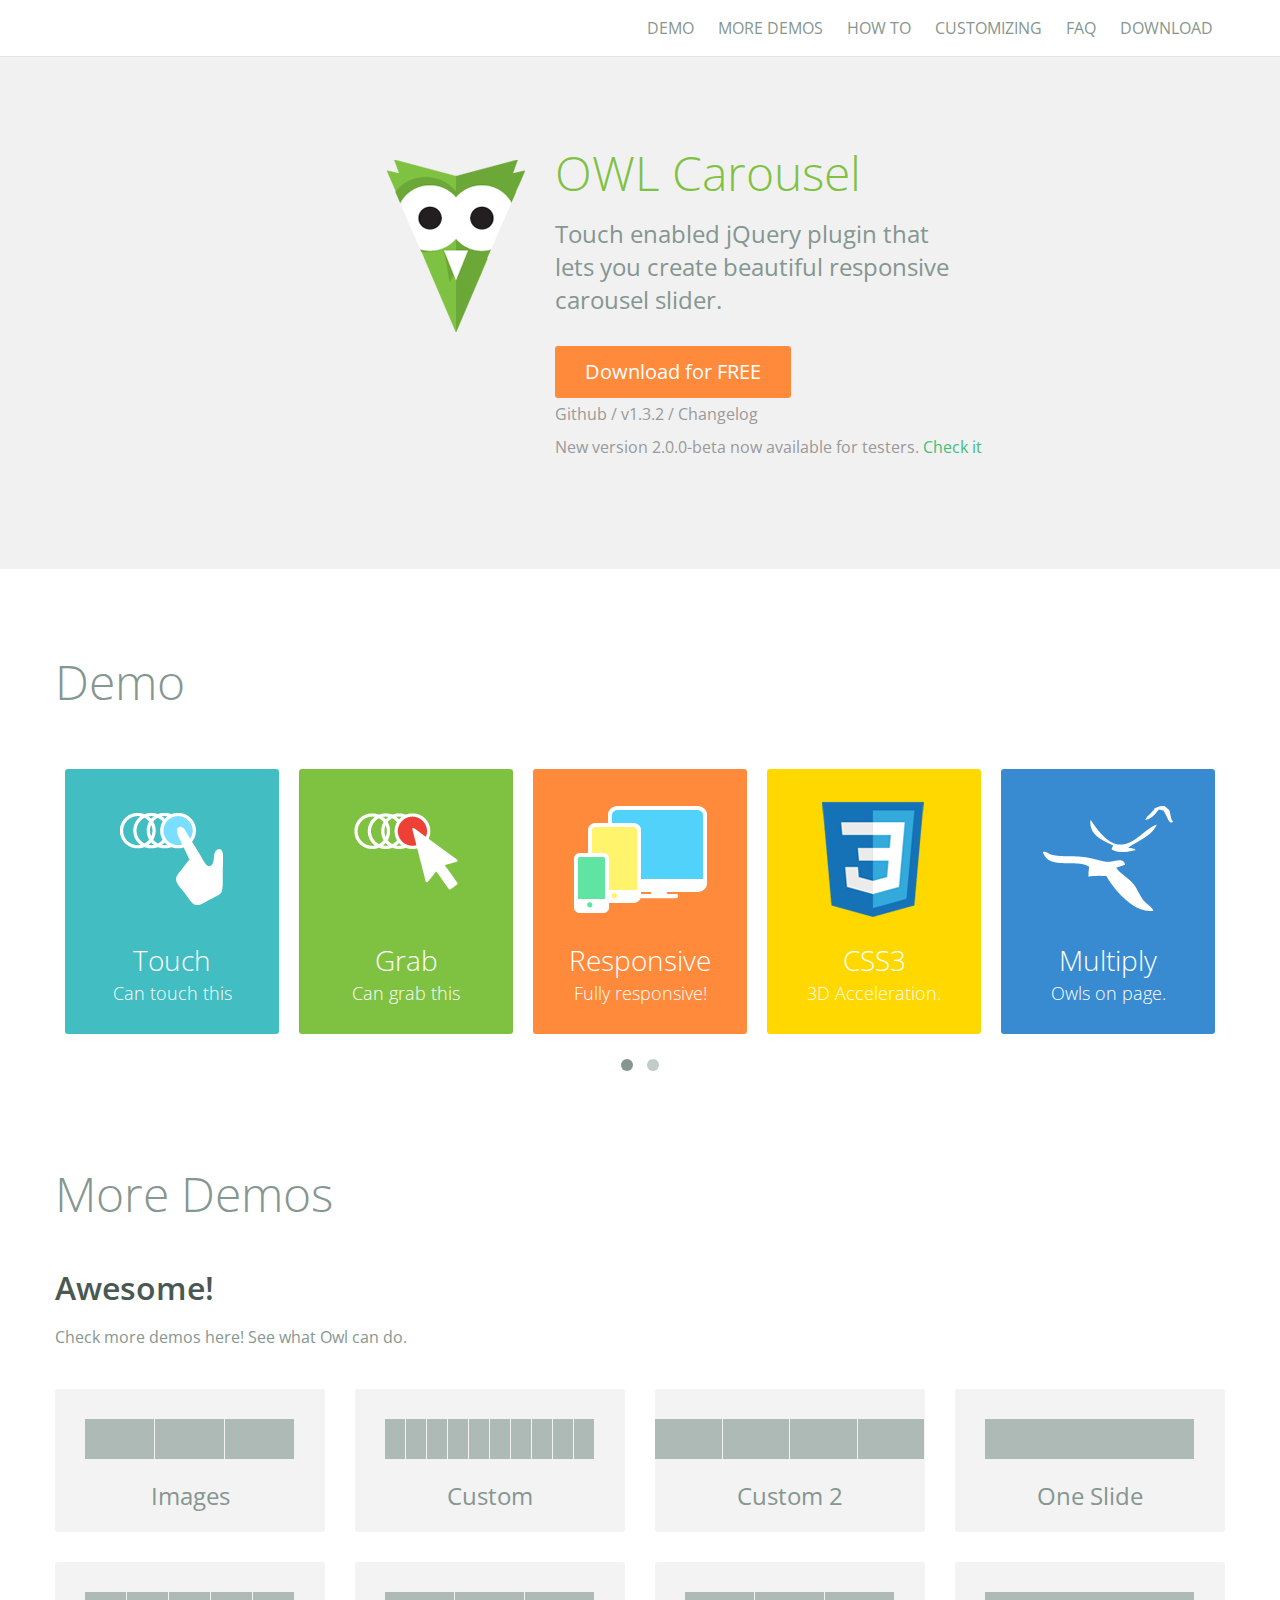
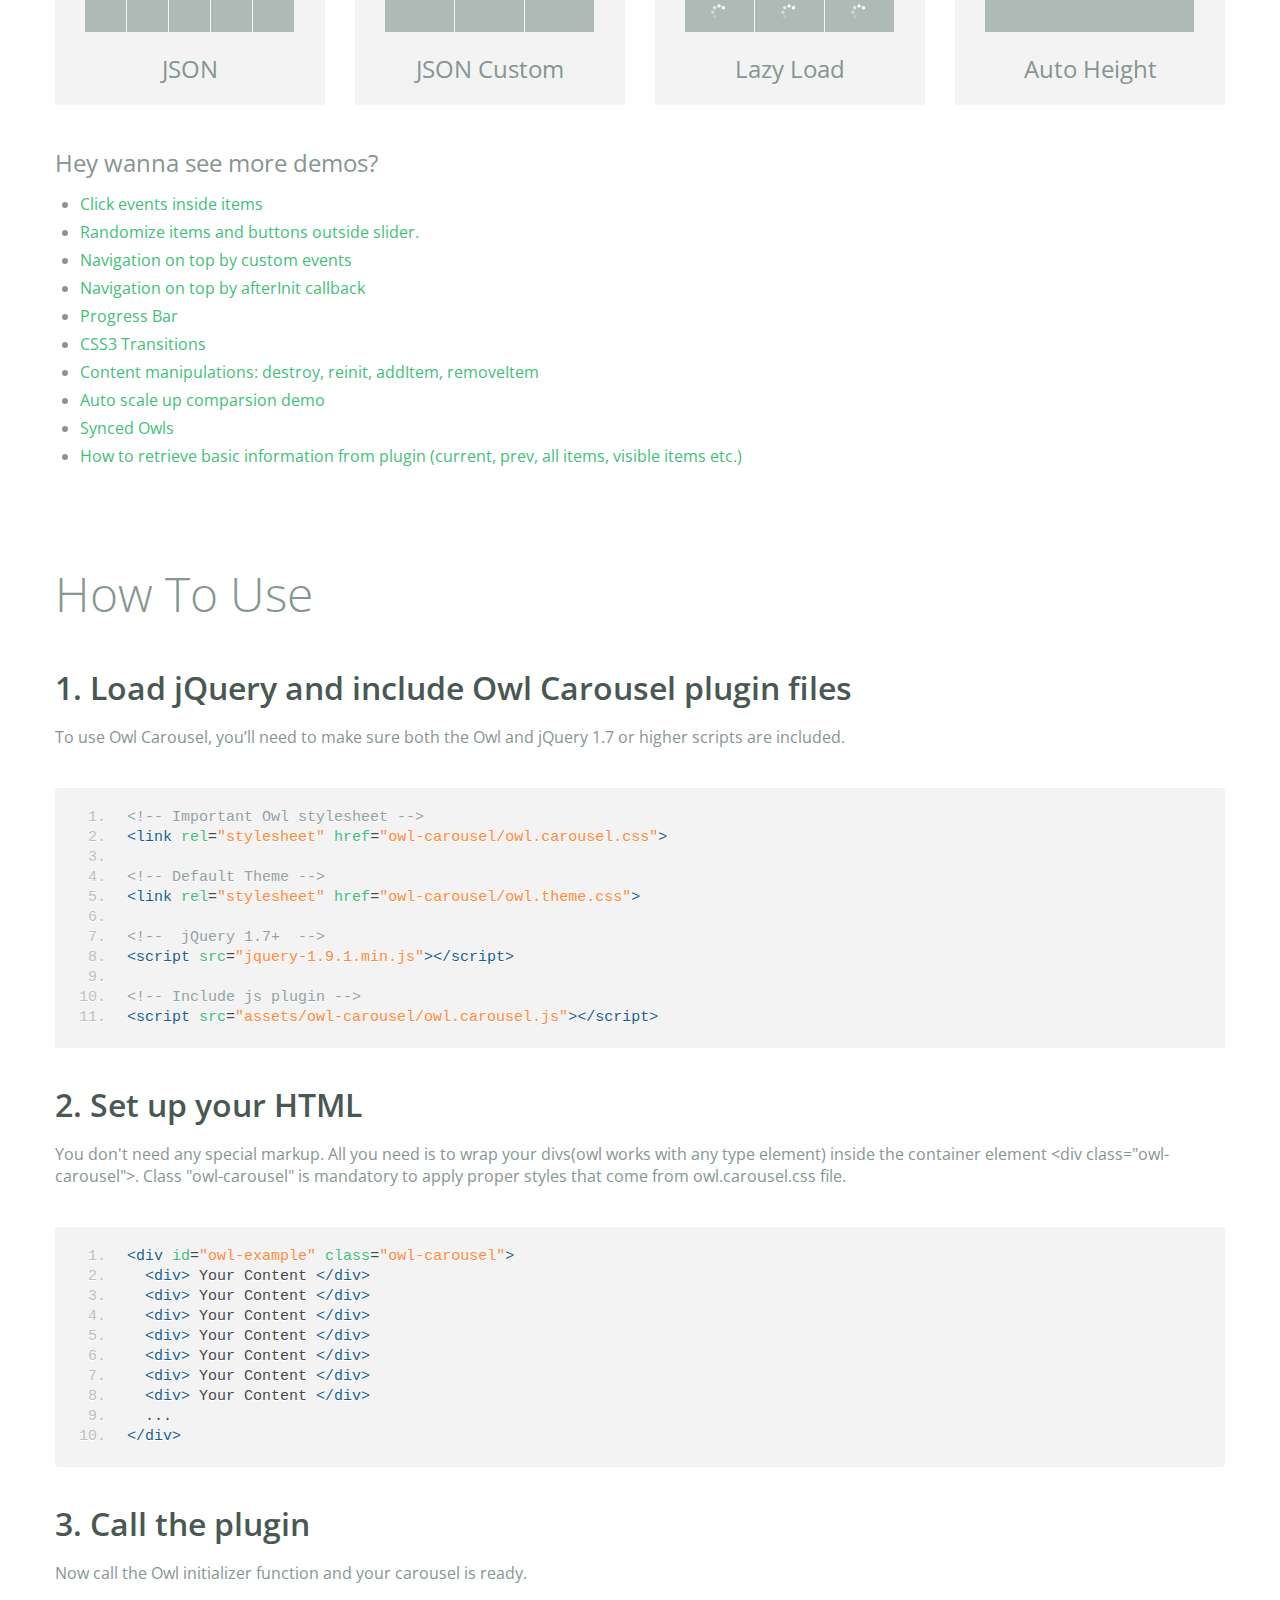
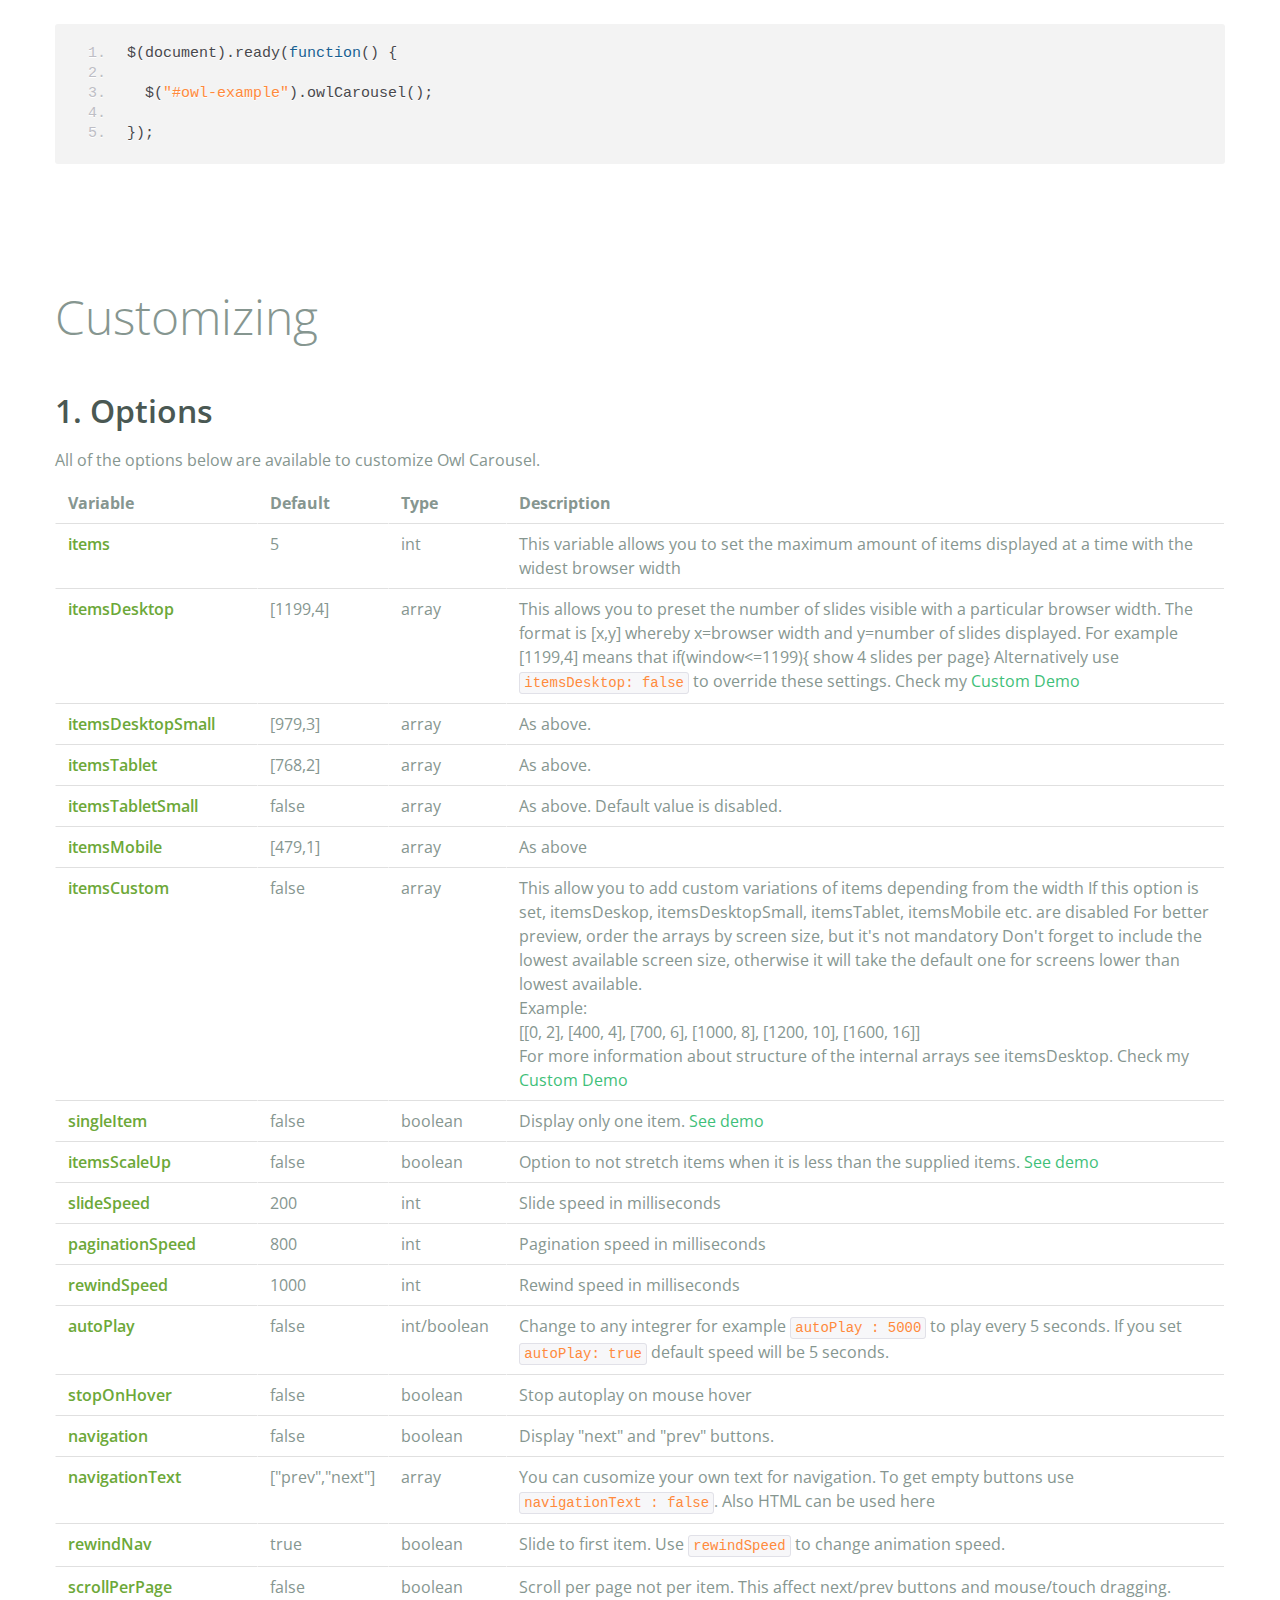
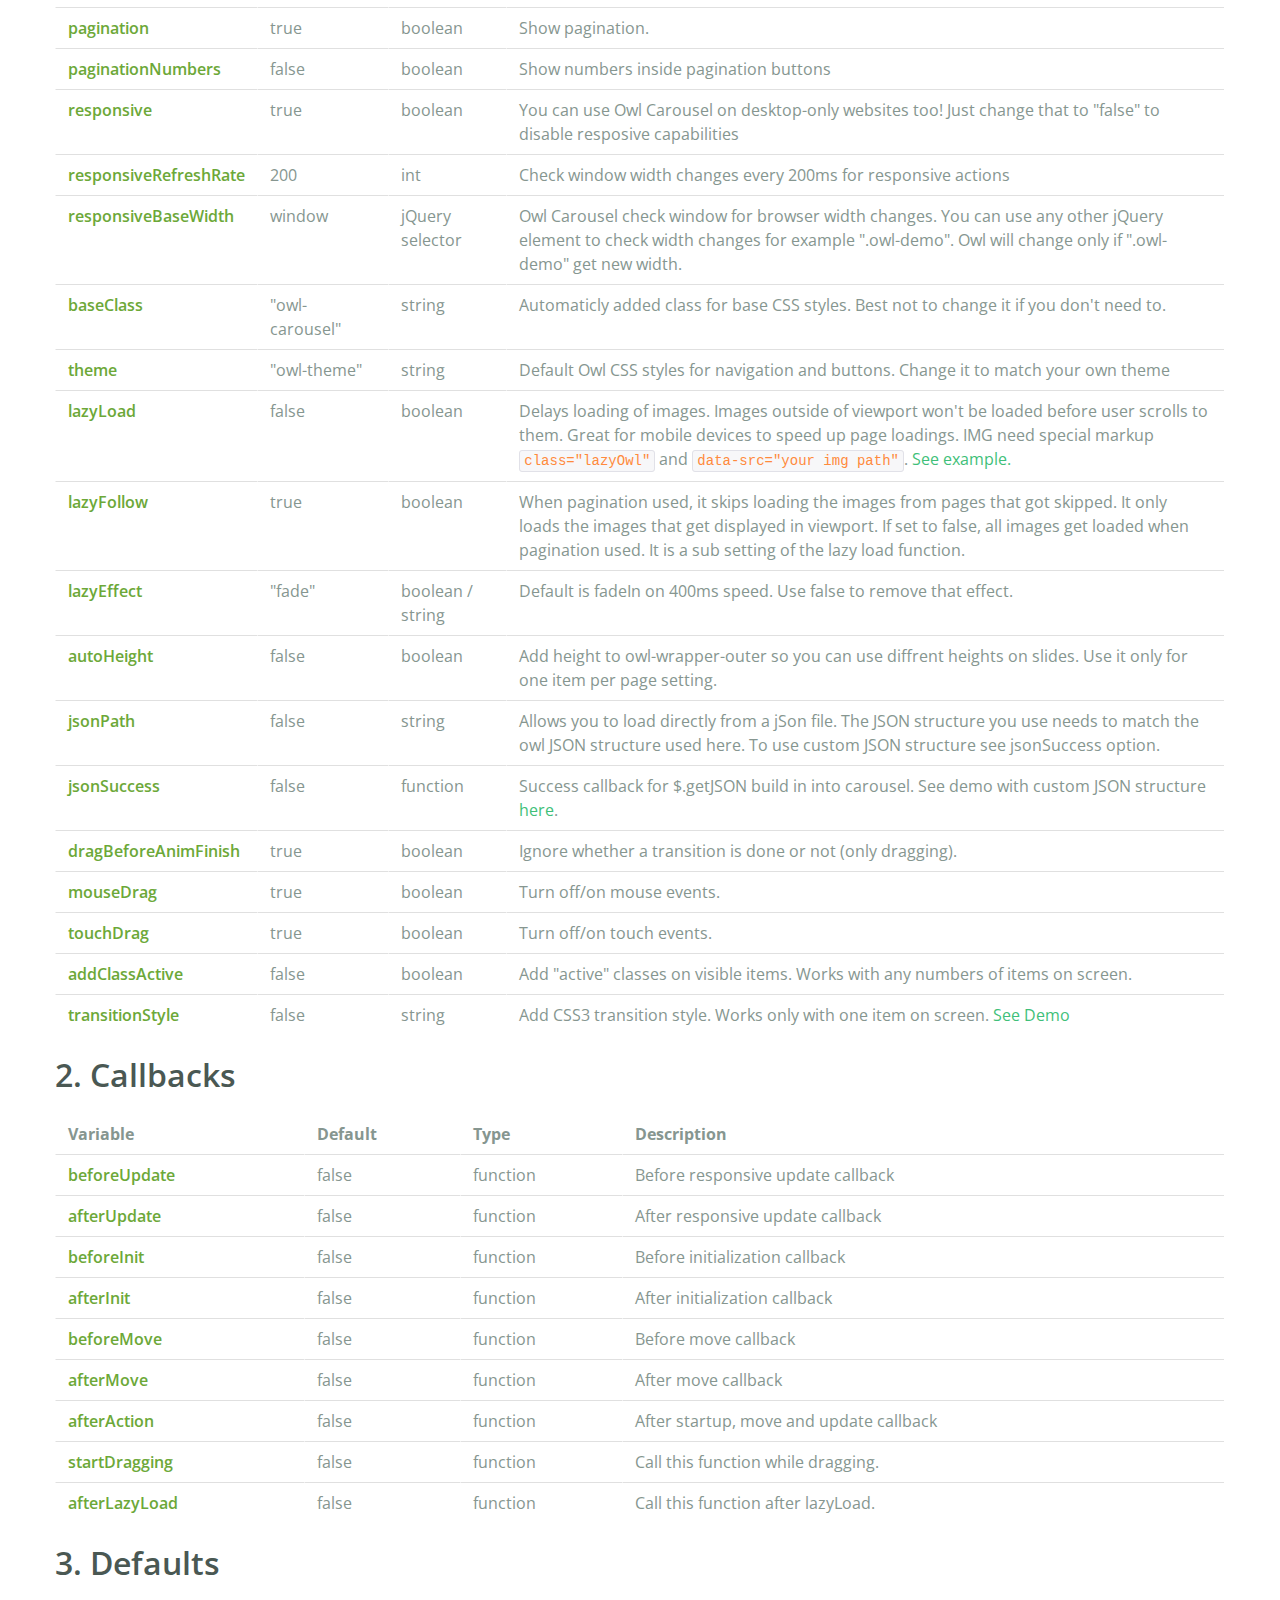
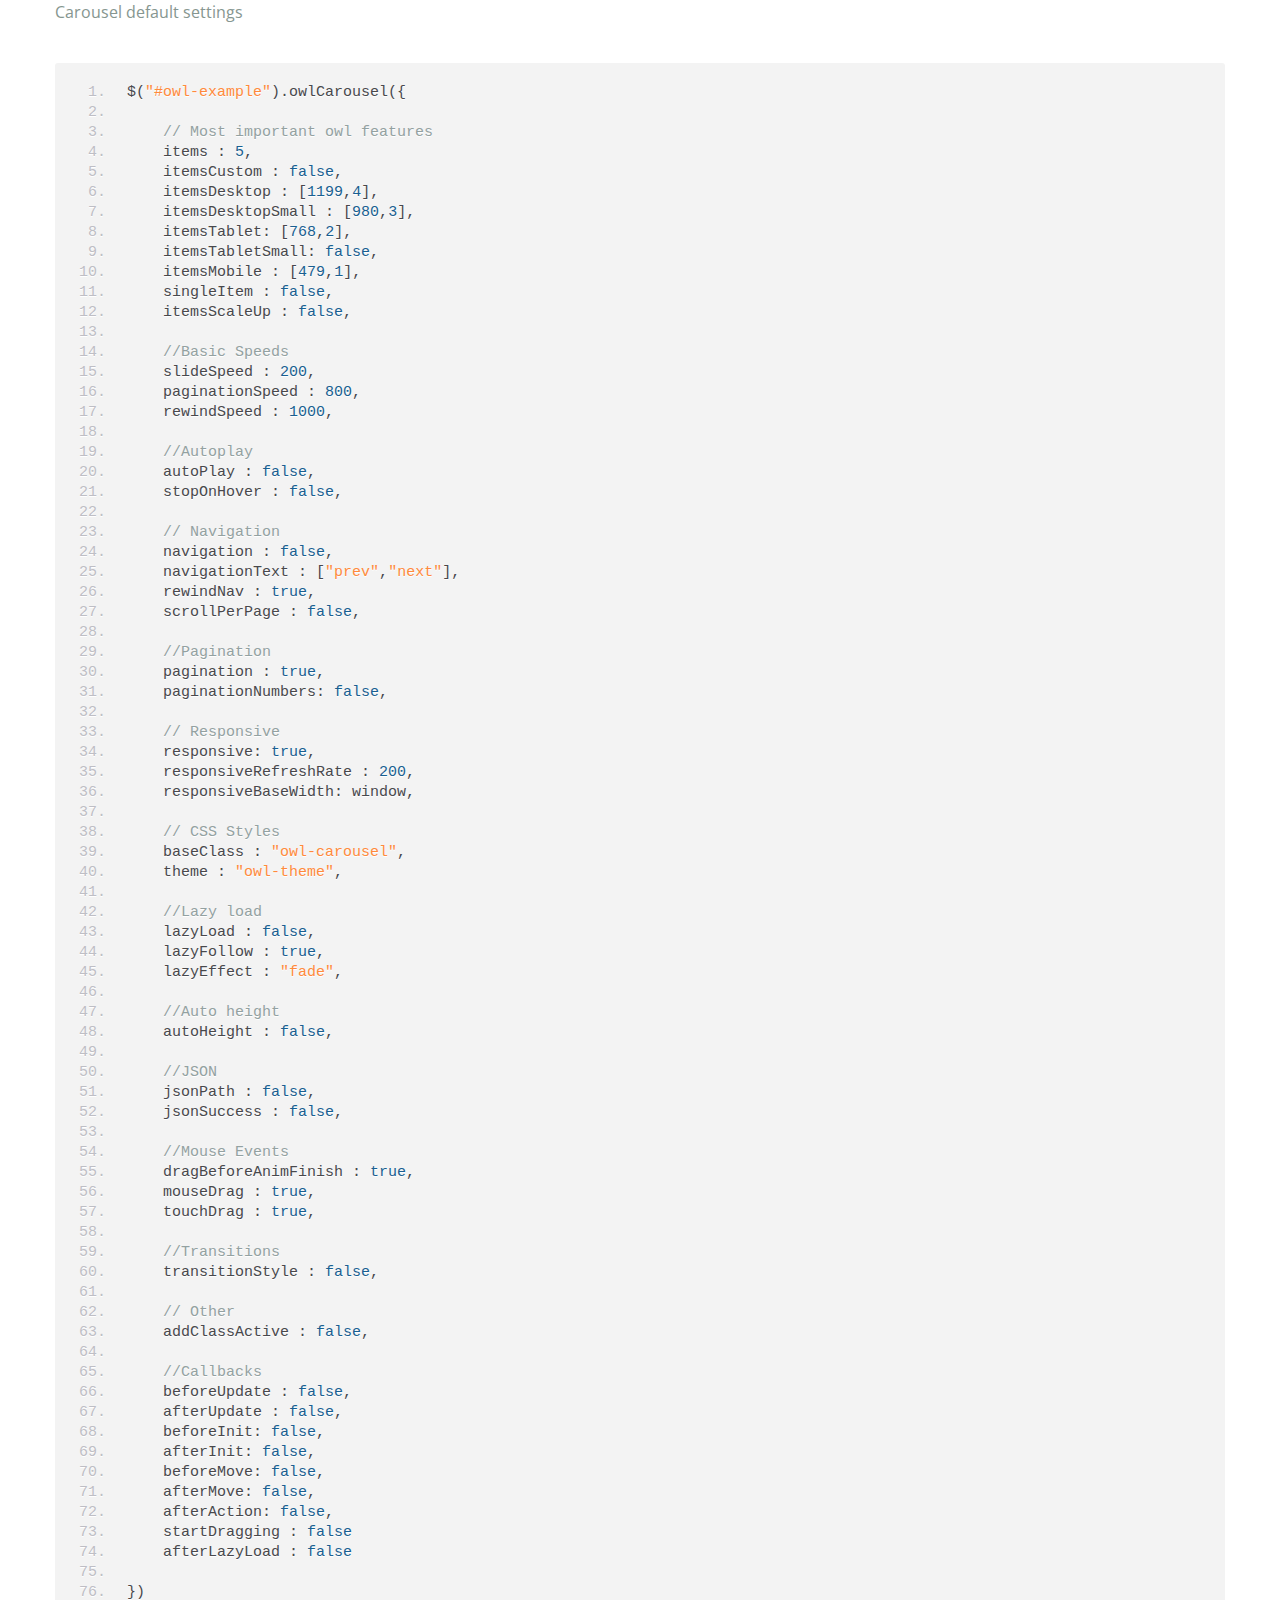
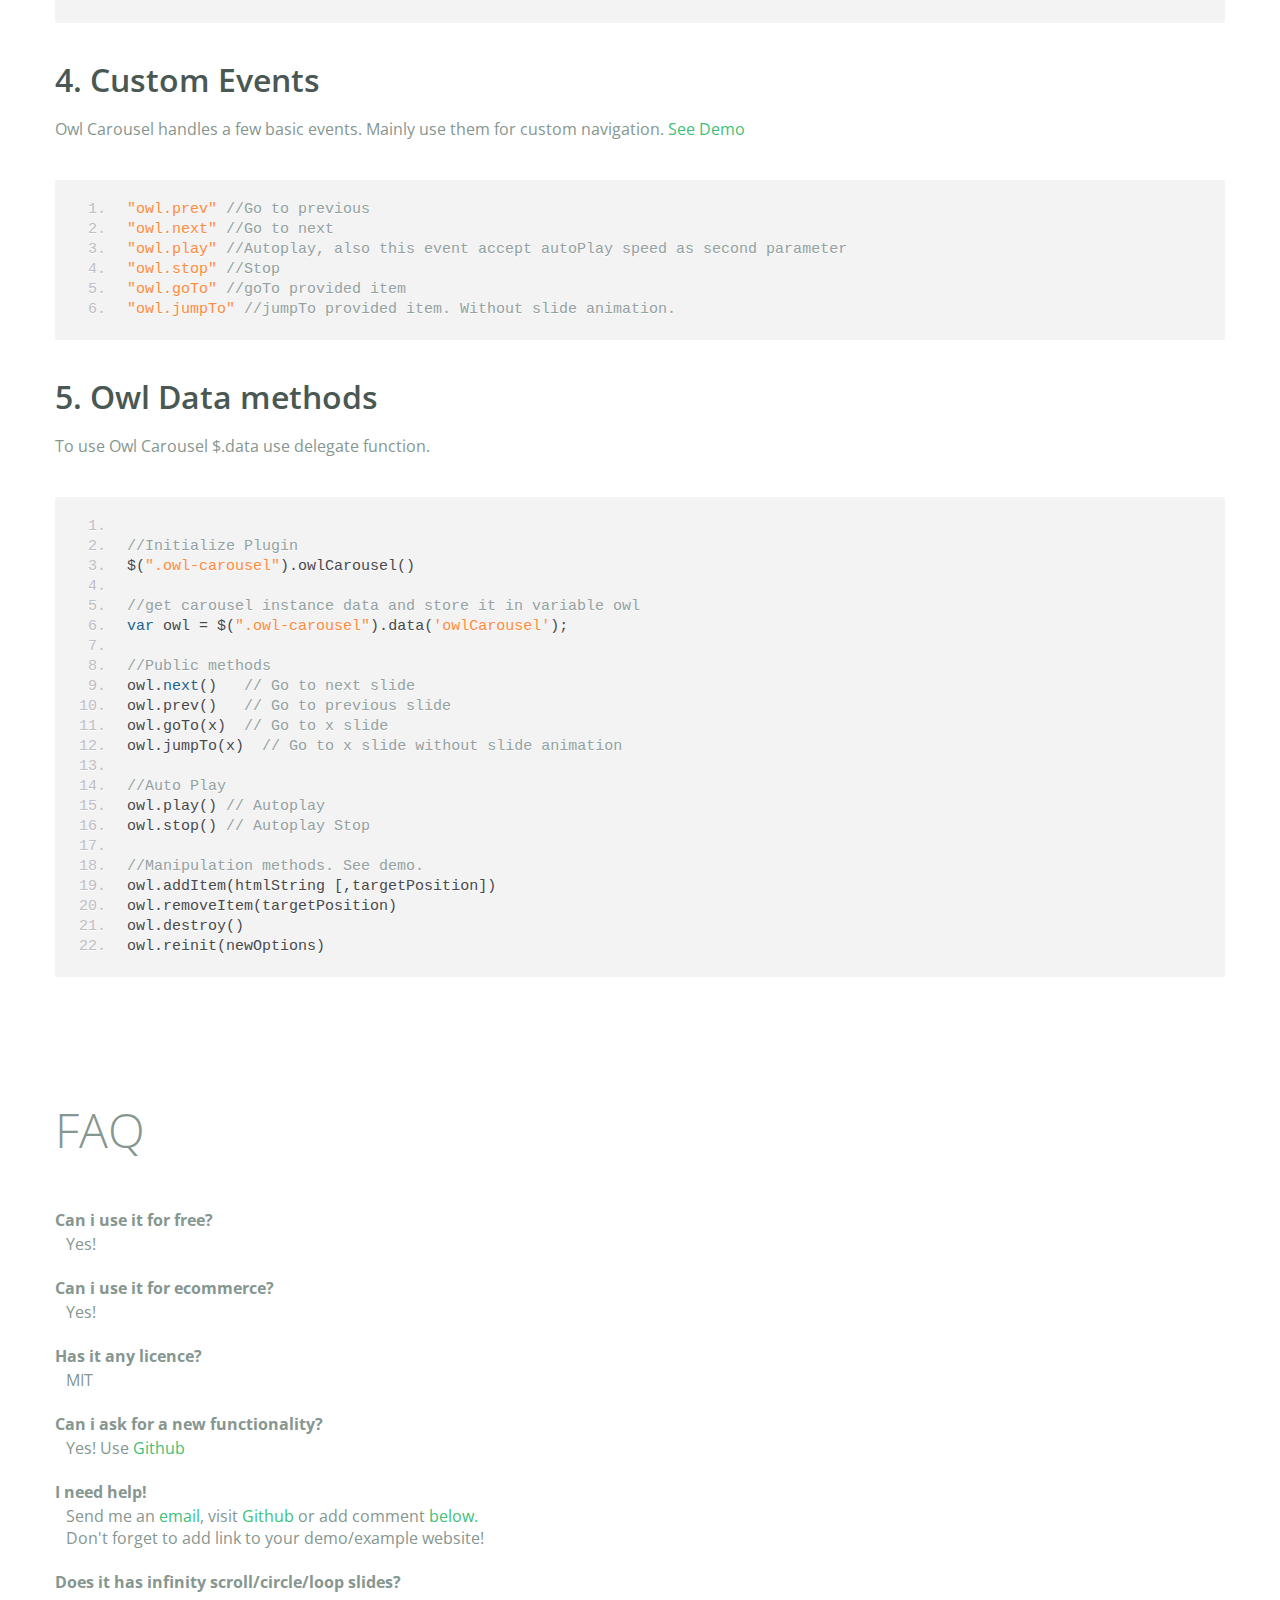
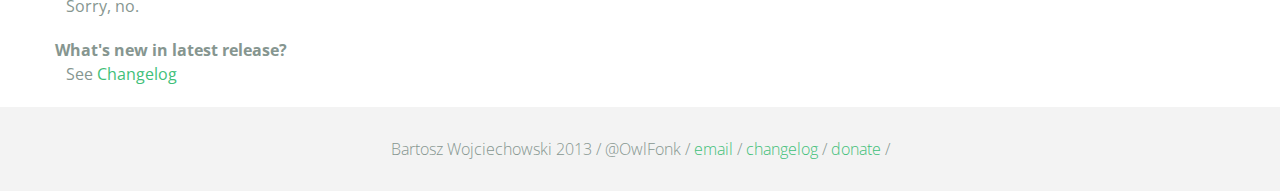
<file: owl.carousel/index.html>
<!DOCTYPE html>
<html lang="en">
  <head>
    <meta charset="utf-8">
    <title>Owl Carousel</title>
    <meta name="viewport" content="width=device-width, initial-scale=1.0">
    <meta name="description" content="jQuery Responsive Carousel - Owl Carusel">
    <meta name="author" content="Bartosz Wojciechowski">
    <meta name="keywords" content="HTML,CSS,JSON,JavaScript, jQuery, Responsive, Design, Owl, Carousel, Free">

    <link href='http://fonts.googleapis.com/css?family=Open+Sans:400italic,400,300,600,700' rel='stylesheet' type='text/css'>
    <link href="assets/css/bootstrapTheme.css" rel="stylesheet">
    <link href="assets/css/custom.css" rel="stylesheet">

    <!-- Owl Carousel Assets -->
    <link href="owl-carousel/owl.carousel.css" rel="stylesheet">
    <link href="owl-carousel/owl.theme.css" rel="stylesheet">

    <!-- Prettify -->
    <link href="assets/js/google-code-prettify/prettify.css" rel="stylesheet">

    <!-- Le fav and touch icons -->
    <link rel="apple-touch-icon-precomposed" sizes="144x144" href="assets/ico/apple-touch-icon-144-precomposed.png">
    <link rel="apple-touch-icon-precomposed" sizes="114x114" href="assets/ico/apple-touch-icon-114-precomposed.png">
      <link rel="apple-touch-icon-precomposed" sizes="72x72" href="assets/ico/apple-touch-icon-72-precomposed.png">
                    <link rel="apple-touch-icon-precomposed" href="assets/ico/apple-touch-icon-57-precomposed.png">
                                   <link rel="shortcut icon" href="assets/ico/favicon.png">
  </head>
  <body>
      <div id="top-nav" class="navbar navbar-fixed-top">
        <div class="navbar-inner">
          <div class="container">
            <button type="button" class="btn btn-navbar" data-toggle="collapse" data-target=".nav-collapse">
            <span class="icon-bar"></span>
            <span class="icon-bar"></span>
            <span class="icon-bar"></span>
          </button>
            <div class="nav-collapse collapse">
            <ul class="nav pull-right">
              <li><a href="#demo">Demo</a></li>
              <li><a href="#more-demos">More Demos</a></li>
              <li><a href="#how-to">How To</a></li>
              <li><a href="#customizing">Customizing</a></li>
              <li><a href="#faq">FAQ</a></li>
              <li><a href="owl.carousel.zip" class="download" data-spy="affix" data-offset-top="450">Download</a></li>
            </ul>
            </div>
          </div>
        </div>
      </div>

      <div id="header">
        <div class="container">
          <div class="row">
            <div class="span5">
                <img class="logo" src="assets/img/owl-logo.png" alt="Owl Logo">
              </div>
            <div class="span7">
              <h1>OWL Carousel </h1>
              <h3>Touch enabled jQuery plugin that lets you create beautiful responsive carousel slider.</h3>
              <a class="btn btn-success btn-large" href="owl.carousel.zip">Download for FREE</a>
              <p class="muted"><a class="muted" href="https://github.com/OwlFonk/OwlCarousel">Github</a> / v1.3.2 / <a class="muted" href="changelog.html">Changelog</a></p> 
              <p class="muted">New version 2.0.0-beta now available for testers. <a href="http://www.owlgraphic.com/owlcarousel2/">Check it</a></p>
            </div>
          </div>
        </div>
      </div>

      <div id="demo">
        <div class="container">
          <div class="row">
            <div class="span12">
              <h1>Demo</h1>
            </div>
          </div>

          <div class="row">
            <div class="span12">

              <div id="owl-example" class="owl-carousel">

                <div class="item darkCyan">
                  <img src="assets/img/demo-slides/touch.png" alt="Touch">
                    <h3>Touch</h3>
                    <h4>Can touch this</h4>
                </div>
                <div class="item forestGreen">
                  <img src="assets/img/demo-slides/grab.png" alt="Grab">
                    <h3>Grab</h3>
                    <h4>Can grab this</h4>
                </div>
                <div class="item orange">
                  <img src="assets/img/demo-slides/responsive.png" alt="Responsive">
                    <h3>Responsive</h3>
                    <h4>Fully responsive!</h4>
                </div>

                <div class="item yellow">
                  <img src="assets/img/demo-slides/css3.png" alt="CSS3">
                    <h3>CSS3</h3>
                    <h4>3D Acceleration.</h4>
                </div>

                <div class="item dodgerBlue">
                  <img src="assets/img/demo-slides/multi.png" alt="Multi">
                    <h3>Multiply</h3>
                    <h4>Owls on page.</h4>
                </div>

                <div class="item skyBlue">
                  <img src="assets/img/demo-slides/modern.png" alt="Modern Browsers">
                    <h3>Modern</h3>
                    <h4>Browsers Compatibility</h4>
                </div>

                <div class="item zombieGreen">
                  <img src="assets/img/demo-slides/zombie.png" alt="Zombie Browsers - old ones">
                    <h3>Zombie</h3>
                    <h4>Browsers Compatibility</h4>
                </div>

                <div class="item violet">
                  <img src="assets/img/demo-slides/controls.png" alt="Take Control">
                    <h3>Take Control</h3>
                    <h4>The way you like</h4>
                </div>

                <div class="item yellowLight">
                  <img src="assets/img/demo-slides/feather.png" alt="Light">
                    <h3>Light</h3>
                    <h4>As a feather</h4>
                </div>

                <div class="item steelGray">
                  <img src="assets/img/demo-slides/tons.png" alt="Tons of Opotions">
                    <h3>Tons</h3>
                    <h4>of options</h4>
                </div>

              </div>


            </div>
          </div>

        </div>
      </div>

    <div id="more-demos">
      <div class="container">

        <div class="row">
          <div class="span12">
            <h1>More Demos</h1>
            <h2>Awesome!</h2>
            <p>Check more demos here! See what Owl can do.</p>
          </div>
        </div>

        <div class="row demos-row">
          <div class="span3">
            <a href="demos/images.html" class="demo-box">
              <div class="demo-wrapper demo-images clearfix">
                <div class="demo-slide"><div class="bg"></div></div>
                <div class="demo-slide"><div class="bg"></div></div>
                <div class="demo-slide"><div class="bg"></div></div>
              </div>
              <h3>Images</h3>
            </a>
          </div>

          <div class="span3">
            <a href="demos/custom.html" class="demo-box">
              <div class="demo-wrapper demo-custom clearfix">
                <div class="demo-slide"><div class="bg"></div></div>
                <div class="demo-slide"><div class="bg"></div></div>
                <div class="demo-slide"><div class="bg"></div></div>
                <div class="demo-slide"><div class="bg"></div></div>
                <div class="demo-slide"><div class="bg"></div></div>
                <div class="demo-slide"><div class="bg"></div></div>
                <div class="demo-slide"><div class="bg"></div></div>
                <div class="demo-slide"><div class="bg"></div></div>
                <div class="demo-slide"><div class="bg"></div></div>
                <div class="demo-slide"><div class="bg"></div></div>
              </div>
              <h3>Custom</h3>
            </a>
          </div>

          <div class="span3">
            <a href="demos/itemsCustom.html" class="demo-box">
              <div class="demo-wrapper demo-full clearfix">
                <div class="demo-slide"><div class="bg"></div></div>
                <div class="demo-slide"><div class="bg"></div></div>
                <div class="demo-slide"><div class="bg"></div></div>
                <div class="demo-slide"><div class="bg"></div></div>
              </div>
              <h3>Custom 2</h3>
            </a>
          </div>

          <div class="span3">
            <a href="demos/one.html" class="demo-box">
              <div class="demo-wrapper demo-one clearfix">
                <div class="demo-slide"><div class="bg"></div></div>
              </div>
              <h3>One Slide</h3>
            </a>
          </div>

        </div>
        <div class="row demos-row">
          <div class="span3">
            <a href="demos/json.html" class="demo-box">
              <div class="demo-wrapper demo-Json clearfix">
                <div class="demo-slide"><div class="bg"></div></div>
                <div class="demo-slide"><div class="bg"></div></div>
                <div class="demo-slide"><div class="bg"></div></div>
                <div class="demo-slide"><div class="bg"></div></div>
                <div class="demo-slide"><div class="bg"></div></div>
              </div>
              <h3>JSON</h3>
            </a>
          </div>

          <div class="span3">
            <a href="demos/customJson.html" class="demo-box">
              <div class="demo-wrapper demo-Json-custom clearfix">
                <div class="demo-slide"><div class="bg"></div></div>
                <div class="demo-slide"><div class="bg"></div></div>
                <div class="demo-slide"><div class="bg"></div></div>
              </div>
              <h3>JSON Custom</h3>
            </a>
          </div>

          <div class="span3">
            <a href="demos/lazyLoad.html" class="demo-box">
              <div class="demo-wrapper demo-lazy clearfix">
                <div class="demo-slide"><div class="bg"></div></div>
                <div class="demo-slide"><div class="bg"></div></div>
                <div class="demo-slide"><div class="bg"></div></div>
              </div>
              <h3>Lazy Load</h3>
            </a>
          </div>

          <div class="span3">
            <a href="demos/autoHeight.html" class="demo-box">
              <div class="demo-wrapper demo-height clearfix">
                <div class="demo-slide"><div class="bg"></div></div>
              </div>
              <h3>Auto Height</h3>
            </a>
          </div>

          
        </div>

        <div class="row">
          <div class="span12">
            <h3>Hey wanna see more demos?</h3>
            <ul>
              <li>
                <a href="demos/click.html">Click events inside items</a>
              </li>
              <li>
                <a href="demos/randomOrder.html">Randomize items and buttons outside slider.</a>
              </li>
              <li>
                <a href="demos/navOnTop.html">Navigation on top by custom events</a>
              </li>
              <li>
                <a href="demos/navOnTop2.html">Navigation on top by afterInit callback</a>
              </li>
              <li>
                <a href="demos/progressBar.html">Progress Bar</a>
              </li>
              <li>
                <a href="demos/transitions.html">CSS3 Transitions</a>
              </li>
              <li>
                <a href="demos/manipulations.html">Content manipulations: destroy, reinit, addItem, removeItem</a>
              </li>
              <li>
                <a href="demos/scaleup.html">Auto scale up comparsion demo</a>
              </li>
              <li>
                <a href="demos/sync.html">Synced Owls</a>
              </li>
              <li>
                <a href="demos/owlStatus.html">How to retrieve basic information from plugin (current, prev, all items, visible items etc.)</a>
              </li>
            </ul>
            
          </div>
        </div>


      </div>
    </div>

    <div id="how-to">
      <div class="container">
        <div class="row">
          <div class="span12">
            <h1>How To Use</h1>
            <h2>1. Load jQuery and include Owl Carousel plugin files</h2>
            <p>To use Owl Carousel, you’ll need to make sure both the Owl and jQuery 1.7 or higher scripts are included.</p>
<pre class="pre-show prettyprint linenums">
&lt;!-- Important Owl stylesheet --&gt;
&lt;link rel="stylesheet" href="owl-carousel/owl.carousel.css"&gt;

&lt;!-- Default Theme --&gt;
&lt;link rel="stylesheet" href="owl-carousel/owl.theme.css"&gt;

&lt;!--  jQuery 1.7+  --&gt;
&lt;script src="jquery-1.9.1.min.js"&gt;&lt;/script&gt;

&lt;!-- Include js plugin --&gt;
&lt;script src="assets/owl-carousel/owl.carousel.js"&gt;&lt;/script&gt;
</pre>
          <h2>2. Set up your HTML</h2>
          <p>You don't need any special markup. All you need is to wrap your divs(owl works with any type element) inside the container element &lt;div class="owl-carousel"&gt;. Class "owl-carousel" is mandatory to apply proper styles that come from owl.carousel.css file.</p>
<pre class="pre-show prettyprint linenums">
&lt;div id="owl-example" class="owl-carousel"&gt;
  &lt;div&gt; Your Content &lt;/div&gt;
  &lt;div&gt; Your Content &lt;/div&gt;
  &lt;div&gt; Your Content &lt;/div&gt;
  &lt;div&gt; Your Content &lt;/div&gt;
  &lt;div&gt; Your Content &lt;/div&gt;
  &lt;div&gt; Your Content &lt;/div&gt;
  &lt;div&gt; Your Content &lt;/div&gt;
  ...
&lt;/div>
</pre>    
          <h2>3. Call the plugin</h2>
          <p>Now call the Owl initializer function and your carousel is ready.</p>
<pre class="pre-show prettyprint linenums">
$(document).ready(function() {

  $("#owl-example").owlCarousel();

});
</pre>  
          </div>
        </div>
      </div>
    </div>


    <div id="customizing">
      <div class="container">
        <div class="row">
          <div class="span12">
            <h1>Customizing</h1>
            <h2>1. Options</h2>
            <p>All of the options below are available to customize Owl Carousel.</p> 
            <table class="table hp-table table-bordered table-striped">
              <thead>
                <tr>
                  <th>Variable</th>
                  <th>Default</th>
                  <th>Type</th>
                  <th>Description</th>
                </tr>
              </thead>
              <tbody>
                <tr>
                  <td><span class="text-emp">items</span></td>
                  <td>5</td>
                  <td>int</td>
                  <td>This variable allows you to set the maximum amount of items displayed at a time with the widest browser width</td>
                </tr>
                 <tr>
                  <td><span class="text-emp">itemsDesktop</span></td>
                  <td>[1199,4]</td>
                  <td>array</td>
                  <td>This allows you to preset the number of slides visible with a particular browser width. The format is [x,y] whereby x=browser width and y=number of slides displayed. For example [1199,4] means that if(window&lt;=1199){ show 4 slides per page}
                    Alternatively use <code>itemsDesktop: false</code> to override these settings. Check my <a href="demos/custom.html">Custom Demo</a></td>
                </tr>
                <tr>
                  <td><span class="text-emp">itemsDesktopSmall</span></td>
                  <td>[979,3]</td>
                  <td>array</td>
                  <td>As above.</td>
                </tr>
                <tr>
                  <td><span class="text-emp">itemsTablet</span></td>
                  <td>[768,2]</td>
                  <td>array</td>
                  <td>As above.</td>
                </tr>
                <tr>
                  <td><span class="text-emp">itemsTabletSmall</span></td>
                  <td>false</td>
                  <td>array</td>
                  <td>As above. Default value is disabled.</td>
                </tr>
                <tr>
                  <td><span class="text-emp">itemsMobile</span></td>
                  <td>[479,1]</td>
                  <td>array</td>
                  <td>As above</td>
                </tr>
                <tr>
                  <td><span class="text-emp">itemsCustom</span></td>
                  <td>false</td>
                  <td>array</td>
                  <td>
                    This allow you to add custom variations of items depending from the width
                    If this option is set, itemsDeskop, itemsDesktopSmall, itemsTablet, itemsMobile etc. are disabled
                    For better preview, order the arrays by screen size, but it's not mandatory
                    Don't forget to include the lowest available screen size, otherwise it will take the default one for screens lower than lowest available.
                    <br />Example:<br /> [[0, 2], [400, 4], [700, 6], [1000, 8], [1200, 10], [1600, 16]]<br />
                    For more information about structure of the internal arrays see itemsDesktop. Check my <a href="demos/custom.html">Custom Demo</a></td>
                </tr>
                <tr>
                  <td><span class="text-emp">singleItem</span></td>
                  <td>false</td>
                  <td>boolean</td>
                  <td>Display only one item. <a href="demos/one.html">See demo</a></td>
                </tr>
                <tr>
                  <td><span class="text-emp">itemsScaleUp</span></td>
                  <td>false</td>
                  <td>boolean</td>
                  <td>Option to not stretch items when it is less than the supplied items. <a href="demos/scaleup.html">See demo</a></td>
                </tr>
                <tr>
                  <td><span class="text-emp">slideSpeed</span></td>
                  <td>200</td>
                  <td>int</td>
                  <td>Slide speed in milliseconds</td>
                </tr>
                <tr>
                  <td><span class="text-emp">paginationSpeed</span></td>
                  <td>800</td>
                  <td>int</td>
                  <td>Pagination speed in milliseconds</td>
                </tr>
                <tr>
                  <td><span class="text-emp">rewindSpeed</span></td>
                  <td>1000</td>
                  <td>int</td>
                  <td>Rewind speed in milliseconds</td>
                </tr>
                <tr>
                  <td><span class="text-emp">autoPlay</span></td>
                  <td>false</td>
                  <td>int/boolean</td>
                  <td>Change to any integrer for example <code>autoPlay : 5000</code> to play every 5 seconds. If you set <code>autoPlay: true</code> default speed will be 5 seconds.</td>
                </tr>
                <tr>
                <tr>
                  <td><span class="text-emp">stopOnHover</span></td>
                  <td>false</td>
                  <td>boolean</td>
                  <td>Stop autoplay on mouse hover</td>
                </tr>
                <tr>
                <tr>
                  <td><span class="text-emp">navigation</span></td>
                  <td>false</td>
                  <td>boolean</td>
                  <td>Display "next" and "prev" buttons.</td>
                </tr>
                <tr>
                  <td><span class="text-emp">navigationText</span></td>
                  <td>["prev","next"]</td>
                  <td>array</td>
                  <td>You can cusomize your own text for navigation. To get empty buttons use <code>navigationText : false</code>. Also HTML can be used here</td>
                </tr>
                <tr>
                  <td><span class="text-emp">rewindNav</span></td>
                  <td>true</td>
                  <td>boolean</td>
                  <td>Slide to first item. Use <code>rewindSpeed</code> to change animation speed. </td>
                </tr>
                <tr>
                  <td><span class="text-emp">scrollPerPage</span></td>
                  <td>false</td>
                  <td>boolean</td>
                  <td>Scroll per page not per item. This affect next/prev buttons and mouse/touch dragging.</td>
                </tr>
                <tr>
                  <td><span class="text-emp">pagination</span></td>
                  <td>true</td>
                  <td>boolean</td>
                  <td>Show pagination.</td>
                </tr>
                <tr>
                  <td><span class="text-emp">paginationNumbers</span></td>
                  <td>false</td>
                  <td>boolean</td>
                  <td>Show numbers inside pagination buttons</td>
                </tr>
                <tr>
                  <td><span class="text-emp">responsive</span></td>
                  <td>true</td>
                  <td>boolean</td>
                  <td>You can use Owl Carousel on desktop-only websites too! Just change that to "false" to disable resposive capabilities</td>
                </tr>
                <tr>
                  <td><span class="text-emp">responsiveRefreshRate</span></td>
                  <td>200</td>
                  <td>int</td>
                  <td>Check window width changes every 200ms for responsive actions</td>
                </tr>
                <tr>
                  <td><span class="text-emp">responsiveBaseWidth</span></td>
                  <td>window</td>
                  <td>jQuery selector</td>
                  <td>Owl Carousel check window for browser width changes. You can use any other jQuery element to check width changes for example ".owl-demo". Owl will change only if ".owl-demo" get new width.</td>
                </tr>
                <tr>
                  <td><span class="text-emp">baseClass</span></td>
                  <td>"owl-carousel"</td>
                  <td>string</td>
                  <td>Automaticly added class for base CSS styles. Best not to change it if you don't need to.</td>
                </tr>
                <tr>
                  <td><span class="text-emp">theme</span></td>
                  <td>"owl-theme"</td>
                  <td>string</td>
                  <td>Default Owl CSS styles for navigation and buttons. Change it to match your own theme</td>
                </tr>
                <tr>
                  <td><span class="text-emp">lazyLoad</span></td>
                  <td>false</td>
                  <td>boolean</td>
                  <td>Delays loading of images. Images outside of viewport won't be loaded before user scrolls to them. Great for mobile devices to speed up page loadings. IMG need special markup <code>class="lazyOwl"</code> and <code>data-src="your img path"</code>. <a href="demos/lazyLoad.html">See example.</a></td>
                </tr>
                <tr>
                  <td><span class="text-emp">lazyFollow</span></td>
                  <td>true</td>
                  <td>boolean</td>
                  <td>When pagination used, it skips loading the images from pages that got skipped. It only loads the images that get displayed in viewport. If set to false, all images get loaded when pagination used. It is a sub setting of the lazy load function.</td>
                </tr>
                <tr>
                  <td><span class="text-emp">lazyEffect</span></td>
                  <td>"fade"</td>
                  <td>boolean / string</td>
                  <td>Default is fadeIn on 400ms speed. Use false to remove that effect.</td>
                </tr>
                <tr>
                  <td><span class="text-emp">autoHeight</span></td>
                  <td>false</td>
                  <td>boolean</td>
                  <td>Add height to owl-wrapper-outer so you can use diffrent heights on slides. Use it only for one item per page setting.</td>
                </tr>
                <tr>
                  <td><span class="text-emp">jsonPath</span></td>
                  <td>false</td>
                  <td>string</td>
                  <td>Allows you to load directly from a jSon file. The JSON structure you use needs to match the owl JSON structure used here. To use custom JSON structure see jsonSuccess option.</td>
                </tr>
                <tr>
                  <td><span class="text-emp">jsonSuccess</span></td>
                  <td>false</td>
                  <td>function</td>
                  <td>Success callback for $.getJSON build in into carousel. See demo with custom JSON structure <a href="demos/customJson.html">here</a>. </td>
                </tr>
                <tr>
                  <td><span class="text-emp">dragBeforeAnimFinish</span></td>
                  <td>true</td>
                  <td>boolean</td>
                  <td>Ignore whether a transition is done or not (only dragging).</td>
                </tr>
                <tr>
                  <td><span class="text-emp">mouseDrag</span></td>
                  <td>true</td>
                  <td>boolean</td>
                  <td>Turn off/on mouse events.</td>
                </tr>
                <tr>
                  <td><span class="text-emp">touchDrag</span></td>
                  <td>true</td>
                  <td>boolean</td>
                  <td>Turn off/on touch events.</td>
                </tr>
                <tr>
                  <td><span class="text-emp">addClassActive</span></td>
                  <td>false</td>
                  <td>boolean</td>
                  <td>Add "active" classes on visible items. Works with any numbers of items on screen.</td>
                </tr>
                <tr>
                  <td><span class="text-emp">transitionStyle</span></td>
                  <td>false</td>
                  <td>string</td>
                  <td>Add CSS3 transition style. Works only with one item on screen. <a href="demos/transitions.html">See Demo</a></td>
                </tr>
              </tbody>
            </table>
            <h2>2. Callbacks</h2>
            <table class="table hp-table table-bordered table-striped">
              <thead>
                <tr>
                  <th>Variable</th>
                  <th>Default</th>
                  <th>Type</th>
                  <th>Description</th>
                </tr>
              </thead>
              <tbody>
                <tr>
                  <td><span class="text-emp">beforeUpdate</span></td>
                  <td>false</td>
                  <td>function</td>
                  <td>Before responsive update callback</td>
                </tr>
                <tr>
                  <td><span class="text-emp">afterUpdate</span></td>
                  <td>false</td>
                  <td>function</td>
                  <td>After responsive update callback</td>
                </tr>
                <tr>
                  <td><span class="text-emp">beforeInit</span></td>
                  <td>false</td>
                  <td>function</td>
                  <td>Before initialization callback</td>
                </tr>
                <tr>
                  <td><span class="text-emp">afterInit</span></td>
                  <td>false</td>
                  <td>function</td>
                  <td>After initialization callback</td>
                </tr>
                <tr>
                  <td><span class="text-emp">beforeMove</span></td>
                  <td>false</td>
                  <td>function</td>
                  <td>Before move callback</td>
                </tr>
                <tr>
                  <td><span class="text-emp">afterMove</span></td>
                  <td>false</td>
                  <td>function</td>
                  <td>After move callback</td>
                </tr>
                <tr>
                  <td><span class="text-emp">afterAction</span></td>
                  <td>false</td>
                  <td>function</td>
                  <td>After startup, move and update callback</td>
                </tr>
                <tr>
                  <td><span class="text-emp">startDragging</span></td>
                  <td>false</td>
                  <td>function</td>
                  <td>Call this function while dragging.</td>
                </tr>
                <tr>
                  <td><span class="text-emp">afterLazyLoad</span></td>
                  <td>false</td>
                  <td>function</td>
                  <td>Call this function after lazyLoad.</td>
                </tr>
              </tbody>
            </table>

              <h2>3. Defaults</h2>
              <p>Carousel default settings</p>
<pre class="pre-show prettyprint linenums">
$("#owl-example").owlCarousel({

    // Most important owl features
    items : 5,
    itemsCustom : false,
    itemsDesktop : [1199,4],
    itemsDesktopSmall : [980,3],
    itemsTablet: [768,2],
    itemsTabletSmall: false,
    itemsMobile : [479,1],
    singleItem : false,
    itemsScaleUp : false,

    //Basic Speeds
    slideSpeed : 200,
    paginationSpeed : 800,
    rewindSpeed : 1000,

    //Autoplay
    autoPlay : false,
    stopOnHover : false,

    // Navigation
    navigation : false,
    navigationText : ["prev","next"],
    rewindNav : true,
    scrollPerPage : false,

    //Pagination
    pagination : true,
    paginationNumbers: false,

    // Responsive 
    responsive: true,
    responsiveRefreshRate : 200,
    responsiveBaseWidth: window,

    // CSS Styles
    baseClass : "owl-carousel",
    theme : "owl-theme",

    //Lazy load
    lazyLoad : false,
    lazyFollow : true,
    lazyEffect : "fade",

    //Auto height
    autoHeight : false,

    //JSON 
    jsonPath : false, 
    jsonSuccess : false,

    //Mouse Events
    dragBeforeAnimFinish : true,
    mouseDrag : true,
    touchDrag : true,

    //Transitions
    transitionStyle : false,

    // Other
    addClassActive : false,

    //Callbacks
    beforeUpdate : false,
    afterUpdate : false,
    beforeInit: false, 
    afterInit: false, 
    beforeMove: false, 
    afterMove: false,
    afterAction: false,
    startDragging : false
    afterLazyLoad : false

})
</pre>
              <h2>4. Custom Events</h2>
              <p>Owl Carousel handles a few basic events. Mainly use them for custom navigation. <a href="demos/custom.html">See Demo</a></p>

<pre class="pre-show prettyprint linenums">
"owl.prev" //Go to previous
"owl.next" //Go to next
"owl.play" //Autoplay, also this event accept autoPlay speed as second parameter
"owl.stop" //Stop
"owl.goTo" //goTo provided item
"owl.jumpTo" //jumpTo provided item. Without slide animation.
</pre>

              <h2>5. Owl Data methods</h2>
              <p>To use Owl Carousel $.data use delegate function.</p>
              
<pre class="pre-show prettyprint linenums">

//Initialize Plugin
$(".owl-carousel").owlCarousel()

//get carousel instance data and store it in variable owl
var owl = $(".owl-carousel").data('owlCarousel');

//Public methods
owl.next()   // Go to next slide
owl.prev()   // Go to previous slide
owl.goTo(x)  // Go to x slide
owl.jumpTo(x)  // Go to x slide without slide animation

//Auto Play
owl.play() // Autoplay
owl.stop() // Autoplay Stop

//Manipulation methods. <a href="demos/manipulations.html">See demo.</a>
owl.addItem(htmlString [,targetPosition])
owl.removeItem(targetPosition)
owl.destroy()
owl.reinit(newOptions)
</pre>
          </div>
        </div>
      </div>
    </div>

    <div id="faq" class="container">
      <div class="row">
        <div class="span12">
          <h1>FAQ</h1>
          <dl>
            <dt>Can i use it for free?</dt>
            <dd>Yes!</dd>
            <dt>Can i use it for ecommerce?</dt>
            <dd>Yes!</dd>
            <dt>Has it any licence?</dt>
            <dd>MIT</dd>
            <dt>Can i ask for a new functionality?</dt>
            <dd>Yes! Use <a href="https://github.com/OwlFonk/OwlCarousel">Github</a></dd>
            <dt>I need help!</dt>
            <dd>Send me an <a href="mailto:owl@owlgraphic.com?subject=Hey Owl! I need help">email</a>, visit <a href="https://github.com/OwlFonk/OwlCarousel">Github</a> or add comment <a href="#disqus">below.</a><br>Don't forget to add link to your demo/example website!</dd>
            <dt>Does it has infinity scroll/circle/loop slides?</dt>
            <dd>Sorry, no.</dd>
            <dt>What's new in latest release?</dt>
            <dd>See <a href="changelog.html">Changelog</a></dd>
          </dl>
        </div>
      </div>
    </div>

    <div class="container disqus">
        <div class="row">
          <div class="span12">
            <h1>Disqus</h1>

    <div id="disqus_thread"></div>
    <noscript>Please enable JavaScript to view the <a href="http://disqus.com/?ref_noscript">comments powered by Disqus.</a></noscript>
    <a href="http://disqus.com" class="dsq-brlink">comments powered by <span class="logo-disqus">Disqus</span></a>
      </div>
    </div>
  </div>

    <div id="footer">
      <div class="container">
        <div class="row">
          <div class="span12">
            <h5>Bartosz Wojciechowski 2013 / @OwlFonk / 
            <a href="mailto:owl@owlgraphic.com?subject=Hey Owl!">email</a> / 
            <a href="changelog.html">changelog</a> /
            <a href="https://www.paypal.com/cgi-bin/webscr?cmd=_s-xclick&hosted_button_id=EFSGXZS7V2U9N">donate</a> / 
            <a href="https://twitter.com/share" class="twitter-share-button" data-url="http://owlgraphic.com/owlcarousel/" data-text="Awesome jQuery Owl Carousel Responsive Plugin" data-via="OwlFonk" data-count="none" data-hashtags="owlcarousel"></a>
            <script>
            var owldomain = window.location.hostname.indexOf("owlgraphic");
            if(owldomain !== -1){
              !function(d,s,id){var js,fjs=d.getElementsByTagName(s)[0],p=/^http:/.test(d.location)?'http':'https';if(!d.getElementById(id)){js=d.createElement(s);js.id=id;js.src=p+'://platform.twitter.com/widgets.js';fjs.parentNode.insertBefore(js,fjs);}}(document, 'script', 'twitter-wjs');
            }
            </script>
            </h5>
          </div>
        </div>
      </div>
    </div>


    <script src="assets/js/jquery-1.9.1.min.js"></script>
    <script src="owl-carousel/owl.carousel.min.js"></script>

    <!-- Frontpage Demo -->
    <script>

    $(document).ready(function($) {
      $("#owl-example").owlCarousel();
    });


    $("body").data("page", "frontpage");

    </script>
    <script src="assets/js/bootstrap-collapse.js"></script>
    <script src="assets/js/bootstrap-transition.js"></script>

    <script src="assets/js/google-code-prettify/prettify.js"></script>
	  <script src="assets/js/application.js"></script>

    <script type="text/javascript">
    jQuery(function($){
      var disqus_loaded = false;
      var top = $("#faq").offset().top; 
      var owldomain = window.location.hostname.indexOf("owlgraphic");
      var comments = window.location.href.indexOf("comment");

      if(owldomain !== -1){
        function check(){
          if ( (!disqus_loaded && $(window).scrollTop() + $(window).height() > top) || (comments !== -1) ){
            $(window).off( "scroll" )
            disqus_loaded = true;
            /* * * CONFIGURATION VARIABLES: EDIT BEFORE PASTING INTO YOUR WEBPAGE * * */
            var disqus_shortname = 'owlcarousel'; // required: replace example with your forum shortname
            var disqus_identifier = 'OWL Carousel';
            //var disqus_url = 'http://owlgraphic.com/owlcarousel/';
            /* * * DON'T EDIT BELOW THIS LINE * * */
            (function() {
                var dsq = document.createElement('script'); dsq.type = 'text/javascript'; dsq.async = true;
                dsq.src = '//' + disqus_shortname + '.disqus.com/embed.js';
                (document.getElementsByTagName('head')[0] || document.getElementsByTagName('body')[0]).appendChild(dsq);
            })();
          }
        }
        $(window).on( "scroll", check )
        check();
      } else {
        $('.disqus').hide();
      }
    });
    </script>

    <script>
    var owldomain = window.location.hostname.indexOf("owlgraphic");
    if(owldomain !== -1){
      (function(i,s,o,g,r,a,m){i['GoogleAnalyticsObject']=r;i[r]=i[r]||function(){
      (i[r].q=i[r].q||[]).push(arguments)},i[r].l=1*new Date();a=s.createElement(o),
      m=s.getElementsByTagName(o)[0];a.async=1;a.src=g;m.parentNode.insertBefore(a,m)
      })(window,document,'script','//www.google-analytics.com/analytics.js','ga');

      ga('create', 'UA-41541058-1', 'owlgraphic.com');
      ga('send', 'pageview');
    }
    </script>

  </body>
</html>
</file>
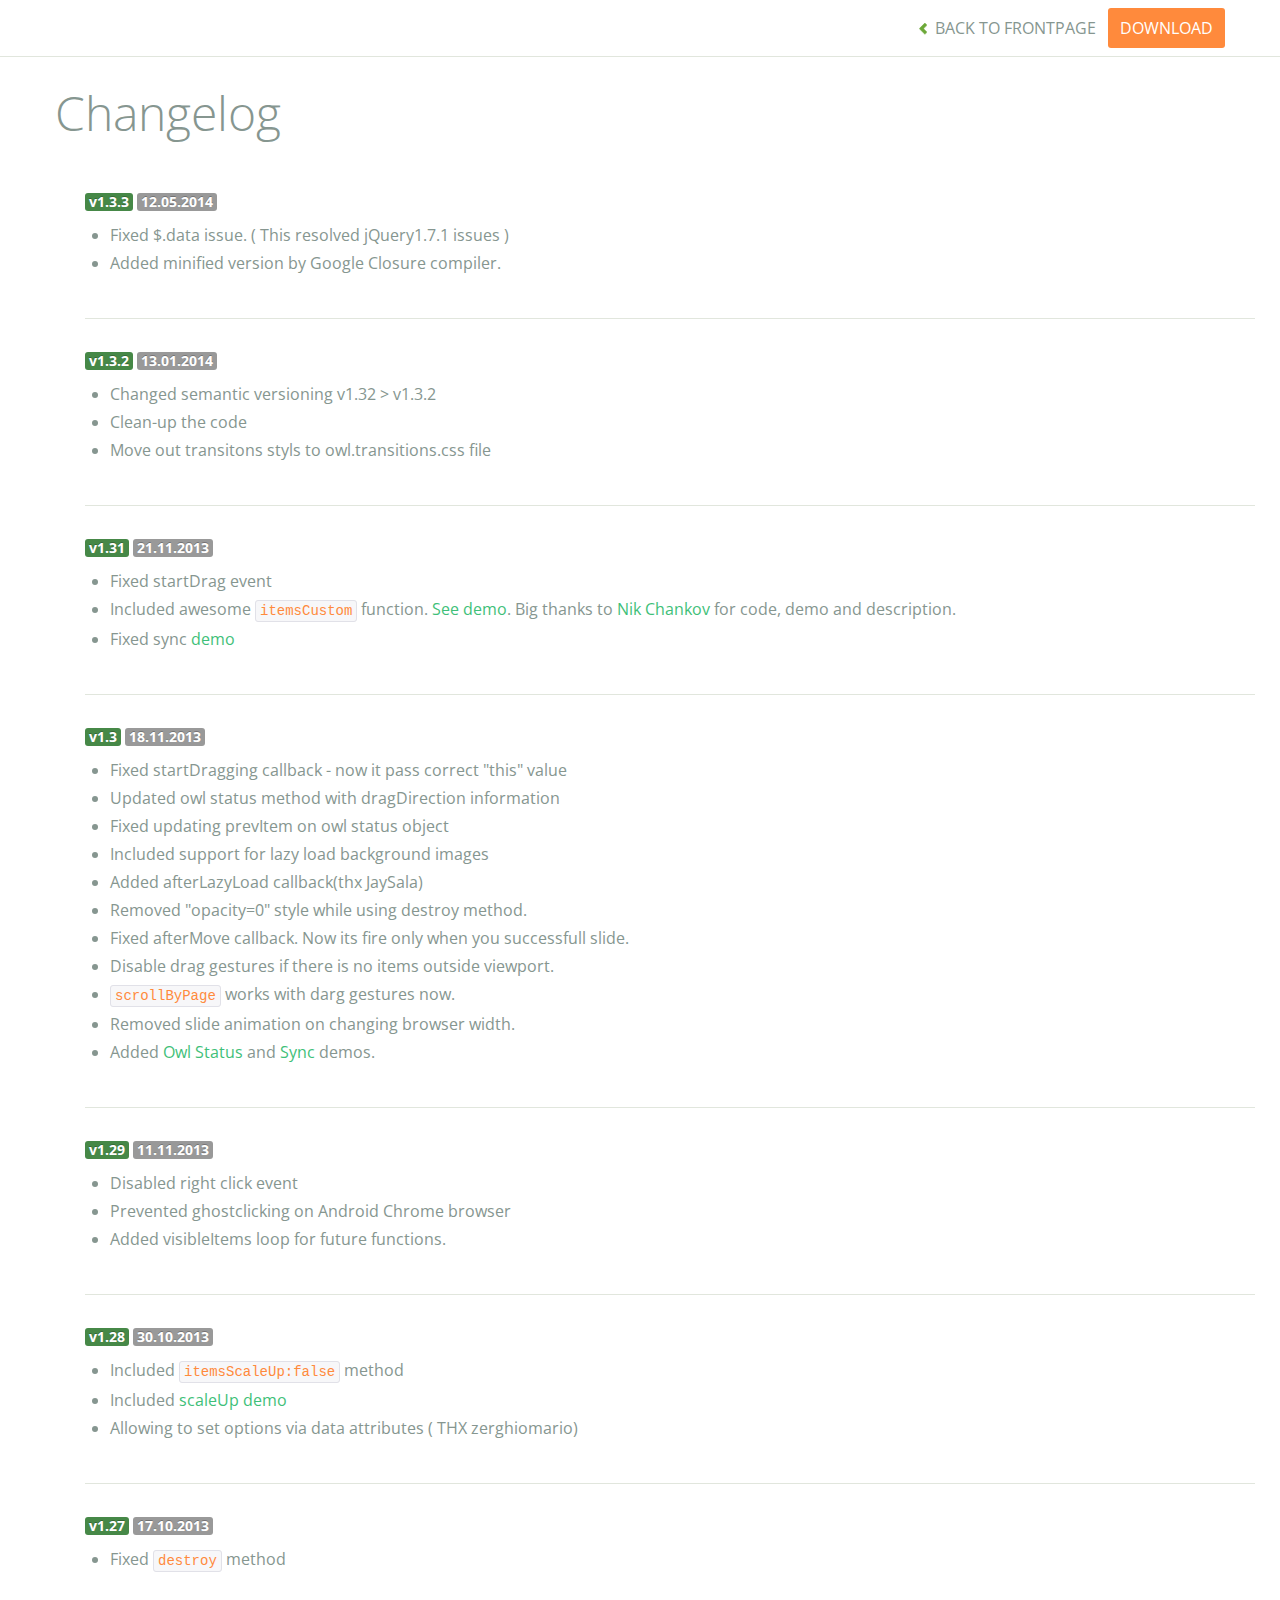
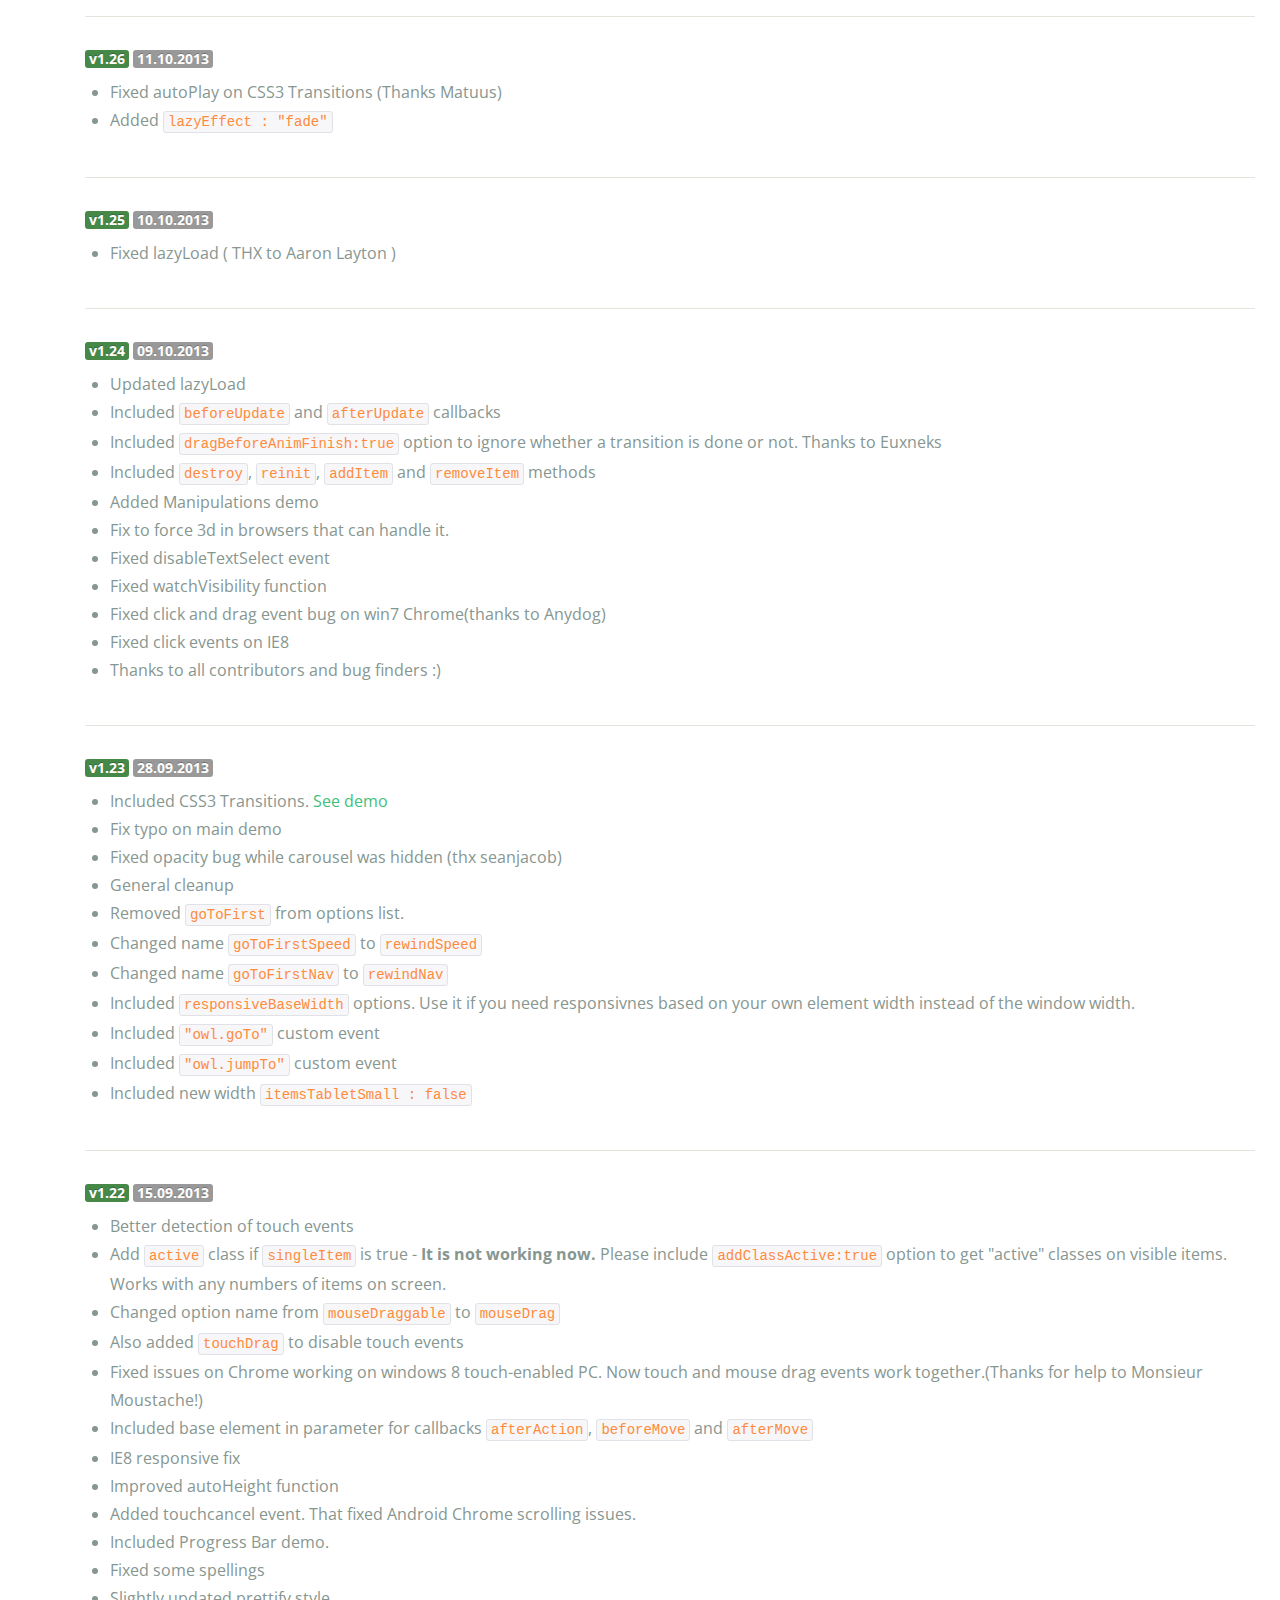
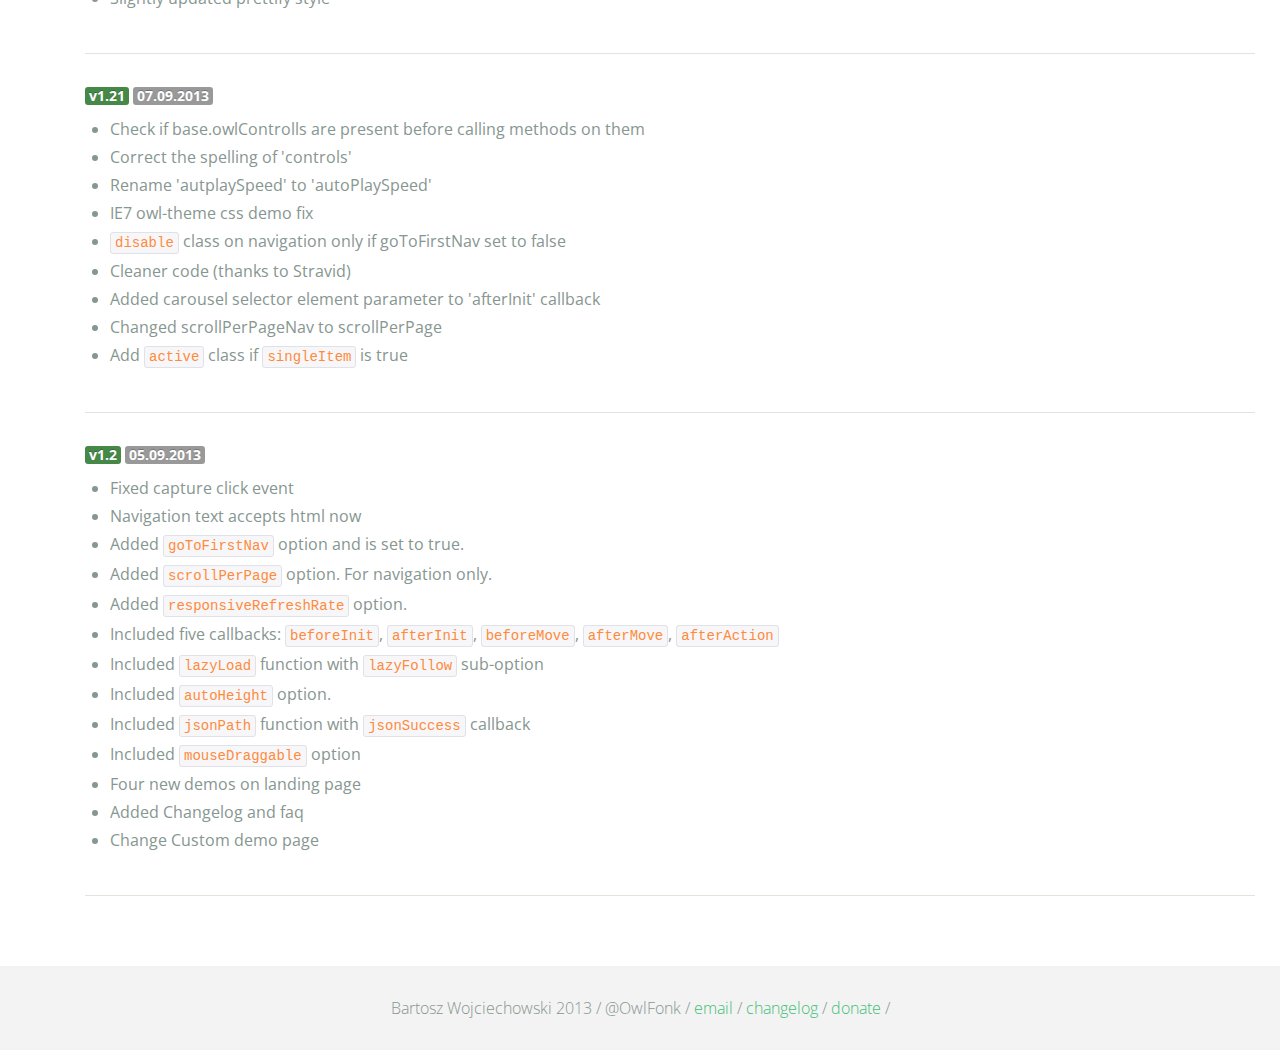
<file: owl.carousel/changelog.html>
<!DOCTYPE html>
<html lang="en">
  <head>
    <meta charset="utf-8">
    <title>Owl Carousel - Changelog</title>
    <meta name="viewport" content="width=device-width, initial-scale=1.0">
    <meta name="description" content="jQuery Responsive Carousel - Owl Carusel">
    <meta name="author" content="Bartosz Wojciechowski">

    <link href='http://fonts.googleapis.com/css?family=Open+Sans:400italic,400,300,600,700' rel='stylesheet' type='text/css'>
    <link href="assets/css/bootstrapTheme.css" rel="stylesheet">
    <link href="assets/css/custom.css" rel="stylesheet">

    <!-- Owl Carousel Assets -->
    <link href="owl-carousel/owl.carousel.css" rel="stylesheet">
    <link href="owl-carousel/owl.theme.css" rel="stylesheet">

    <!-- Prettify -->
    <link href="assets/js/google-code-prettify/prettify.css" rel="stylesheet">
	

    <!-- Le fav and touch icons -->
    <link rel="apple-touch-icon-precomposed" sizes="144x144" href="assets/ico/apple-touch-icon-144-precomposed.png">
    <link rel="apple-touch-icon-precomposed" sizes="114x114" href="assets/ico/apple-touch-icon-114-precomposed.png">
      <link rel="apple-touch-icon-precomposed" sizes="72x72" href="assets/ico/apple-touch-icon-72-precomposed.png">
                    <link rel="apple-touch-icon-precomposed" href="assets/ico/apple-touch-icon-57-precomposed.png">
                                   <link rel="shortcut icon" href="assets/ico/favicon.png">
  </head>
  <body>

      <div id="top-nav" class="navbar navbar-fixed-top">
        <div class="navbar-inner">
          <div class="container">
            <button type="button" class="btn btn-navbar" data-toggle="collapse" data-target=".nav-collapse">
            <span class="icon-bar"></span>
            <span class="icon-bar"></span>
            <span class="icon-bar"></span>
          </button>
            <div class="nav-collapse collapse">
            <ul class="nav pull-right">
              <li><a href="index.html"><i class="icon-chevron-left"></i> Back to Frontpage</a></li>
              <li><a href="owl.carousel.zip" class="download download-on" data-spy="affix" data-offset-top="450">Download</a></li>
            </ul>
            <ul class="nav pull-left">
              
            </ul>
            </div>
          </div>
        </div>
      </div>

    <div id="changelog" class="container">
      <div class="row">
        <div class="span12">
          <h1>Changelog</h1>
          
          <div class="span12 log">
          <span class="label label-success">v1.3.3</span> <span class="label">12.05.2014</span>
            <ul>
              <li>Fixed $.data issue. ( This resolved jQuery1.7.1 issues )</li>
              <li>Added minified version by Google Closure compiler.</li>
            </ul>
          </div>

          <div class="span12 log">
          <span class="label label-success">v1.3.2</span> <span class="label">13.01.2014</span>
            <ul>
              <li>Changed semantic versioning v1.32 > v1.3.2</li>
              <li>Clean-up the code</li>
              <li>Move out transitons styls to owl.transitions.css file</li>             

            </ul>
          </div>

          <div class="span12 log">
          <span class="label label-success">v1.31</span> <span class="label">21.11.2013</span>
            <ul>
              <li>Fixed startDrag event</li>
              <li>Included awesome <code>itemsCustom</code> function. <a href="demos/itemsCustom.html">See demo</a>. Big thanks to <a href="https://github.com/nchankov">Nik Chankov</a> for code, demo and description.</li>
              <li>Fixed sync <a href="demos/sync.html">demo</a></li>
            </ul>
          </div>

          <div class="span12 log">
          <span class="label label-success">v1.3</span> <span class="label">18.11.2013</span>
            <ul>
              <li>Fixed startDragging callback - now it pass correct "this" value</li>
              <li>Updated owl status method with dragDirection information</li>
              <li>Fixed updating prevItem on owl status object</li>
              <li>Included support for lazy load background images</li>
              <li>Added afterLazyLoad callback(thx JaySala)</li>
              <li>Removed "opacity=0" style while using destroy method.</li>
              <li>Fixed afterMove callback. Now its fire only when you successfull slide.</li>
              <li>Disable drag gestures if there is no items outside viewport.</li>
              <li><code>scrollByPage</code> works with darg gestures now. </li>
              <li>Removed slide animation on changing browser width.</li>
              <li>Added <a href="demos/owlStatus.html">Owl Status</a> and <a href="demos/sync.html">Sync</a> demos.</li>
            </ul>
          </div>

          <div class="span12 log">
          <span class="label label-success">v1.29</span> <span class="label">11.11.2013</span>
            <ul>
              <li>Disabled right click event</li>
              <li>Prevented ghostclicking on Android Chrome browser</li>
              <li>Added visibleItems loop for future functions.</li>
            </ul>
          </div>

          <div class="span12 log">
          <span class="label label-success">v1.28</span> <span class="label">30.10.2013</span>
            <ul>
              <li>Included <code>itemsScaleUp:false</code> method</li>
              <li>Included <a href="demos/scaleup.html">scaleUp demo</a></li>
              <li>Allowing to set options via data attributes ( THX zerghiomario)</li>
            </ul>
          </div>

          <div class="span12 log">
          <span class="label label-success">v1.27</span> <span class="label">17.10.2013</span>
            <ul>
              <li>Fixed <code>destroy</code> method</li>
            </ul>
          </div>

          <div class="span12 log">
          <span class="label label-success">v1.26</span> <span class="label">11.10.2013</span>
            <ul>
              <li>Fixed autoPlay on CSS3 Transitions (Thanks Matuus)</li>
              <li>Added <code>lazyEffect : "fade"</code></li>
            </ul>
          </div>

          <div class="span12 log">
          <span class="label label-success">v1.25</span> <span class="label">10.10.2013</span>
            <ul>
              <li>Fixed lazyLoad ( THX to Aaron Layton )</li>
            </ul>
          </div>


          <div class="span12 log">
          <span class="label label-success">v1.24</span> <span class="label">09.10.2013</span>
            <ul>
              <li>Updated lazyLoad</li>
              <li>Included <code>beforeUpdate</code> and <code>afterUpdate</code> callbacks</li>
              <li>Included <code>dragBeforeAnimFinish:true</code> option to ignore whether a transition is done or not. Thanks to Euxneks</li>
              <li>Included <code>destroy</code>, <code>reinit</code>, <code>addItem</code> and <code>removeItem</code> methods</li>
              <li>Added Manipulations demo</li>
              <li>Fix to force 3d in browsers that can handle it.</li>
              <li>Fixed disableTextSelect event</li>
              <li>Fixed watchVisibility function</li>
              <li>Fixed click and drag event bug on win7 Chrome(thanks to Anydog)</li>
              <li>Fixed click events on IE8</li>
              <li>Thanks to all contributors and bug finders :)</li>
            </ul>
          </div>

          <div class="span12 log">
          <span class="label label-success">v1.23</span> <span class="label">28.09.2013</span>
            <ul>
              <li>Included CSS3 Transitions. <a href="demos/transitions.html">See demo</a></li>
              <li>Fix typo on main demo</li>
              <li>Fixed opacity bug while carousel was hidden (thx seanjacob)</li>
              <li>General cleanup</li>
              <li>Removed <code>goToFirst</code> from options list.</li>
              <li>Changed name <code>goToFirstSpeed</code> to <code>rewindSpeed</code></li>
              <li>Changed name <code>goToFirstNav</code> to <code>rewindNav</code></li>
              <li>Included <code>responsiveBaseWidth</code> options. Use it if you need responsivnes based on your own element width instead of the window width.</li>
              <li>Included <code>"owl.goTo"</code> custom event</li>
              <li>Included <code>"owl.jumpTo"</code> custom event</li>
              <li>Included new width <code>itemsTabletSmall : false</code></li>
            </ul>
          </div>

          <div class="span12 log">
          <span class="label label-success">v1.22</span> <span class="label">15.09.2013</span>
            <ul>
              <li>Better detection of touch events</li>
              <li>Add <code>active</code> class if <code>singleItem</code> is true - <b>It is not working now.</b> Please include <code>addClassActive:true</code> option to get "active" classes on visible items. Works with any numbers of items on screen.</li>
              <li>Changed option name from <code>mouseDraggable</code> to <code>mouseDrag</code></li>
              <li>Also added <code>touchDrag</code> to disable touch events</li>
              <li>Fixed issues on Chrome working on windows 8 touch-enabled PC. Now touch and mouse drag events work together.(Thanks for help to Monsieur Moustache!)</li>
              <li>Included base element in parameter for callbacks <code>afterAction</code>, <code>beforeMove</code> and <code>afterMove</code></li>
              <li>IE8 responsive fix</li>
              <li>Improved autoHeight function</li>
              <li>Added touchcancel event. That fixed Android Chrome scrolling issues.</li>
              <li>Included Progress Bar demo.</li>
              <li>Fixed some spellings</li>
              <li>Slightly updated prettify style</li>
            </ul>
          </div>

          <div class="span12 log">
          <span class="label label-success">v1.21</span> <span class="label">07.09.2013</span>
            <ul>
              <li>Check if base.owlControlls are present before calling methods on them</li>
              <li>Correct the spelling of 'controls'</li>
              <li>Rename 'autplaySpeed' to 'autoPlaySpeed'</li>
              <li>IE7 owl-theme css demo fix</li>
              <li><code>disable</code> class on navigation only if goToFirstNav set to false</li>
              <li>Cleaner code (thanks to Stravid)</li>
              <li>Added carousel selector element parameter to 'afterInit' callback</li>
              <li>Changed scrollPerPageNav to scrollPerPage</li>
              <li>Add <code>active</code> class if <code>singleItem</code> is true</li>
            </ul>
          </div>
          <div class="span12 log">
          <span class="label label-success">v1.2</span> <span class="label">05.09.2013</span>
            <ul>
              <li>Fixed capture click event</li>
              <li>Navigation text accepts html now</li>
              <li>Added <code>goToFirstNav</code> option and is set to true.</li>
              <li>Added <code>scrollPerPage</code> option. For navigation only.</li>
              <li>Added <code>responsiveRefreshRate</code> option.</li>
              <li>Included five callbacks: <code>beforeInit</code>, <code>afterInit</code>, <code>beforeMove</code>, <code>afterMove</code>, <code>afterAction</code></li>
              <li>Included <code>lazyLoad</code> function with <code>lazyFollow</code> sub-option</li>
              <li>Included <code>autoHeight</code> option.</li>
              <li>Included <code>jsonPath</code> function with <code>jsonSuccess</code> callback</li>
              <li>Included <code>mouseDraggable</code> option</li>
              <li>Four new demos on landing page</li>
              <li>Added Changelog and faq</li>
              <li>Change Custom demo page</li>
            </ul>
          </div>
        </div>
      </div>
    </div>

    <div id="footer">
      <div class="container">
        <div class="row">
          <div class="span12">
            <h5>Bartosz Wojciechowski 2013 / @OwlFonk / 
            <a href="mailto:owl@owlgraphic.com?subject=Hey Owl!">email</a> / 
            <a href="changelog.html">changelog</a> /
            <a href="https://www.paypal.com/cgi-bin/webscr?cmd=_s-xclick&hosted_button_id=EFSGXZS7V2U9N">donate</a> / 
            </h5>
          </div>
        </div>
      </div>
    </div>


    <script src="assets/js/jquery-1.9.1.min.js"></script> 
    <script src="owl-carousel/owl.carousel.js"></script>

    <!-- Frontpage Demo -->
    <script>
    jQuery(document).ready(function($) {
      $("#owl-example").owlCarousel();
    });

    $("body").data("page", "frontpage");

    </script>
    <script src="assets/js/bootstrap-collapse.js"></script>
    <script src="assets/js/bootstrap-transition.js"></script>

    <script src="assets/js/google-code-prettify/prettify.js"></script>
	  <script src="assets/js/application.js"></script>

    <script>
    var owldomain = window.location.hostname.indexOf("owlgraphic");
    if(owldomain !== -1){
      (function(i,s,o,g,r,a,m){i['GoogleAnalyticsObject']=r;i[r]=i[r]||function(){
      (i[r].q=i[r].q||[]).push(arguments)},i[r].l=1*new Date();a=s.createElement(o),
      m=s.getElementsByTagName(o)[0];a.async=1;a.src=g;m.parentNode.insertBefore(a,m)
      })(window,document,'script','//www.google-analytics.com/analytics.js','ga');

      ga('create', 'UA-41541058-1', 'owlgraphic.com');
      ga('send', 'pageview');
    }

    </script>

  </body>
</html>
</file>
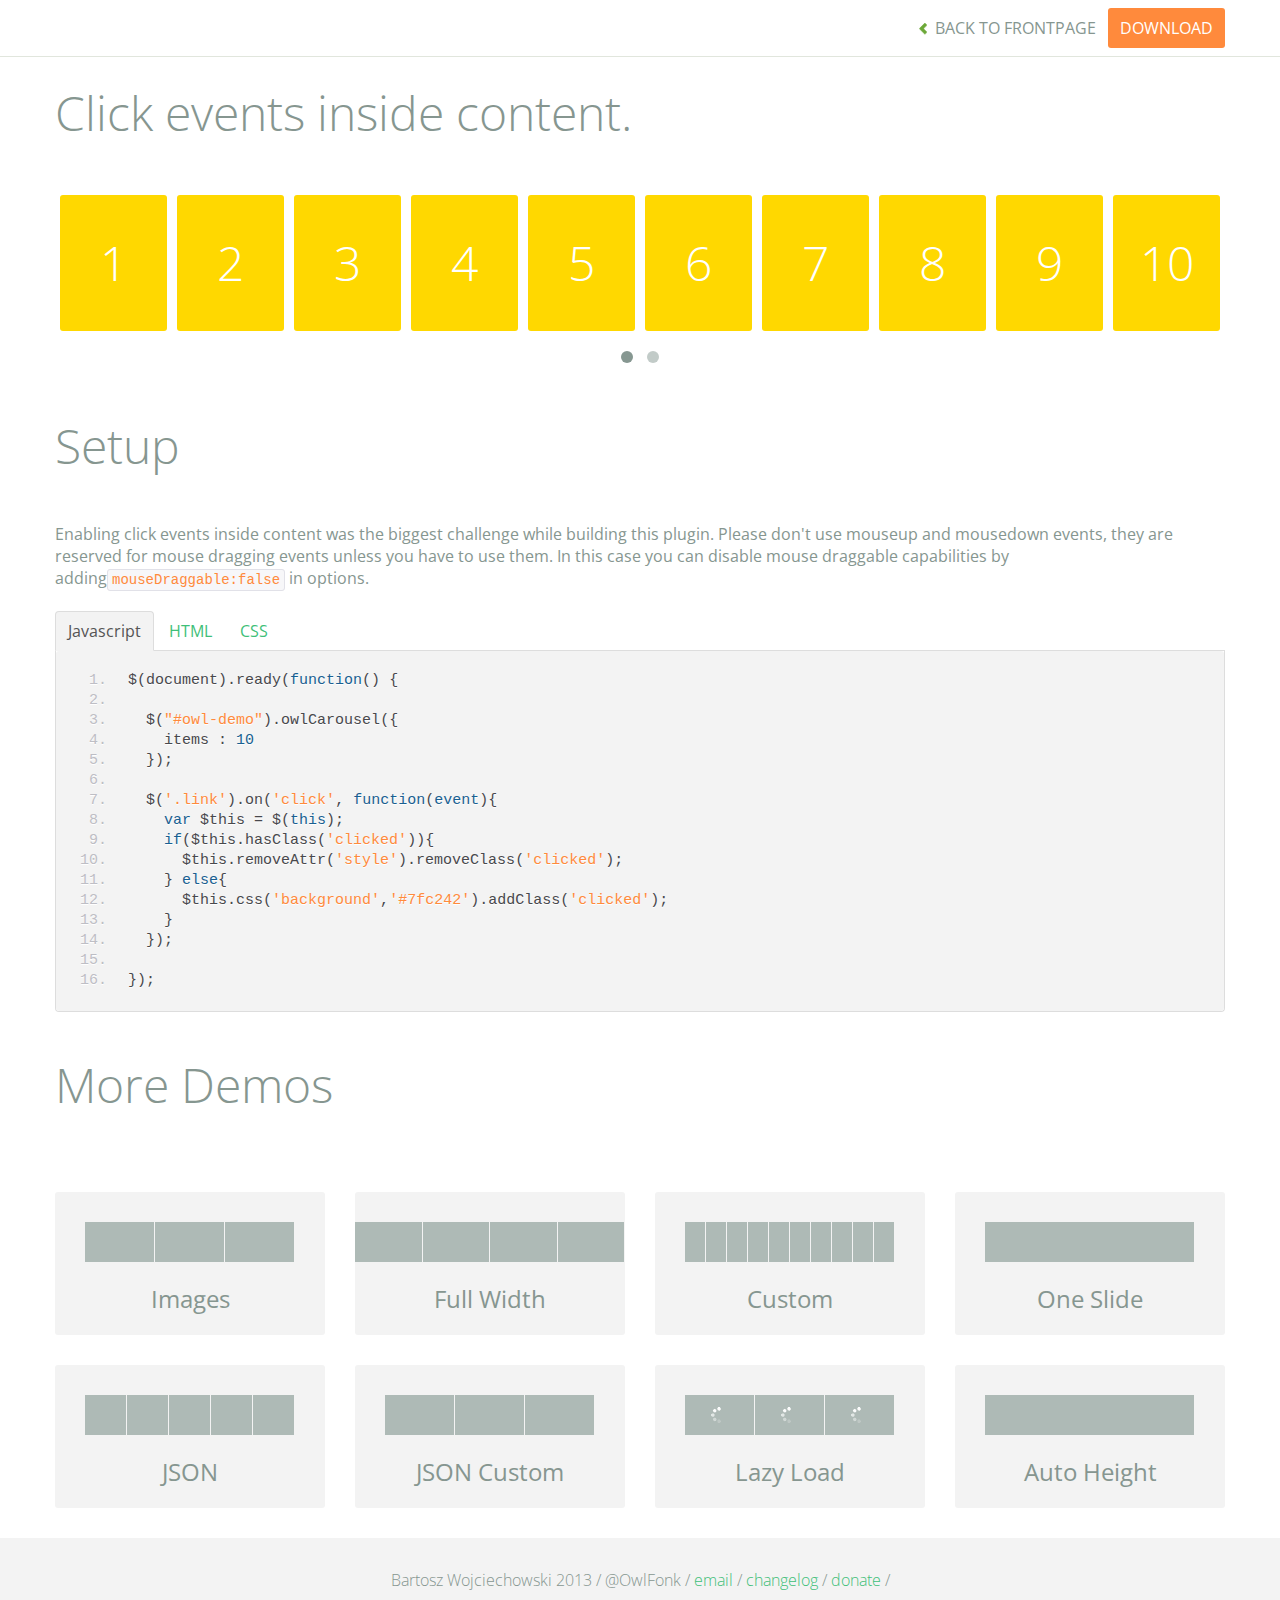
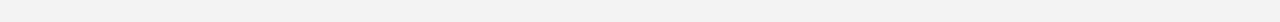
<file: owl.carousel/demos/click.html>
<!DOCTYPE html>
<html lang="en">
  <head>
    <meta charset="utf-8">
    <title>Owl Carousel - Click Event</title>
    <meta name="viewport" content="width=device-width, initial-scale=1.0">
    <meta name="description" content="jQuery Responsive Carousel - Owl Carusel">
    <meta name="author" content="Bartosz Wojciechowski">

    <link href='http://fonts.googleapis.com/css?family=Open+Sans:400italic,400,300,600,700' rel='stylesheet' type='text/css'>
    <link href="../assets/css/bootstrapTheme.css" rel="stylesheet">
    <link href="../assets/css/custom.css" rel="stylesheet">

    <!-- Owl Carousel Assets -->
    <link href="../owl-carousel/owl.carousel.css" rel="stylesheet">
    <link href="../owl-carousel/owl.theme.css" rel="stylesheet">

    <link href="../assets/js/google-code-prettify/prettify.css" rel="stylesheet">

    <!-- Le fav and touch icons -->
    <link rel="apple-touch-icon-precomposed" sizes="144x144" href="../assets/ico/apple-touch-icon-144-precomposed.png">
    <link rel="apple-touch-icon-precomposed" sizes="114x114" href="../assets/ico/apple-touch-icon-114-precomposed.png">
      <link rel="apple-touch-icon-precomposed" sizes="72x72" href="../assets/ico/apple-touch-icon-72-precomposed.png">
                    <link rel="apple-touch-icon-precomposed" href="../assets/ico/apple-touch-icon-57-precomposed.png">
                                   <link rel="shortcut icon" href="../assets/ico/favicon.png">
  </head>
  <body>

      <div id="top-nav" class="navbar navbar-fixed-top">
        <div class="navbar-inner">
          <div class="container">
            <button type="button" class="btn btn-navbar" data-toggle="collapse" data-target=".nav-collapse">
            <span class="icon-bar"></span>
            <span class="icon-bar"></span>
            <span class="icon-bar"></span>
          </button>
            <div class="nav-collapse collapse">
            <ul class="nav pull-right">
              <li><a href="../index.html"><i class="icon-chevron-left"></i> Back to Frontpage</a></li>
              <li><a href="../owl.carousel.zip" class="download download-on" data-spy="affix" data-offset-top="450">Download</a></li>
            </ul>
            <ul class="nav pull-left">
              
            </ul>
            </div>
          </div>
        </div>
      </div>
   
    <div id="title">
      <div class="container">
        <div class="row">
          <div class="span12">
            <h1>Click events inside content.</h1>
          </div>
        </div>
      </div>
    </div>

      <div id="demo">
        <div class="container">
          <div class="row">
            <div class="span12">

              <div id="owl-demo" class="owl-carousel">
                
                <a class="item link"><h1>1</h1></a>
                <a class="item link"><h1>2</h1></a>
                <a class="item link"><h1>3</h1></a>
                <a class="item link"><h1>4</h1></a>
                <a class="item link"><h1>5</h1></a>
                <a class="item link"><h1>6</h1></a>
                <a class="item link"><h1>7</h1></a>
                <a class="item link"><h1>8</h1></a>
                <a class="item link"><h1>9</h1></a>
                <a class="item link"><h1>10</h1></a>
                <a class="item link"><h1>11</h1></a>
                <a class="item link"><h1>12</h1></a>
                <a class="item link"><h1>13</h1></a>
                <a class="item link"><h1>14</h1></a>
                <a class="item link"><h1>15</h1></a>
                <a class="item link"><h1>16</h1></a>

              </div>
            </div>
          </div>
        </div>

    </div>

    <div id="example-info">
      <div class="container">
        <div class="row">
          <div class="span12">
            <h1>Setup</h1>
            <p>Enabling click events inside content was the biggest challenge while building this plugin. Please don't use mouseup and mousedown events, they are reserved for mouse dragging events unless you have to use them. In this case you can disable mouse draggable capabilities by adding<code>mouseDraggable:false</code> in options.
            </p>
            <ul class="nav nav-tabs" id="myTab">
              <li class="active"><a href="#javascript">Javascript</a></li>
              <li><a href="#HTML">HTML</a></li>
              <li><a href="#CSS">CSS</a></li>
            </ul>
             
            <div class="tab-content">

              <div class="tab-pane active" id="javascript">
<pre class="pre-show prettyprint linenums">
$(document).ready(function() {

  $("#owl-demo").owlCarousel({
    items : 10
  });

  $('.link').on('click', function(event){
    var $this = $(this);
    if($this.hasClass('clicked')){
      $this.removeAttr('style').removeClass('clicked');
    } else{
      $this.css('background','#7fc242').addClass('clicked');
    }
  });

})&#59;
</pre>

              </div>

              <div class="tab-pane" id="HTML">
<pre class="pre-show prettyprint linenums">
&lt;div id="owl-demo" class="owl-carousel"&gt;
  &lt;a class="item link"&gt;&lt;h1&gt;1&lt;/h1&gt;&lt;/a&gt;
  &lt;a class="item link"&gt;&lt;h1&gt;2&lt;/h1&gt;&lt;/a&gt;
  &lt;a class="item link"&gt;&lt;h1&gt;3&lt;/h1&gt;&lt;/a&gt;
  &lt;a class="item link"&gt;&lt;h1&gt;4&lt;/h1&gt;&lt;/a&gt;
  &lt;a class="item link"&gt;&lt;h1&gt;5&lt;/h1&gt;&lt;/a&gt;
  &lt;a class="item link"&gt;&lt;h1&gt;6&lt;/h1&gt;&lt;/a&gt;
  &lt;a class="item link"&gt;&lt;h1&gt;7&lt;/h1&gt;&lt;/a&gt;
  &lt;a class="item link"&gt;&lt;h1&gt;8&lt;/h1&gt;&lt;/a&gt;
  &lt;a class="item link"&gt;&lt;h1&gt;9&lt;/h1&gt;&lt;/a&gt;
  &lt;a class="item link"&gt;&lt;h1&gt;10&lt;/h1&gt;&lt;/a&gt;
  &lt;a class="item link"&gt;&lt;h1&gt;11&lt;/h1&gt;&lt;/a&gt;
  &lt;a class="item link"&gt;&lt;h1&gt;12&lt;/h1&gt;&lt;/a&gt;
  &lt;a class="item link"&gt;&lt;h1&gt;13&lt;/h1&gt;&lt;/a&gt;
  &lt;a class="item link"&gt;&lt;h1&gt;14&lt;/h1&gt;&lt;/a&gt;
  &lt;a class="item link"&gt;&lt;h1&gt;15&lt;/h1&gt;&lt;/a&gt;
  &lt;a class="item link"&gt;&lt;h1&gt;16&lt;/h1&gt;&lt;/a&gt;
&lt;/div&gt;
</pre>
              </div>

              <div class="tab-pane" id="CSS">
<pre class="pre-show prettyprint linenums">
#owl-demo .item{
  display: block;
  cursor: pointer;
  background: #ffd800;
  padding: 30px 0px;
  margin: 5px;
  color: #FFF;
  -webkit-border-radius: 3px;
  -moz-border-radius: 3px;
  border-radius: 3px;
  text-align: center;
  -webkit-tap-highlight-color: rgba(255, 255, 255, 0); 
}
#owl-demo .item:hover{
  background: #F2CD00;
}
</pre>
              </div>
            </div><!--End Tab Content-->

          </div>
        </div>
      </div>
    </div>

    <div id="more">
      <div class="container">

        <div class="row">
          <div class="span12">
            <h1>More Demos</h1>
          </div>
        </div>

        <div class="row demos-row">
          <div class="span3">
            <a href="images.html" class="demo-box">
              <div class="demo-wrapper demo-images clearfix">
                <div class="demo-slide"><div class="bg"></div></div>
                <div class="demo-slide"><div class="bg"></div></div>
                <div class="demo-slide"><div class="bg"></div></div>
              </div>
              <h3>Images</h3>
            </a>
          </div>

          <div class="span3">
            <a href="full.html" class="demo-box">
              <div class="demo-wrapper demo-full clearfix">
                <div class="demo-slide"><div class="bg"></div></div>
                <div class="demo-slide"><div class="bg"></div></div>
                <div class="demo-slide"><div class="bg"></div></div>
                <div class="demo-slide"><div class="bg"></div></div>
              </div>
              <h3>Full Width</h3>
            </a>
          </div>

          <div class="span3">
            <a href="custom.html" class="demo-box">
              <div class="demo-wrapper demo-custom clearfix">
                <div class="demo-slide"><div class="bg"></div></div>
                <div class="demo-slide"><div class="bg"></div></div>
                <div class="demo-slide"><div class="bg"></div></div>
                <div class="demo-slide"><div class="bg"></div></div>
                <div class="demo-slide"><div class="bg"></div></div>
                <div class="demo-slide"><div class="bg"></div></div>
                <div class="demo-slide"><div class="bg"></div></div>
                <div class="demo-slide"><div class="bg"></div></div>
                <div class="demo-slide"><div class="bg"></div></div>
                <div class="demo-slide"><div class="bg"></div></div>
              </div>
              <h3>Custom</h3>
            </a>
          </div>

          <div class="span3">
            <a href="one.html" class="demo-box">
              <div class="demo-wrapper demo-one clearfix">
                <div class="demo-slide"><div class="bg"></div></div>
              </div>
              <h3>One Slide</h3>
            </a>
          </div>

        </div>
        <div class="row demos-row">
          <div class="span3">
            <a href="json.html" class="demo-box">
              <div class="demo-wrapper demo-Json clearfix">
                <div class="demo-slide"><div class="bg"></div></div>
                <div class="demo-slide"><div class="bg"></div></div>
                <div class="demo-slide"><div class="bg"></div></div>
                <div class="demo-slide"><div class="bg"></div></div>
                <div class="demo-slide"><div class="bg"></div></div>
              </div>
              <h3>JSON</h3>
            </a>
          </div>

          <div class="span3">
            <a href="customJson.html" class="demo-box">
              <div class="demo-wrapper demo-Json-custom clearfix">
                <div class="demo-slide"><div class="bg"></div></div>
                <div class="demo-slide"><div class="bg"></div></div>
                <div class="demo-slide"><div class="bg"></div></div>
              </div>
              <h3>JSON Custom</h3>
            </a>
          </div>

          <div class="span3">
            <a href="lazyLoad.html" class="demo-box">
              <div class="demo-wrapper demo-lazy clearfix">
                <div class="demo-slide"><div class="bg"></div></div>
                <div class="demo-slide"><div class="bg"></div></div>
                <div class="demo-slide"><div class="bg"></div></div>
              </div>
              <h3>Lazy Load</h3>
            </a>
          </div>

          <div class="span3">
            <a href="autoHeight.html" class="demo-box">
              <div class="demo-wrapper demo-height clearfix">
                <div class="demo-slide"><div class="bg"></div></div>
              </div>
              <h3>Auto Height</h3>
            </a>
          </div>

        </div>
      </div>
    </div>
 
    <div id="footer">
      <div class="container">
        <div class="row">
          <div class="span12">
            <h5>Bartosz Wojciechowski 2013 / @OwlFonk / 
            <a href="mailto:owl@owlgraphic.com?subject=Hey Owl!">email</a> / 
            <a href="../changelog.html">changelog</a> /
            <a href="https://www.paypal.com/cgi-bin/webscr?cmd=_s-xclick&hosted_button_id=EFSGXZS7V2U9N">donate</a> / 
            <a href="https://twitter.com/share" class="twitter-share-button" data-url="http://owlgraphic.com/owlcarousel/" data-text="Awesome jQuery Owl Carousel Responsive Plugin" data-via="OwlFonk" data-count="none" data-hashtags="owlcarousel"></a>
            <script>
            var owldomain = window.location.hostname.indexOf("owlgraphic");
            if(owldomain !== -1){
              !function(d,s,id){var js,fjs=d.getElementsByTagName(s)[0],p=/^http:/.test(d.location)?'http':'https';if(!d.getElementById(id)){js=d.createElement(s);js.id=id;js.src=p+'://platform.twitter.com/widgets.js';fjs.parentNode.insertBefore(js,fjs);}}(document, 'script', 'twitter-wjs');
            }
            </script>
            </h5>
          </div>
        </div>
      </div>
    </div>


    <script src="../assets/js/jquery-1.9.1.min.js"></script> 
    <script src="../owl-carousel/owl.carousel.js"></script>


    <!-- Demo -->

    <style>
    #owl-demo .item{
        display: block;
        cursor: pointer;
        background: #ffd800;
        padding: 30px 0px;
        margin: 5px;
        color: #FFF;
        -webkit-border-radius: 3px;
        -moz-border-radius: 3px;
        border-radius: 3px;
        text-align: center;
        -webkit-tap-highlight-color: rgba(255, 255, 255, 0); 
    }
    #owl-demo .item:hover{
      background: #F2CD00;
    }
    </style>


    <script>
    $(document).ready(function() {

      $("#owl-demo").owlCarousel({
        items : 10
      });

      $('.link').on('click', function(event){
        var $this = $(this);
        if($this.hasClass('clicked')){
          $this.removeAttr('style').removeClass('clicked');
        } else{
          $this.css('background','#7fc242').addClass('clicked');
        }
      });


    });
    </script>


    <script src="../assets/js/bootstrap-collapse.js"></script>
    <script src="../assets/js/bootstrap-transition.js"></script>
    <script src="../assets/js/bootstrap-tab.js"></script>

    <script src="../assets/js/google-code-prettify/prettify.js"></script>
	  <script src="../assets/js/application.js"></script>

  </body>
</html>
</file>
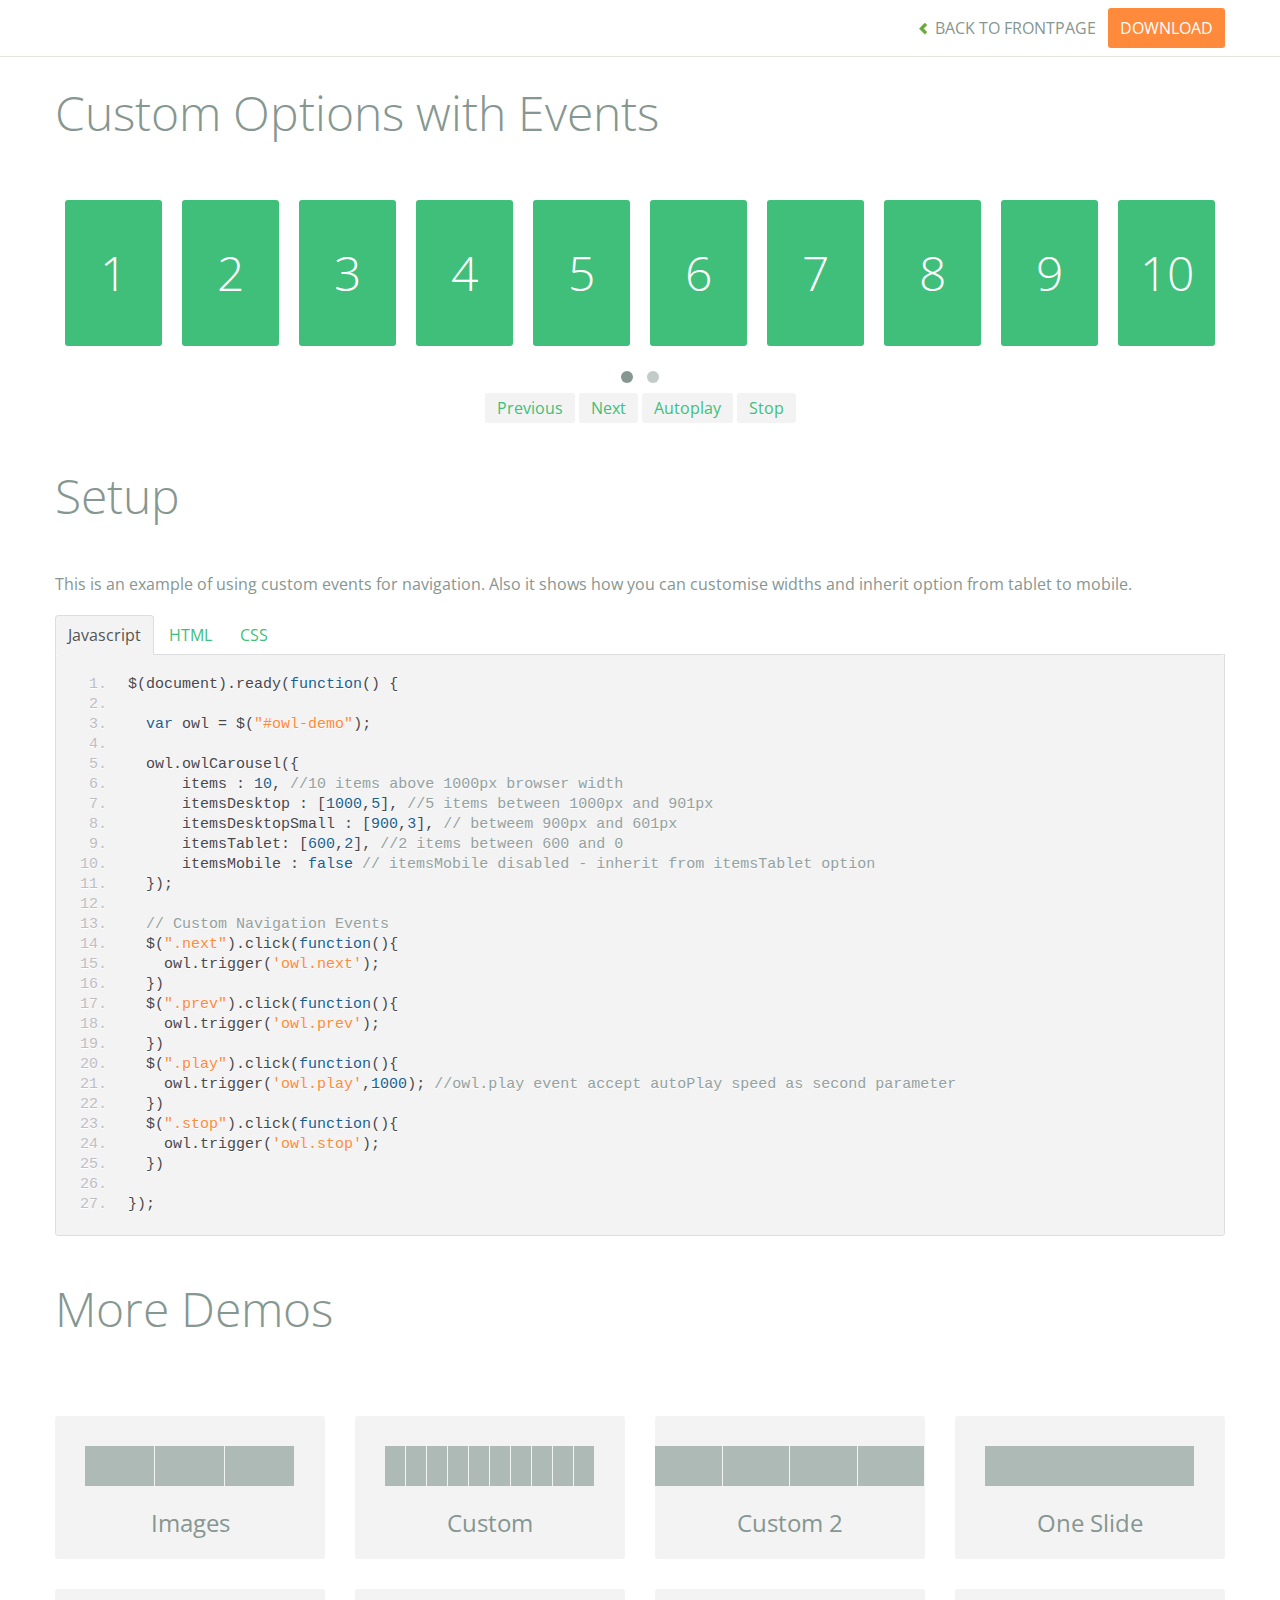
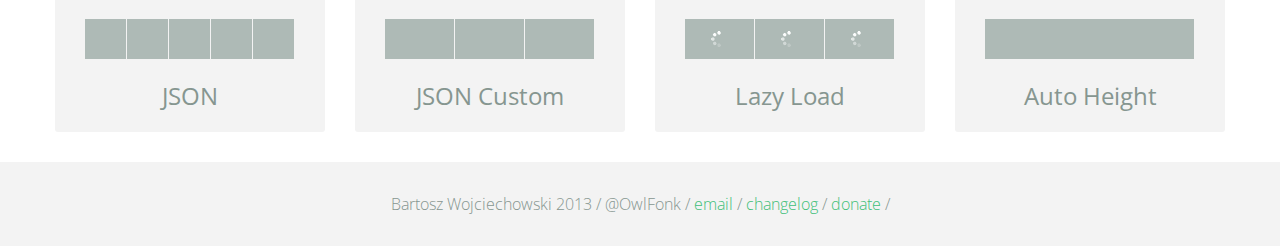
<file: owl.carousel/demos/custom.html>
<!DOCTYPE html>
<html lang="en">
  <head>
    <meta charset="utf-8">
    <title>Owl Carousel - Custom</title>
    <meta name="viewport" content="width=device-width, initial-scale=1.0">
    <meta name="description" content="jQuery Responsive Carousel - Owl Carusel">
    <meta name="author" content="Bartosz Wojciechowski">

    <link href='http://fonts.googleapis.com/css?family=Open+Sans:400italic,400,300,600,700' rel='stylesheet' type='text/css'>
    <link href="../assets/css/bootstrapTheme.css" rel="stylesheet">
    <link href="../assets/css/custom.css" rel="stylesheet">

    <!-- Owl Carousel Assets -->
    <link href="../owl-carousel/owl.carousel.css" rel="stylesheet">
    <link href="../owl-carousel/owl.theme.css" rel="stylesheet">

    <link href="../assets/js/google-code-prettify/prettify.css" rel="stylesheet">

    <!-- Le fav and touch icons -->
    <link rel="apple-touch-icon-precomposed" sizes="144x144" href="../assets/ico/apple-touch-icon-144-precomposed.png">
    <link rel="apple-touch-icon-precomposed" sizes="114x114" href="../assets/ico/apple-touch-icon-114-precomposed.png">
      <link rel="apple-touch-icon-precomposed" sizes="72x72" href="../assets/ico/apple-touch-icon-72-precomposed.png">
                    <link rel="apple-touch-icon-precomposed" href="../assets/ico/apple-touch-icon-57-precomposed.png">
                                   <link rel="shortcut icon" href="../assets/ico/favicon.png">
  </head>
  <body>

      <div id="top-nav" class="navbar navbar-fixed-top">
        <div class="navbar-inner">
          <div class="container">
            <button type="button" class="btn btn-navbar" data-toggle="collapse" data-target=".nav-collapse">
            <span class="icon-bar"></span>
            <span class="icon-bar"></span>
            <span class="icon-bar"></span>
          </button>
            <div class="nav-collapse collapse">
            <ul class="nav pull-right">
              <li><a href="../index.html"><i class="icon-chevron-left"></i> Back to Frontpage</a></li>
              <li><a href="../owl.carousel.zip" class="download download-on" data-spy="affix" data-offset-top="450">Download</a></li>
            </ul>
            <ul class="nav pull-left">
              
            </ul>
            </div>
          </div>
        </div>
      </div>
   
    <div id="title">
      <div class="container">
        <div class="row">
          <div class="span12">
            <h1>Custom Options with Events</h1>
          </div>
        </div>
      </div>
    </div>

      <div id="demo">
        <div class="container">
          <div class="row">
            <div class="span12">

              <div id="owl-demo" class="owl-carousel">
                
                <div class="item"><h1>1</h1></div>
                <div class="item"><h1>2</h1></div>
                <div class="item"><h1>3</h1></div>
                <div class="item"><h1>4</h1></div>
                <div class="item"><h1>5</h1></div>
                <div class="item"><h1>6</h1></div>
                <div class="item"><h1>7</h1></div>
                <div class="item"><h1>8</h1></div>
                <div class="item"><h1>9</h1></div>
                <div class="item"><h1>10</h1></div>
                <div class="item"><h1>11</h1></div>
                <div class="item"><h1>12</h1></div>
                <div class="item"><h1>13</h1></div>
                <div class="item"><h1>14</h1></div>
                <div class="item"><h1>15</h1></div>
                <div class="item"><h1>16</h1></div>

              </div>
              <div class="customNavigation">
                <a class="btn prev">Previous</a>
                <a class="btn next">Next</a>
                <a class="btn play">Autoplay</a>
                <a class="btn stop">Stop</a>
              </div>

            </div>
          </div>
        </div>

    </div>

    <div id="example-info">
      <div class="container">
        <div class="row">
          <div class="span12">
            <h1>Setup</h1>
            <p>This is an example of using custom events for navigation. Also it shows how you can customise widths and inherit option from tablet to mobile.
            </p>
            <ul class="nav nav-tabs" id="myTab">
              <li class="active"><a href="#javascript">Javascript</a></li>
              <li><a href="#HTML">HTML</a></li>
              <li><a href="#CSS">CSS</a></li>
            </ul>
             
            <div class="tab-content">

              <div class="tab-pane active" id="javascript">
<pre class="pre-show prettyprint linenums">
$(document).ready(function() {

  var owl = &#36;("#owl-demo")&#59;

  owl.owlCarousel({
      items : 10, //10 items above 1000px browser width
      itemsDesktop : [1000,5], //5 items between 1000px and 901px
      itemsDesktopSmall : [900,3], // betweem 900px and 601px
      itemsTablet: [600,2], //2 items between 600 and 0
      itemsMobile : false // itemsMobile disabled - inherit from itemsTablet option
  })&#59;

  // Custom Navigation Events
  $(".next").click(function(){
    owl.trigger('owl.next')&#59;
  })
  $(".prev").click(function(){
    owl.trigger('owl.prev')&#59;
  })
  $(".play").click(function(){
    owl.trigger('owl.play',1000)&#59; //owl.play event accept autoPlay speed as second parameter
  })
  $(".stop").click(function(){
    owl.trigger('owl.stop')&#59;
  })

})&#59;
</pre>

              </div>

              <div class="tab-pane" id="HTML">
<pre class="pre-show prettyprint linenums">
&lt;div id="owl-demo" class="owl-carousel owl-theme"&gt;
  &lt;div class="item"&gt;&lt;h1&gt;1&lt;/h1&gt;&lt;/div&gt;
  &lt;div class="item"&gt;&lt;h1&gt;2&lt;/h1&gt;&lt;/div&gt;
  &lt;div class="item"&gt;&lt;h1&gt;3&lt;/h1&gt;&lt;/div&gt;
  &lt;div class="item"&gt;&lt;h1&gt;4&lt;/h1&gt;&lt;/div&gt;
  &lt;div class="item"&gt;&lt;h1&gt;5&lt;/h1&gt;&lt;/div&gt;
  &lt;div class="item"&gt;&lt;h1&gt;6&lt;/h1&gt;&lt;/div&gt;
  &lt;div class="item"&gt;&lt;h1&gt;7&lt;/h1&gt;&lt;/div&gt;
  &lt;div class="item"&gt;&lt;h1&gt;8&lt;/h1&gt;&lt;/div&gt;
  &lt;div class="item"&gt;&lt;h1&gt;9&lt;/h1&gt;&lt;/div&gt;
  &lt;div class="item"&gt;&lt;h1&gt;10&lt;/h1&gt;&lt;/div&gt;
  &lt;div class="item"&gt;&lt;h1&gt;11&lt;/h1&gt;&lt;/div&gt;
  &lt;div class="item"&gt;&lt;h1&gt;12&lt;/h1&gt;&lt;/div&gt;
  &lt;div class="item"&gt;&lt;h1&gt;13&lt;/h1&gt;&lt;/div&gt;
  &lt;div class="item"&gt;&lt;h1&gt;14&lt;/h1&gt;&lt;/div&gt;
  &lt;div class="item"&gt;&lt;h1&gt;15&lt;/h1&gt;&lt;/div&gt;
  &lt;div class="item"&gt;&lt;h1&gt;16&lt;/h1&gt;&lt;/div&gt;
&lt;/div&gt;

&lt;div class="customNavigation"&gt;
  &lt;a class="btn prev"&gt;Previous&lt;/a&gt;
  &lt;a class="btn next"&gt;Next&lt;/a&gt;
  &lt;a class="btn play"&gt;Autoplay&lt;/a&gt;
  &lt;a class="btn stop"&gt;Stop&lt;/a&gt;
&lt;/div&gt;
</pre>
              </div>

              <div class="tab-pane" id="CSS">
<pre class="pre-show prettyprint linenums">
#owl-demo .item{
  background: #3fbf79;
  padding: 30px 0px;
  margin: 10px;
  color: #FFF;
  -webkit-border-radius: 3px;
  -moz-border-radius: 3px;
  border-radius: 3px;
  text-align: center;
}
.customNavigation{
  text-align: center;
}
//use styles below to disable ugly selection
.customNavigation a{
  -webkit-user-select: none;
  -khtml-user-select: none;
  -moz-user-select: none;
  -ms-user-select: none;
  user-select: none;
  -webkit-tap-highlight-color: rgba(0, 0, 0, 0);
}

</pre>
              </div>
            </div><!--End Tab Content-->

          </div>
        </div>
      </div>
    </div>

    <div id="more">
      <div class="container">

        <div class="row">
          <div class="span12">
            <h1>More Demos</h1>
          </div>
        </div>

        <div class="row demos-row">
          <div class="span3">
            <a href="images.html" class="demo-box">
              <div class="demo-wrapper demo-images clearfix">
                <div class="demo-slide"><div class="bg"></div></div>
                <div class="demo-slide"><div class="bg"></div></div>
                <div class="demo-slide"><div class="bg"></div></div>
              </div>
              <h3>Images</h3>
            </a>
          </div>

          <div class="span3">
            <a href="custom.html" class="demo-box">
              <div class="demo-wrapper demo-custom clearfix">
                <div class="demo-slide"><div class="bg"></div></div>
                <div class="demo-slide"><div class="bg"></div></div>
                <div class="demo-slide"><div class="bg"></div></div>
                <div class="demo-slide"><div class="bg"></div></div>
                <div class="demo-slide"><div class="bg"></div></div>
                <div class="demo-slide"><div class="bg"></div></div>
                <div class="demo-slide"><div class="bg"></div></div>
                <div class="demo-slide"><div class="bg"></div></div>
                <div class="demo-slide"><div class="bg"></div></div>
                <div class="demo-slide"><div class="bg"></div></div>
              </div>
              <h3>Custom</h3>
            </a>
          </div>

          <div class="span3">
            <a href="itemsCustom.html" class="demo-box">
              <div class="demo-wrapper demo-full clearfix">
                <div class="demo-slide"><div class="bg"></div></div>
                <div class="demo-slide"><div class="bg"></div></div>
                <div class="demo-slide"><div class="bg"></div></div>
                <div class="demo-slide"><div class="bg"></div></div>
              </div>
              <h3>Custom 2</h3>
            </a>
          </div>

          <div class="span3">
            <a href="one.html" class="demo-box">
              <div class="demo-wrapper demo-one clearfix">
                <div class="demo-slide"><div class="bg"></div></div>
              </div>
              <h3>One Slide</h3>
            </a>
          </div>

        </div>
        <div class="row demos-row">
          <div class="span3">
            <a href="json.html" class="demo-box">
              <div class="demo-wrapper demo-Json clearfix">
                <div class="demo-slide"><div class="bg"></div></div>
                <div class="demo-slide"><div class="bg"></div></div>
                <div class="demo-slide"><div class="bg"></div></div>
                <div class="demo-slide"><div class="bg"></div></div>
                <div class="demo-slide"><div class="bg"></div></div>
              </div>
              <h3>JSON</h3>
            </a>
          </div>

          <div class="span3">
            <a href="customJson.html" class="demo-box">
              <div class="demo-wrapper demo-Json-custom clearfix">
                <div class="demo-slide"><div class="bg"></div></div>
                <div class="demo-slide"><div class="bg"></div></div>
                <div class="demo-slide"><div class="bg"></div></div>
              </div>
              <h3>JSON Custom</h3>
            </a>
          </div>

          <div class="span3">
            <a href="lazyLoad.html" class="demo-box">
              <div class="demo-wrapper demo-lazy clearfix">
                <div class="demo-slide"><div class="bg"></div></div>
                <div class="demo-slide"><div class="bg"></div></div>
                <div class="demo-slide"><div class="bg"></div></div>
              </div>
              <h3>Lazy Load</h3>
            </a>
          </div>

          <div class="span3">
            <a href="autoHeight.html" class="demo-box">
              <div class="demo-wrapper demo-height clearfix">
                <div class="demo-slide"><div class="bg"></div></div>
              </div>
              <h3>Auto Height</h3>
            </a>
          </div>

        </div>
      </div>
    </div>


 
    <div id="footer">
      <div class="container">
        <div class="row">
          <div class="span12">
            <h5>Bartosz Wojciechowski 2013 / @OwlFonk / 
            <a href="mailto:owl@owlgraphic.com?subject=Hey Owl!">email</a> / 
            <a href="../changelog.html">changelog</a> /
            <a href="https://www.paypal.com/cgi-bin/webscr?cmd=_s-xclick&hosted_button_id=EFSGXZS7V2U9N">donate</a> / 
            <a href="https://twitter.com/share" class="twitter-share-button" data-url="http://owlgraphic.com/owlcarousel/" data-text="Awesome jQuery Owl Carousel Responsive Plugin" data-via="OwlFonk" data-count="none" data-hashtags="owlcarousel"></a>
            <script>
            var owldomain = window.location.hostname.indexOf("owlgraphic");
            if(owldomain !== -1){
              !function(d,s,id){var js,fjs=d.getElementsByTagName(s)[0],p=/^http:/.test(d.location)?'http':'https';if(!d.getElementById(id)){js=d.createElement(s);js.id=id;js.src=p+'://platform.twitter.com/widgets.js';fjs.parentNode.insertBefore(js,fjs);}}(document, 'script', 'twitter-wjs');
            }
            </script>
            </h5>
          </div>
        </div>
      </div>
    </div>


    <script src="../assets/js/jquery-1.9.1.min.js"></script> 
    <script src="../owl-carousel/owl.carousel.js"></script>


    <!-- Demo -->

    <style>
    #owl-demo .item{
        background: #3fbf79;
        padding: 30px 0px;
        margin: 10px;
        color: #FFF;
        -webkit-border-radius: 3px;
        -moz-border-radius: 3px;
        border-radius: 3px;
        text-align: center;
    }
    .customNavigation{
      text-align: center;
    }
    .customNavigation a{
      -webkit-user-select: none;
      -khtml-user-select: none;
      -moz-user-select: none;
      -ms-user-select: none;
      user-select: none;
      -webkit-tap-highlight-color: rgba(0, 0, 0, 0);
    }
    </style>


    <script>
    $(document).ready(function() {

      var owl = $("#owl-demo");

      owl.owlCarousel({

      items : 10, //10 items above 1000px browser width
      itemsDesktop : [1000,5], //5 items between 1000px and 901px
      itemsDesktopSmall : [900,3], // 3 items betweem 900px and 601px
      itemsTablet: [600,2], //2 items between 600 and 0;
      itemsMobile : false // itemsMobile disabled - inherit from itemsTablet option
      
      });

      // Custom Navigation Events
      $(".next").click(function(){
        owl.trigger('owl.next');
      })
      $(".prev").click(function(){
        owl.trigger('owl.prev');
      })
      $(".play").click(function(){
        owl.trigger('owl.play',1000);
      })
      $(".stop").click(function(){
        owl.trigger('owl.stop');
      })


    });
    </script>


    <script src="../assets/js/bootstrap-collapse.js"></script>
    <script src="../assets/js/bootstrap-transition.js"></script>
    <script src="../assets/js/bootstrap-tab.js"></script>

    <script src="../assets/js/google-code-prettify/prettify.js"></script>
    <script src="../assets/js/application.js"></script>

  </body>
</html>
</file>
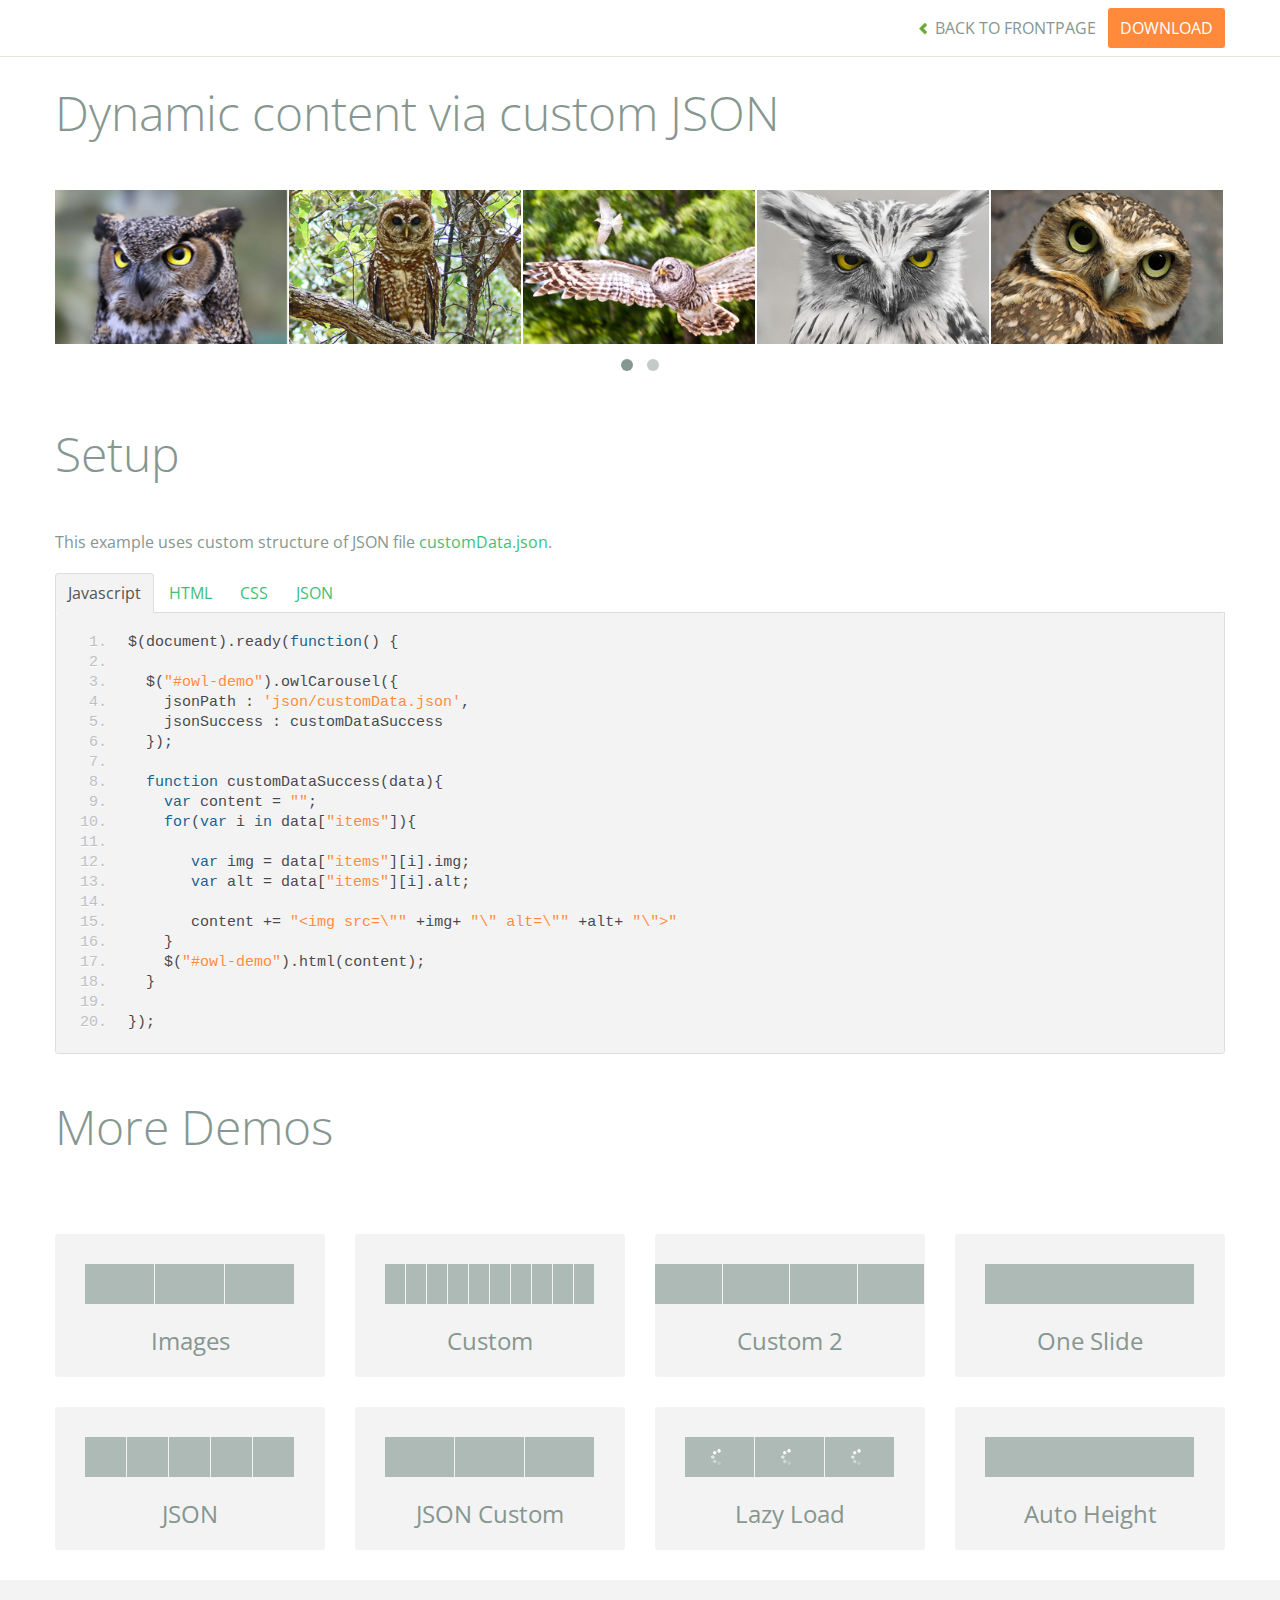
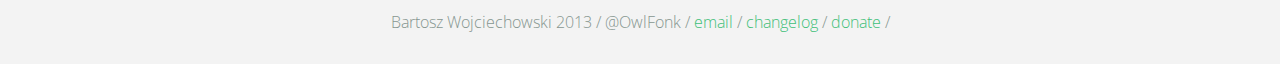
<file: owl.carousel/demos/customJson.html>
<!DOCTYPE html>
<html lang="en">
  <head>
    <meta charset="utf-8">
    <title>Owl Carousel - Dynamic content via custom JSON</title>
    <meta name="viewport" content="width=device-width, initial-scale=1.0">
    <meta name="description" content="jQuery Responsive Carousel - Owl Carusel">
    <meta name="author" content="Bartosz Wojciechowski">

    <link href='http://fonts.googleapis.com/css?family=Open+Sans:400italic,400,300,600,700' rel='stylesheet' type='text/css'>
    <link href="../assets/css/bootstrapTheme.css" rel="stylesheet">
    <link href="../assets/css/custom.css" rel="stylesheet">

    <!-- Owl Carousel Assets -->
    <link href="../owl-carousel/owl.carousel.css" rel="stylesheet">
    <link href="../owl-carousel/owl.theme.css" rel="stylesheet">

    <link href="../assets/js/google-code-prettify/prettify.css" rel="stylesheet">

    <!-- Le fav and touch icons -->
    <link rel="apple-touch-icon-precomposed" sizes="144x144" href="../assets/ico/apple-touch-icon-144-precomposed.png">
    <link rel="apple-touch-icon-precomposed" sizes="114x114" href="../assets/ico/apple-touch-icon-114-precomposed.png">
      <link rel="apple-touch-icon-precomposed" sizes="72x72" href="../assets/ico/apple-touch-icon-72-precomposed.png">
                    <link rel="apple-touch-icon-precomposed" href="../assets/ico/apple-touch-icon-57-precomposed.png">
                                   <link rel="shortcut icon" href="../assets/ico/favicon.png">
  </head>
  <body>

      <div id="top-nav" class="navbar navbar-fixed-top">
        <div class="navbar-inner">
          <div class="container">
            <button type="button" class="btn btn-navbar" data-toggle="collapse" data-target=".nav-collapse">
            <span class="icon-bar"></span>
            <span class="icon-bar"></span>
            <span class="icon-bar"></span>
          </button>
            <div class="nav-collapse collapse">
            <ul class="nav pull-right">
              <li><a href="../index.html"><i class="icon-chevron-left"></i> Back to Frontpage</a></li>
              <li><a href="../owl.carousel.zip" class="download download-on" data-spy="affix" data-offset-top="450">Download</a></li>
            </ul>
            <ul class="nav pull-left">
              
            </ul>
            </div>
          </div>
        </div>
      </div>
   
    <div id="title">
      <div class="container">
        <div class="row">
          <div class="span12">
            <h1>Dynamic content via custom JSON</h1>
          </div>
        </div>
      </div>
    </div>

      <div id="demo">
        <div class="container">
          <div class="row">
            <div class="span12">

              <div id="owl-demo" class="owl-carousel">
              </div>
            </div>
          </div>
        </div>

    </div>

    <div id="example-info">
      <div class="container">
        <div class="row">
          <div class="span12">
            <h1>Setup</h1>
            <p>This example uses custom structure of JSON file <a href="json/customData.json">customData.json</a>.
            </p>
            <ul class="nav nav-tabs" id="myTab">
              <li class="active"><a href="#javascript">Javascript</a></li>
              <li><a href="#HTML">HTML</a></li>
              <li><a href="#CSS">CSS</a></li>
              <li><a href="#JSON">JSON</a></li>
            </ul>
             
            <div class="tab-content">

              <div class="tab-pane active" id="javascript">
<pre class="pre-show prettyprint linenums">
$(document).ready(function() {

  $("#owl-demo").owlCarousel({
    jsonPath : 'json/customData.json',
    jsonSuccess : customDataSuccess
  });

  function customDataSuccess(data){
    var content = "";
    for(var i in data["items"]){
       
       var img = data["items"][i].img;
       var alt = data["items"][i].alt;

       content += "&lt;img src=\"" +img+ "\" alt=\"" +alt+ "\"&gt"
    }
    $("#owl-demo").html(content);
  }

});
</pre>  

              </div>

              <div class="tab-pane" id="HTML">
<pre class="pre-show prettyprint linenums">
&lt;div id="owl-demo" class="owl-carousel"&gt;
&lt;/div&gt;
</pre>
              </div>

              <div class="tab-pane" id="CSS">
<pre class="pre-show prettyprint linenums">
#owl-demo .item{
  background: #a1def8;
  padding: 30px 0px;
  display: block;
  margin: 5px;
  color: #FFF;
  -webkit-border-radius: 3px;
  -moz-border-radius: 3px;
  border-radius: 3px;
  text-align: center;
}

</pre>
              </div>
              <div class="tab-pane" id="JSON">
<pre class="pre-show prettyprint linenums">
{
  "items" : [
    {
      "img": "assets/owl1.jpg",
      "alt" : "Owl Image 1"
    },
    {
      "img": "assets/owl2.jpg",
      "alt" : "Owl Image 2"
    },
    {
      "img": "assets/owl3.jpg",
      "alt" : "Owl Image 1"
    },
    {
      "img": "assets/owl4.jpg",
      "alt" : "Owl Image 2"
    },
    {
      "img": "assets/owl5.jpg",
      "alt" : "Owl Image 1"
    },
    {
      "img": "assets/owl6.jpg",
      "alt" : "Owl Image 2"
    }
  ]
}
</pre>
</div>
            </div><!--End Tab Content-->

          </div>
        </div>
      </div>
    </div>

    <div id="more">
      <div class="container">

        <div class="row">
          <div class="span12">
            <h1>More Demos</h1>
          </div>
        </div>

        <div class="row demos-row">
          <div class="span3">
            <a href="images.html" class="demo-box">
              <div class="demo-wrapper demo-images clearfix">
                <div class="demo-slide"><div class="bg"></div></div>
                <div class="demo-slide"><div class="bg"></div></div>
                <div class="demo-slide"><div class="bg"></div></div>
              </div>
              <h3>Images</h3>
            </a>
          </div>

          <div class="span3">
            <a href="custom.html" class="demo-box">
              <div class="demo-wrapper demo-custom clearfix">
                <div class="demo-slide"><div class="bg"></div></div>
                <div class="demo-slide"><div class="bg"></div></div>
                <div class="demo-slide"><div class="bg"></div></div>
                <div class="demo-slide"><div class="bg"></div></div>
                <div class="demo-slide"><div class="bg"></div></div>
                <div class="demo-slide"><div class="bg"></div></div>
                <div class="demo-slide"><div class="bg"></div></div>
                <div class="demo-slide"><div class="bg"></div></div>
                <div class="demo-slide"><div class="bg"></div></div>
                <div class="demo-slide"><div class="bg"></div></div>
              </div>
              <h3>Custom</h3>
            </a>
          </div>

          <div class="span3">
            <a href="itemsCustom.html" class="demo-box">
              <div class="demo-wrapper demo-full clearfix">
                <div class="demo-slide"><div class="bg"></div></div>
                <div class="demo-slide"><div class="bg"></div></div>
                <div class="demo-slide"><div class="bg"></div></div>
                <div class="demo-slide"><div class="bg"></div></div>
              </div>
              <h3>Custom 2</h3>
            </a>
          </div>

          <div class="span3">
            <a href="one.html" class="demo-box">
              <div class="demo-wrapper demo-one clearfix">
                <div class="demo-slide"><div class="bg"></div></div>
              </div>
              <h3>One Slide</h3>
            </a>
          </div>

        </div>
        <div class="row demos-row">
          <div class="span3">
            <a href="json.html" class="demo-box">
              <div class="demo-wrapper demo-Json clearfix">
                <div class="demo-slide"><div class="bg"></div></div>
                <div class="demo-slide"><div class="bg"></div></div>
                <div class="demo-slide"><div class="bg"></div></div>
                <div class="demo-slide"><div class="bg"></div></div>
                <div class="demo-slide"><div class="bg"></div></div>
              </div>
              <h3>JSON</h3>
            </a>
          </div>

          <div class="span3">
            <a href="customJson.html" class="demo-box">
              <div class="demo-wrapper demo-Json-custom clearfix">
                <div class="demo-slide"><div class="bg"></div></div>
                <div class="demo-slide"><div class="bg"></div></div>
                <div class="demo-slide"><div class="bg"></div></div>
              </div>
              <h3>JSON Custom</h3>
            </a>
          </div>

          <div class="span3">
            <a href="lazyLoad.html" class="demo-box">
              <div class="demo-wrapper demo-lazy clearfix">
                <div class="demo-slide"><div class="bg"></div></div>
                <div class="demo-slide"><div class="bg"></div></div>
                <div class="demo-slide"><div class="bg"></div></div>
              </div>
              <h3>Lazy Load</h3>
            </a>
          </div>

          <div class="span3">
            <a href="autoHeight.html" class="demo-box">
              <div class="demo-wrapper demo-height clearfix">
                <div class="demo-slide"><div class="bg"></div></div>
              </div>
              <h3>Auto Height</h3>
            </a>
          </div>

        </div>
      </div>
    </div>


 
    <div id="footer">
      <div class="container">
        <div class="row">
          <div class="span12">
            <h5>Bartosz Wojciechowski 2013 / @OwlFonk / 
            <a href="mailto:owl@owlgraphic.com?subject=Hey Owl!">email</a> / 
            <a href="../changelog.html">changelog</a> /
            <a href="https://www.paypal.com/cgi-bin/webscr?cmd=_s-xclick&hosted_button_id=EFSGXZS7V2U9N">donate</a> / 
            <a href="https://twitter.com/share" class="twitter-share-button" data-url="http://owlgraphic.com/owlcarousel/" data-text="Awesome jQuery Owl Carousel Responsive Plugin" data-via="OwlFonk" data-count="none" data-hashtags="owlcarousel"></a>
            <script>
            var owldomain = window.location.hostname.indexOf("owlgraphic");
            if(owldomain !== -1){
              !function(d,s,id){var js,fjs=d.getElementsByTagName(s)[0],p=/^http:/.test(d.location)?'http':'https';if(!d.getElementById(id)){js=d.createElement(s);js.id=id;js.src=p+'://platform.twitter.com/widgets.js';fjs.parentNode.insertBefore(js,fjs);}}(document, 'script', 'twitter-wjs');
            }
            </script>
            </h5>
          </div>
        </div>
      </div>
    </div>


    <script src="../assets/js/jquery-1.9.1.min.js"></script> 
    <script src="../owl-carousel/owl.carousel.js"></script>


    <!-- Demo -->

    <style>
    #owl-demo img{
        display: block;
        width: 99%;
        height: auto;
    }
    </style>


    <script>
    $(document).ready(function() {

      $("#owl-demo").owlCarousel({
        jsonPath : 'json/customData.json',
        jsonSuccess : customDataSuccess
      });

      function customDataSuccess(data){
        var content = "";
        for(var i in data["items"]){
           
           var img = data["items"][i].img;
           var alt = data["items"][i].alt;

           content += "<img src=\"" +img+ "\" alt=\"" +alt+ "\">"
        }
        $("#owl-demo").html(content);
      }

    });
    </script>


    <script src="../assets/js/bootstrap-collapse.js"></script>
    <script src="../assets/js/bootstrap-transition.js"></script>
    <script src="../assets/js/bootstrap-tab.js"></script>

    <script src="../assets/js/google-code-prettify/prettify.js"></script>
	  <script src="../assets/js/application.js"></script>

  </body>
</html>
</file>
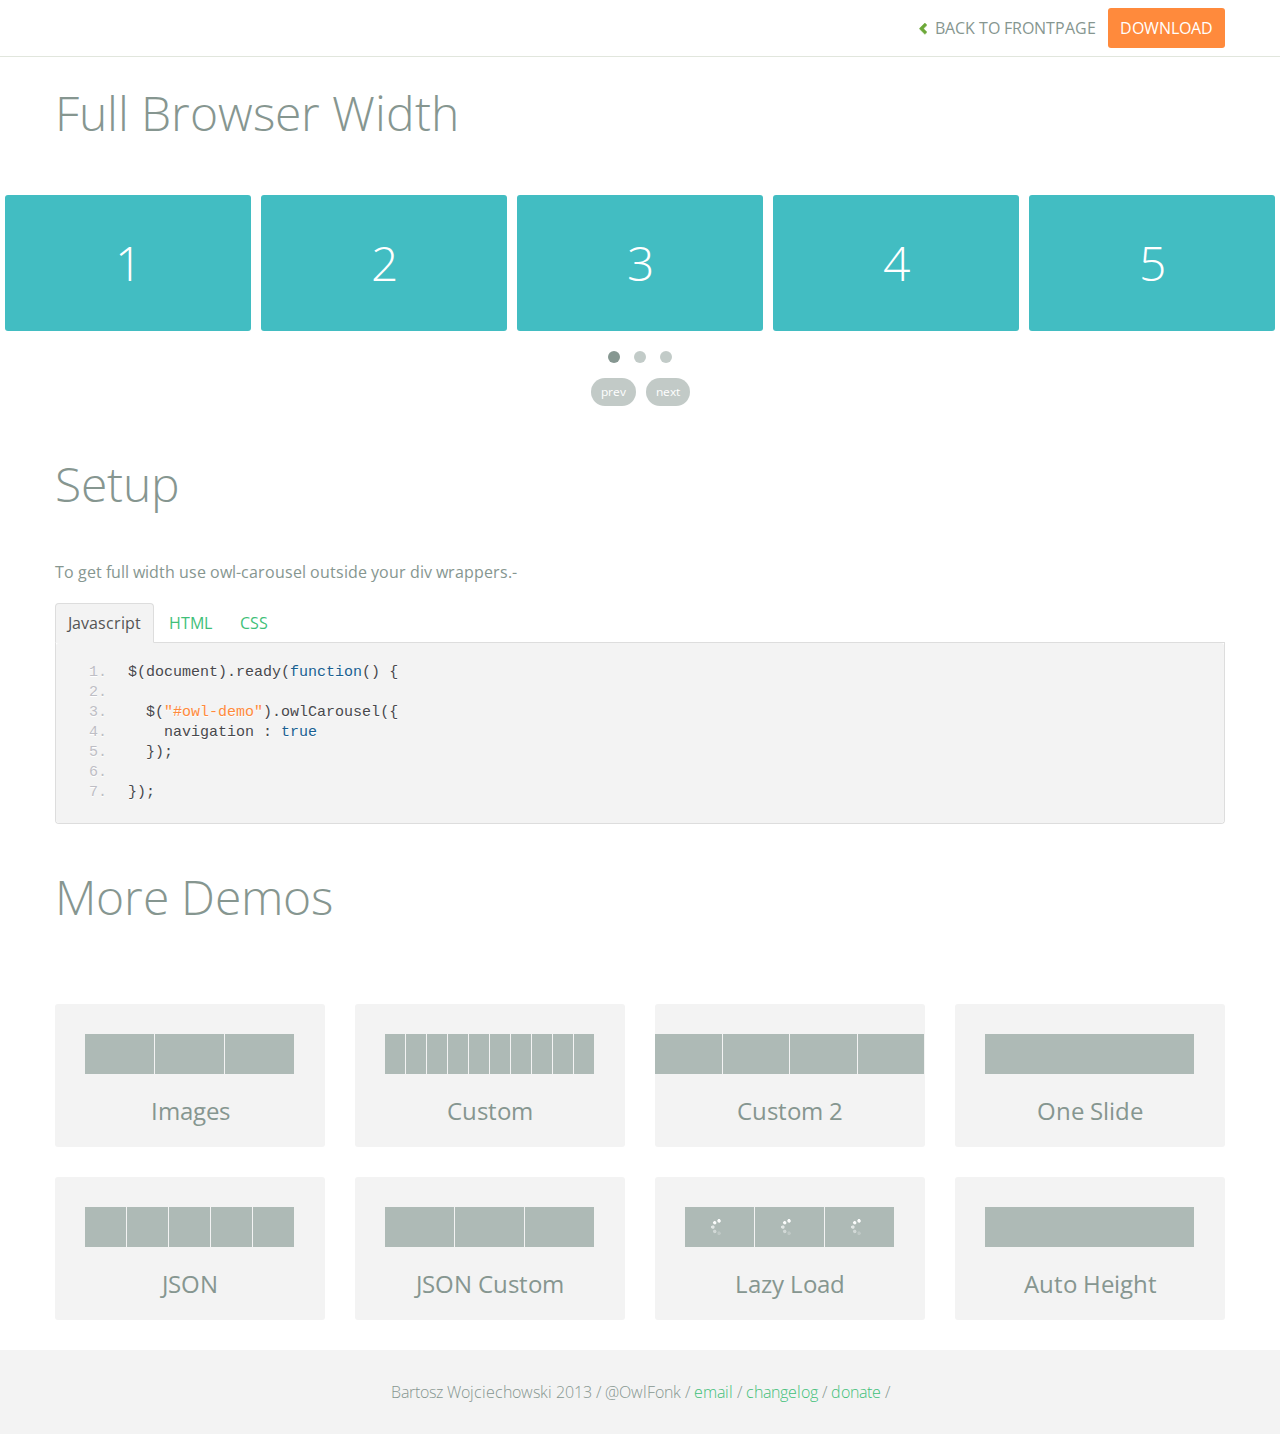
<file: owl.carousel/demos/full.html>
<!DOCTYPE html>
<html lang="en">
  <head>
    <meta charset="utf-8">
    <title>Owl Carousel - Full Width Demo</title>
    <meta name="viewport" content="width=device-width, initial-scale=1.0">
    <meta name="description" content="jQuery Responsive Carousel - Owl Carusel">
    <meta name="author" content="Bartosz Wojciechowski">
    
    <link href='http://fonts.googleapis.com/css?family=Open+Sans:400italic,400,300,600,700' rel='stylesheet' type='text/css'>
    <link href="../assets/css/bootstrapTheme.css" rel="stylesheet">
    <link href="../assets/css/custom.css" rel="stylesheet">

    <!-- Owl Carousel Assets -->
    <link href="../owl-carousel/owl.carousel.css" rel="stylesheet">
    <link href="../owl-carousel/owl.theme.css" rel="stylesheet">

    <link href="../assets/js/google-code-prettify/prettify.css" rel="stylesheet">

	
    <!-- Le fav and touch icons -->
    <link rel="apple-touch-icon-precomposed" sizes="144x144" href="../assets/ico/apple-touch-icon-144-precomposed.png">
    <link rel="apple-touch-icon-precomposed" sizes="114x114" href="../assets/ico/apple-touch-icon-114-precomposed.png">
      <link rel="apple-touch-icon-precomposed" sizes="72x72" href="../assets/ico/apple-touch-icon-72-precomposed.png">
                    <link rel="apple-touch-icon-precomposed" href="../assets/ico/apple-touch-icon-57-precomposed.png">
                                   <link rel="shortcut icon" href="../assets/ico/favicon.png">
  </head>
  <body>

      <div id="top-nav" class="navbar navbar-fixed-top">
        <div class="navbar-inner">
          <div class="container">
            <button type="button" class="btn btn-navbar" data-toggle="collapse" data-target=".nav-collapse">
            <span class="icon-bar"></span>
            <span class="icon-bar"></span>
            <span class="icon-bar"></span>
          </button>
            <div class="nav-collapse collapse">
            <ul class="nav pull-right">
              <li><a href="../index.html"><i class="icon-chevron-left"></i> Back to Frontpage</a></li>
              <li><a href="../owl.carousel.zip" class="download download-on" data-spy="affix" data-offset-top="450">Download</a></li>
            </ul>
            <ul class="nav pull-left">
              
            </ul>
            </div>
          </div>
        </div>
      </div>
   
    <div id="title">
      <div class="container">
        <div class="row">
          <div class="span12">
            <h1>Full Browser Width</h1>
          </div>
        </div>
      </div>
    </div>

      <div id="demo">

        <div id="owl-demo" class="owl-carousel">
          
          <div class="item"><h1>1</h1></div>
          <div class="item"><h1>2</h1></div>
          <div class="item"><h1>3</h1></div>
          <div class="item"><h1>4</h1></div>
          <div class="item"><h1>5</h1></div>
          <div class="item"><h1>6</h1></div>
          <div class="item"><h1>7</h1></div>
          <div class="item"><h1>8</h1></div>
          <div class="item"><h1>9</h1></div>
          <div class="item"><h1>10</h1></div>
          <div class="item"><h1>11</h1></div>
          <div class="item"><h1>12</h1></div>

        </div>

    </div>

    <div id="example-info">
      <div class="container">
        <div class="row">
          <div class="span12">
            <h1>Setup</h1>
            <p>To get full width use owl-carousel outside your div wrappers.-</p>
            <ul class="nav nav-tabs" id="myTab">
              <li class="active"><a href="#javascript">Javascript</a></li>
              <li><a href="#HTML">HTML</a></li>
              <li><a href="#CSS">CSS</a></li>
            </ul>
             
            <div class="tab-content">

              <div class="tab-pane active" id="javascript">
<pre class="pre-show prettyprint linenums">
$(document).ready(function() {

  $("#owl-demo").owlCarousel({
    navigation : true
  });

});
</pre>  

              </div>

              <div class="tab-pane" id="HTML">
<pre class="pre-show prettyprint linenums">
&lt;div id="owl-demo" class="owl-carousel owl-theme"&gt;
          
  &lt;div class="item"&gt;&lt;h1&gt;1&lt;/h1&gt;&lt;/div&gt;
  &lt;div class="item"&gt;&lt;h1&gt;2&lt;/h1&gt;&lt;/div&gt;
  &lt;div class="item"&gt;&lt;h1&gt;3&lt;/h1&gt;&lt;/div&gt;
  &lt;div class="item"&gt;&lt;h1&gt;4&lt;/h1&gt;&lt;/div&gt;
  &lt;div class="item"&gt;&lt;h1&gt;5&lt;/h1&gt;&lt;/div&gt;
  &lt;div class="item"&gt;&lt;h1&gt;6&lt;/h1&gt;&lt;/div&gt;
  &lt;div class="item"&gt;&lt;h1&gt;7&lt;/h1&gt;&lt;/div&gt;
  &lt;div class="item"&gt;&lt;h1&gt;8&lt;/h1&gt;&lt;/div&gt;
  &lt;div class="item"&gt;&lt;h1&gt;9&lt;/h1&gt;&lt;/div&gt;
  &lt;div class="item"&gt;&lt;h1&gt;10&lt;/h1&gt;&lt;/div&gt;
  &lt;div class="item"&gt;&lt;h1&gt;11&lt;/h1&gt;&lt;/div&gt;
  &lt;div class="item"&gt;&lt;h1&gt;12&lt;/h1&gt;&lt;/div&gt;

&lt;/div&gt;
</pre>
              </div>

              <div class="tab-pane" id="CSS">
<pre class="pre-show prettyprint linenums">
#owl-demo .item{
  background: #42bdc2;
  padding: 30px 0px;
  margin: 10px;
  color: #FFF;
  -webkit-border-radius: 3px;
  -moz-border-radius: 3px;
  border-radius: 3px;
  text-align: center;
}
</pre>
              </div>
            </div><!--End Tab Content-->

          </div>
        </div>
      </div>
    </div>

    <div id="more">
      <div class="container">

        <div class="row">
          <div class="span12">
            <h1>More Demos</h1>
          </div>
        </div>

        <div class="row demos-row">
          <div class="span3">
            <a href="images.html" class="demo-box">
              <div class="demo-wrapper demo-images clearfix">
                <div class="demo-slide"><div class="bg"></div></div>
                <div class="demo-slide"><div class="bg"></div></div>
                <div class="demo-slide"><div class="bg"></div></div>
              </div>
              <h3>Images</h3>
            </a>
          </div>

          <div class="span3">
            <a href="custom.html" class="demo-box">
              <div class="demo-wrapper demo-custom clearfix">
                <div class="demo-slide"><div class="bg"></div></div>
                <div class="demo-slide"><div class="bg"></div></div>
                <div class="demo-slide"><div class="bg"></div></div>
                <div class="demo-slide"><div class="bg"></div></div>
                <div class="demo-slide"><div class="bg"></div></div>
                <div class="demo-slide"><div class="bg"></div></div>
                <div class="demo-slide"><div class="bg"></div></div>
                <div class="demo-slide"><div class="bg"></div></div>
                <div class="demo-slide"><div class="bg"></div></div>
                <div class="demo-slide"><div class="bg"></div></div>
              </div>
              <h3>Custom</h3>
            </a>
          </div>

          <div class="span3">
            <a href="itemsCustom.html" class="demo-box">
              <div class="demo-wrapper demo-full clearfix">
                <div class="demo-slide"><div class="bg"></div></div>
                <div class="demo-slide"><div class="bg"></div></div>
                <div class="demo-slide"><div class="bg"></div></div>
                <div class="demo-slide"><div class="bg"></div></div>
              </div>
              <h3>Custom 2</h3>
            </a>
          </div>

          <div class="span3">
            <a href="one.html" class="demo-box">
              <div class="demo-wrapper demo-one clearfix">
                <div class="demo-slide"><div class="bg"></div></div>
              </div>
              <h3>One Slide</h3>
            </a>
          </div>

        </div>
        <div class="row demos-row">
          <div class="span3">
            <a href="json.html" class="demo-box">
              <div class="demo-wrapper demo-Json clearfix">
                <div class="demo-slide"><div class="bg"></div></div>
                <div class="demo-slide"><div class="bg"></div></div>
                <div class="demo-slide"><div class="bg"></div></div>
                <div class="demo-slide"><div class="bg"></div></div>
                <div class="demo-slide"><div class="bg"></div></div>
              </div>
              <h3>JSON</h3>
            </a>
          </div>

          <div class="span3">
            <a href="customJson.html" class="demo-box">
              <div class="demo-wrapper demo-Json-custom clearfix">
                <div class="demo-slide"><div class="bg"></div></div>
                <div class="demo-slide"><div class="bg"></div></div>
                <div class="demo-slide"><div class="bg"></div></div>
              </div>
              <h3>JSON Custom</h3>
            </a>
          </div>

          <div class="span3">
            <a href="lazyLoad.html" class="demo-box">
              <div class="demo-wrapper demo-lazy clearfix">
                <div class="demo-slide"><div class="bg"></div></div>
                <div class="demo-slide"><div class="bg"></div></div>
                <div class="demo-slide"><div class="bg"></div></div>
              </div>
              <h3>Lazy Load</h3>
            </a>
          </div>

          <div class="span3">
            <a href="autoHeight.html" class="demo-box">
              <div class="demo-wrapper demo-height clearfix">
                <div class="demo-slide"><div class="bg"></div></div>
              </div>
              <h3>Auto Height</h3>
            </a>
          </div>

        </div>
      </div>
    </div>


 
    <div id="footer">
      <div class="container">
        <div class="row">
          <div class="span12">
            <h5>Bartosz Wojciechowski 2013 / @OwlFonk / 
            <a href="mailto:owl@owlgraphic.com?subject=Hey Owl!">email</a> / 
            <a href="../changelog.html">changelog</a> /
            <a href="https://www.paypal.com/cgi-bin/webscr?cmd=_s-xclick&hosted_button_id=EFSGXZS7V2U9N">donate</a> / 
            <a href="https://twitter.com/share" class="twitter-share-button" data-url="http://owlgraphic.com/owlcarousel/" data-text="Awesome jQuery Owl Carousel Responsive Plugin" data-via="OwlFonk" data-count="none" data-hashtags="owlcarousel"></a>
            <script>
            var owldomain = window.location.hostname.indexOf("owlgraphic");
            if(owldomain !== -1){
              !function(d,s,id){var js,fjs=d.getElementsByTagName(s)[0],p=/^http:/.test(d.location)?'http':'https';if(!d.getElementById(id)){js=d.createElement(s);js.id=id;js.src=p+'://platform.twitter.com/widgets.js';fjs.parentNode.insertBefore(js,fjs);}}(document, 'script', 'twitter-wjs');
            }
            </script>
            </h5>
          </div>
        </div>
      </div>
    </div>


    <script src="../assets/js/jquery-1.9.1.min.js"></script> 
    <script src="../owl-carousel/owl.carousel.js"></script>

    <!-- Demo -->

    <style>
    #owl-demo .item{
        background: #42bdc2;
        padding: 30px 0px;
        margin: 5px;
        color: #FFF;
        -webkit-border-radius: 3px;
        -moz-border-radius: 3px;
        border-radius: 3px;
        text-align: center;
    }
    </style>

    <script>
    $(document).ready(function() {
      $("#owl-demo").owlCarousel({
        navigation : true
      });
    });

    </script>
    

    <script src="../assets/js/bootstrap-collapse.js"></script>
    <script src="../assets/js/bootstrap-transition.js"></script>
    <script src="../assets/js/bootstrap-tab.js"></script>

    <script src="../assets/js/google-code-prettify/prettify.js"></script>
	  <script src="../assets/js/application.js"></script>

  </body>
</html>
</file>
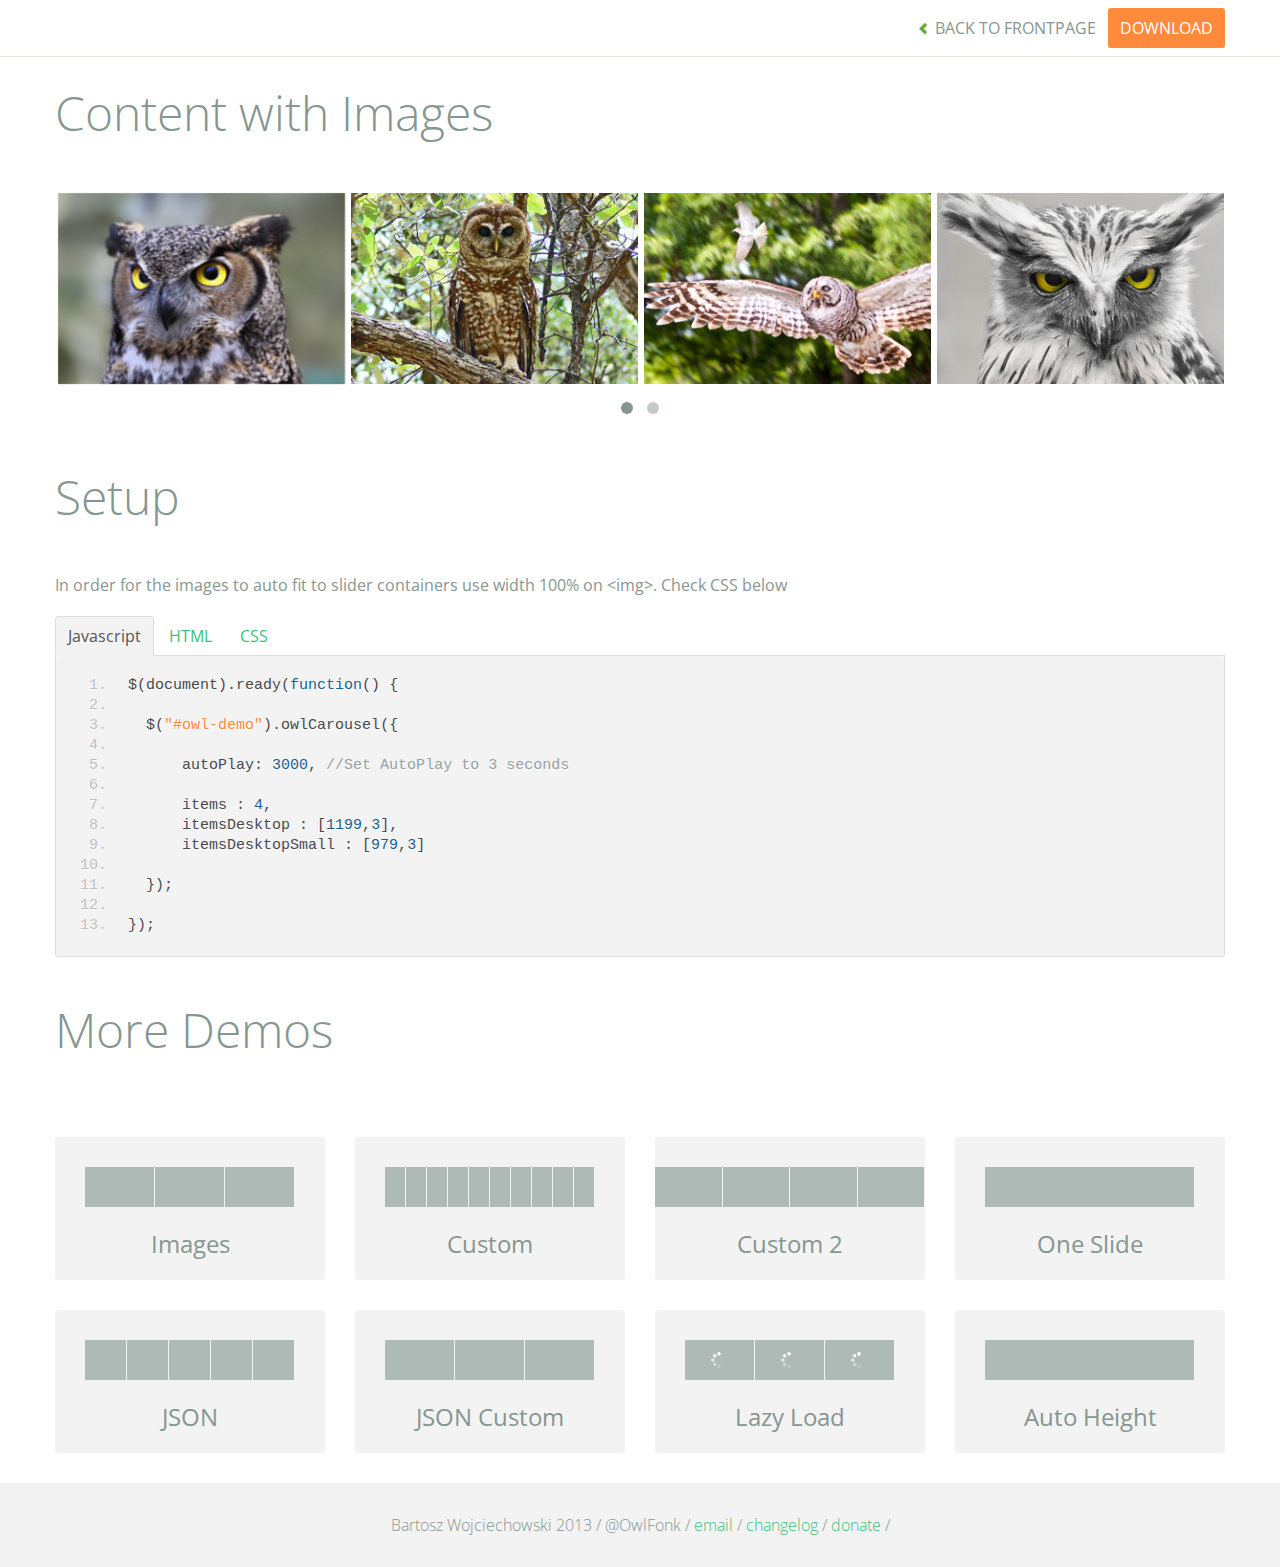
<file: owl.carousel/demos/images.html>
<!DOCTYPE html>
<html lang="en">
  <head>
    <meta charset="utf-8">
    <title>Owl Carousel - Images Demo</title>
    <meta name="viewport" content="width=device-width, initial-scale=1.0">
    <meta name="description" content="jQuery Responsive Carousel - Owl Carusel">
    <meta name="author" content="Bartosz Wojciechowski">
    
    <link href='http://fonts.googleapis.com/css?family=Open+Sans:400italic,400,300,600,700' rel='stylesheet' type='text/css'>
    <link href="../assets/css/bootstrapTheme.css" rel="stylesheet">
    <link href="../assets/css/custom.css" rel="stylesheet">

    <!-- Owl Carousel Assets -->
    <link href="../owl-carousel/owl.carousel.css" rel="stylesheet">
    <link href="../owl-carousel/owl.theme.css" rel="stylesheet">

    <!-- Prettify -->
    <link href="../assets/js/google-code-prettify/prettify.css" rel="stylesheet">
    

    <!-- Le fav and touch icons -->
    <link rel="apple-touch-icon-precomposed" sizes="144x144" href="../assets/ico/apple-touch-icon-144-precomposed.png">
    <link rel="apple-touch-icon-precomposed" sizes="114x114" href="../assets/ico/apple-touch-icon-114-precomposed.png">
      <link rel="apple-touch-icon-precomposed" sizes="72x72" href="../assets/ico/apple-touch-icon-72-precomposed.png">
                    <link rel="apple-touch-icon-precomposed" href="../assets/ico/apple-touch-icon-57-precomposed.png">
                                   <link rel="shortcut icon" href="../assets/ico/favicon.png">
  </head>
  <body>

      <div id="top-nav" class="navbar navbar-fixed-top">
        <div class="navbar-inner">
          <div class="container">
            <button type="button" class="btn btn-navbar" data-toggle="collapse" data-target=".nav-collapse">
            <span class="icon-bar"></span>
            <span class="icon-bar"></span>
            <span class="icon-bar"></span>
          </button>
            <div class="nav-collapse collapse">
            <ul class="nav pull-right">
              <li><a href="../index.html"><i class="icon-chevron-left"></i> Back to Frontpage</a></li>
              <li><a href="../owl.carousel.zip" class="download download-on" data-spy="affix" data-offset-top="450">Download</a></li>
            </ul>
            <ul class="nav pull-left">
              
            </ul>
            </div>
          </div>
        </div>
      </div>
   
    <div id="title">
      <div class="container">
        <div class="row">
          <div class="span12">
            <h1>Content with Images</h1>
          </div>
        </div>
      </div>
    </div>

      <div id="demo">
        <div class="container">
          <div class="row">
            <div class="span12">

              <div id="owl-demo" class="owl-carousel">
                <div class="item"><img src="assets/owl1.jpg" alt="Owl Image"></div>
                <div class="item"><img src="assets/owl2.jpg" alt="Owl Image"></div>
                <div class="item"><img src="assets/owl3.jpg" alt="Owl Image"></div>
                <div class="item"><img src="assets/owl4.jpg" alt="Owl Image"></div>
                <div class="item"><img src="assets/owl5.jpg" alt="Owl Image"></div>
                <div class="item"><img src="assets/owl6.jpg" alt="Owl Image"></div>
                <div class="item"><img src="assets/owl7.jpg" alt="Owl Image"></div>
                <div class="item"><img src="assets/owl8.jpg" alt="Owl Image"></div>
              </div>
              
            </div>
          </div>
        </div>

    </div>

    <div id="example-info">
      <div class="container">
        <div class="row">
          <div class="span12">
            <h1>Setup</h1>
            <p>In order for the images to auto fit to slider containers use width 100% on &lt;img&gt;. Check CSS below</p>
            <ul class="nav nav-tabs" id="myTab">
              <li class="active"><a href="#javascript">Javascript</a></li>
              <li><a href="#HTML">HTML</a></li>
              <li><a href="#CSS">CSS</a></li>
            </ul>
             
            <div class="tab-content">

              <div class="tab-pane active" id="javascript">
<pre class="pre-show prettyprint linenums">
$(document).ready(function() {

  $("#owl-demo").owlCarousel({

      autoPlay: 3000, //Set AutoPlay to 3 seconds

      items : 4,
      itemsDesktop : [1199,3],
      itemsDesktopSmall : [979,3]

  });

});
</pre>  

              </div>

              <div class="tab-pane" id="HTML">
<pre class="pre-show prettyprint linenums">
&lt;div id="owl-demo"&gt;
          
  &lt;div class="item"&gt;&lt;img src="assets/owl1.jpg" alt="Owl Image"&gt;&lt;/div&gt;
  &lt;div class="item"&gt;&lt;img src="assets/owl2.jpg" alt="Owl Image"&gt;&lt;/div&gt;
  &lt;div class="item"&gt;&lt;img src="assets/owl3.jpg" alt="Owl Image"&gt;&lt;/div&gt;
  &lt;div class="item"&gt;&lt;img src="assets/owl4.jpg" alt="Owl Image"&gt;&lt;/div&gt;
  &lt;div class="item"&gt;&lt;img src="assets/owl5.jpg" alt="Owl Image"&gt;&lt;/div&gt;
  &lt;div class="item"&gt;&lt;img src="assets/owl6.jpg" alt="Owl Image"&gt;&lt;/div&gt;
  &lt;div class="item"&gt;&lt;img src="assets/owl7.jpg" alt="Owl Image"&gt;&lt;/div&gt;
  &lt;div class="item"&gt;&lt;img src="assets/owl8.jpg" alt="Owl Image"&gt;&lt;/div&gt;

&lt;/div&gt;
</pre>
              </div>

              <div class="tab-pane" id="CSS">
<pre class="pre-show prettyprint linenums">
#owl-demo .item{
  margin: 3px;
}
#owl-demo .item img{
  display: block;
  width: 100%;
  height: auto;
}
</pre>
              </div>
            </div><!--End Tab Content-->

          </div>
        </div>
      </div>
    </div>

    <div id="more">
      <div class="container">

        <div class="row">
          <div class="span12">
            <h1>More Demos</h1>
          </div>
        </div>

        <div class="row demos-row">
          <div class="span3">
            <a href="images.html" class="demo-box">
              <div class="demo-wrapper demo-images clearfix">
                <div class="demo-slide"><div class="bg"></div></div>
                <div class="demo-slide"><div class="bg"></div></div>
                <div class="demo-slide"><div class="bg"></div></div>
              </div>
              <h3>Images</h3>
            </a>
          </div>

          <div class="span3">
            <a href="custom.html" class="demo-box">
              <div class="demo-wrapper demo-custom clearfix">
                <div class="demo-slide"><div class="bg"></div></div>
                <div class="demo-slide"><div class="bg"></div></div>
                <div class="demo-slide"><div class="bg"></div></div>
                <div class="demo-slide"><div class="bg"></div></div>
                <div class="demo-slide"><div class="bg"></div></div>
                <div class="demo-slide"><div class="bg"></div></div>
                <div class="demo-slide"><div class="bg"></div></div>
                <div class="demo-slide"><div class="bg"></div></div>
                <div class="demo-slide"><div class="bg"></div></div>
                <div class="demo-slide"><div class="bg"></div></div>
              </div>
              <h3>Custom</h3>
            </a>
          </div>

          <div class="span3">
            <a href="itemsCustom.html" class="demo-box">
              <div class="demo-wrapper demo-full clearfix">
                <div class="demo-slide"><div class="bg"></div></div>
                <div class="demo-slide"><div class="bg"></div></div>
                <div class="demo-slide"><div class="bg"></div></div>
                <div class="demo-slide"><div class="bg"></div></div>
              </div>
              <h3>Custom 2</h3>
            </a>
          </div>

          <div class="span3">
            <a href="one.html" class="demo-box">
              <div class="demo-wrapper demo-one clearfix">
                <div class="demo-slide"><div class="bg"></div></div>
              </div>
              <h3>One Slide</h3>
            </a>
          </div>

        </div>
        <div class="row demos-row">
          <div class="span3">
            <a href="json.html" class="demo-box">
              <div class="demo-wrapper demo-Json clearfix">
                <div class="demo-slide"><div class="bg"></div></div>
                <div class="demo-slide"><div class="bg"></div></div>
                <div class="demo-slide"><div class="bg"></div></div>
                <div class="demo-slide"><div class="bg"></div></div>
                <div class="demo-slide"><div class="bg"></div></div>
              </div>
              <h3>JSON</h3>
            </a>
          </div>

          <div class="span3">
            <a href="customJson.html" class="demo-box">
              <div class="demo-wrapper demo-Json-custom clearfix">
                <div class="demo-slide"><div class="bg"></div></div>
                <div class="demo-slide"><div class="bg"></div></div>
                <div class="demo-slide"><div class="bg"></div></div>
              </div>
              <h3>JSON Custom</h3>
            </a>
          </div>

          <div class="span3">
            <a href="lazyLoad.html" class="demo-box">
              <div class="demo-wrapper demo-lazy clearfix">
                <div class="demo-slide"><div class="bg"></div></div>
                <div class="demo-slide"><div class="bg"></div></div>
                <div class="demo-slide"><div class="bg"></div></div>
              </div>
              <h3>Lazy Load</h3>
            </a>
          </div>

          <div class="span3">
            <a href="autoHeight.html" class="demo-box">
              <div class="demo-wrapper demo-height clearfix">
                <div class="demo-slide"><div class="bg"></div></div>
              </div>
              <h3>Auto Height</h3>
            </a>
          </div>

        </div>
      </div>
    </div>


 
    <div id="footer">
      <div class="container">
        <div class="row">
          <div class="span12">
            <h5>Bartosz Wojciechowski 2013 / @OwlFonk / 
            <a href="mailto:owl@owlgraphic.com?subject=Hey Owl!">email</a> / 
            <a href="../changelog.html">changelog</a> /
            <a href="https://www.paypal.com/cgi-bin/webscr?cmd=_s-xclick&hosted_button_id=EFSGXZS7V2U9N">donate</a> / 
            <a href="https://twitter.com/share" class="twitter-share-button" data-url="http://owlgraphic.com/owlcarousel/" data-text="Awesome jQuery Owl Carousel Responsive Plugin" data-via="OwlFonk" data-count="none" data-hashtags="owlcarousel"></a>
            <script>
            var owldomain = window.location.hostname.indexOf("owlgraphic");
            if(owldomain !== -1){
              !function(d,s,id){var js,fjs=d.getElementsByTagName(s)[0],p=/^http:/.test(d.location)?'http':'https';if(!d.getElementById(id)){js=d.createElement(s);js.id=id;js.src=p+'://platform.twitter.com/widgets.js';fjs.parentNode.insertBefore(js,fjs);}}(document, 'script', 'twitter-wjs');
            }
            </script>
            </h5>
          </div>
        </div>
      </div>
    </div>


    <script src="../assets/js/jquery-1.9.1.min.js"></script> 
    <script src="../owl-carousel/owl.carousel.js"></script>


    <!-- Demo -->

    <style>
    #owl-demo .item{
        margin: 3px;
    }
    #owl-demo .item img{
        display: block;
        width: 100%;
        height: auto;
    }
    </style>


    <script>
    $(document).ready(function() {
      $("#owl-demo").owlCarousel({
        autoPlay: 3000,
        items : 4,
        itemsDesktop : [1199,3],
        itemsDesktopSmall : [979,3]
      });

    });
    </script>

    <script src="../assets/js/bootstrap-collapse.js"></script>
    <script src="../assets/js/bootstrap-transition.js"></script>
    <script src="../assets/js/bootstrap-tab.js"></script>

    <script src="../assets/js/google-code-prettify/prettify.js"></script>
	  <script src="../assets/js/application.js"></script>

  </body>
</html>
</file>
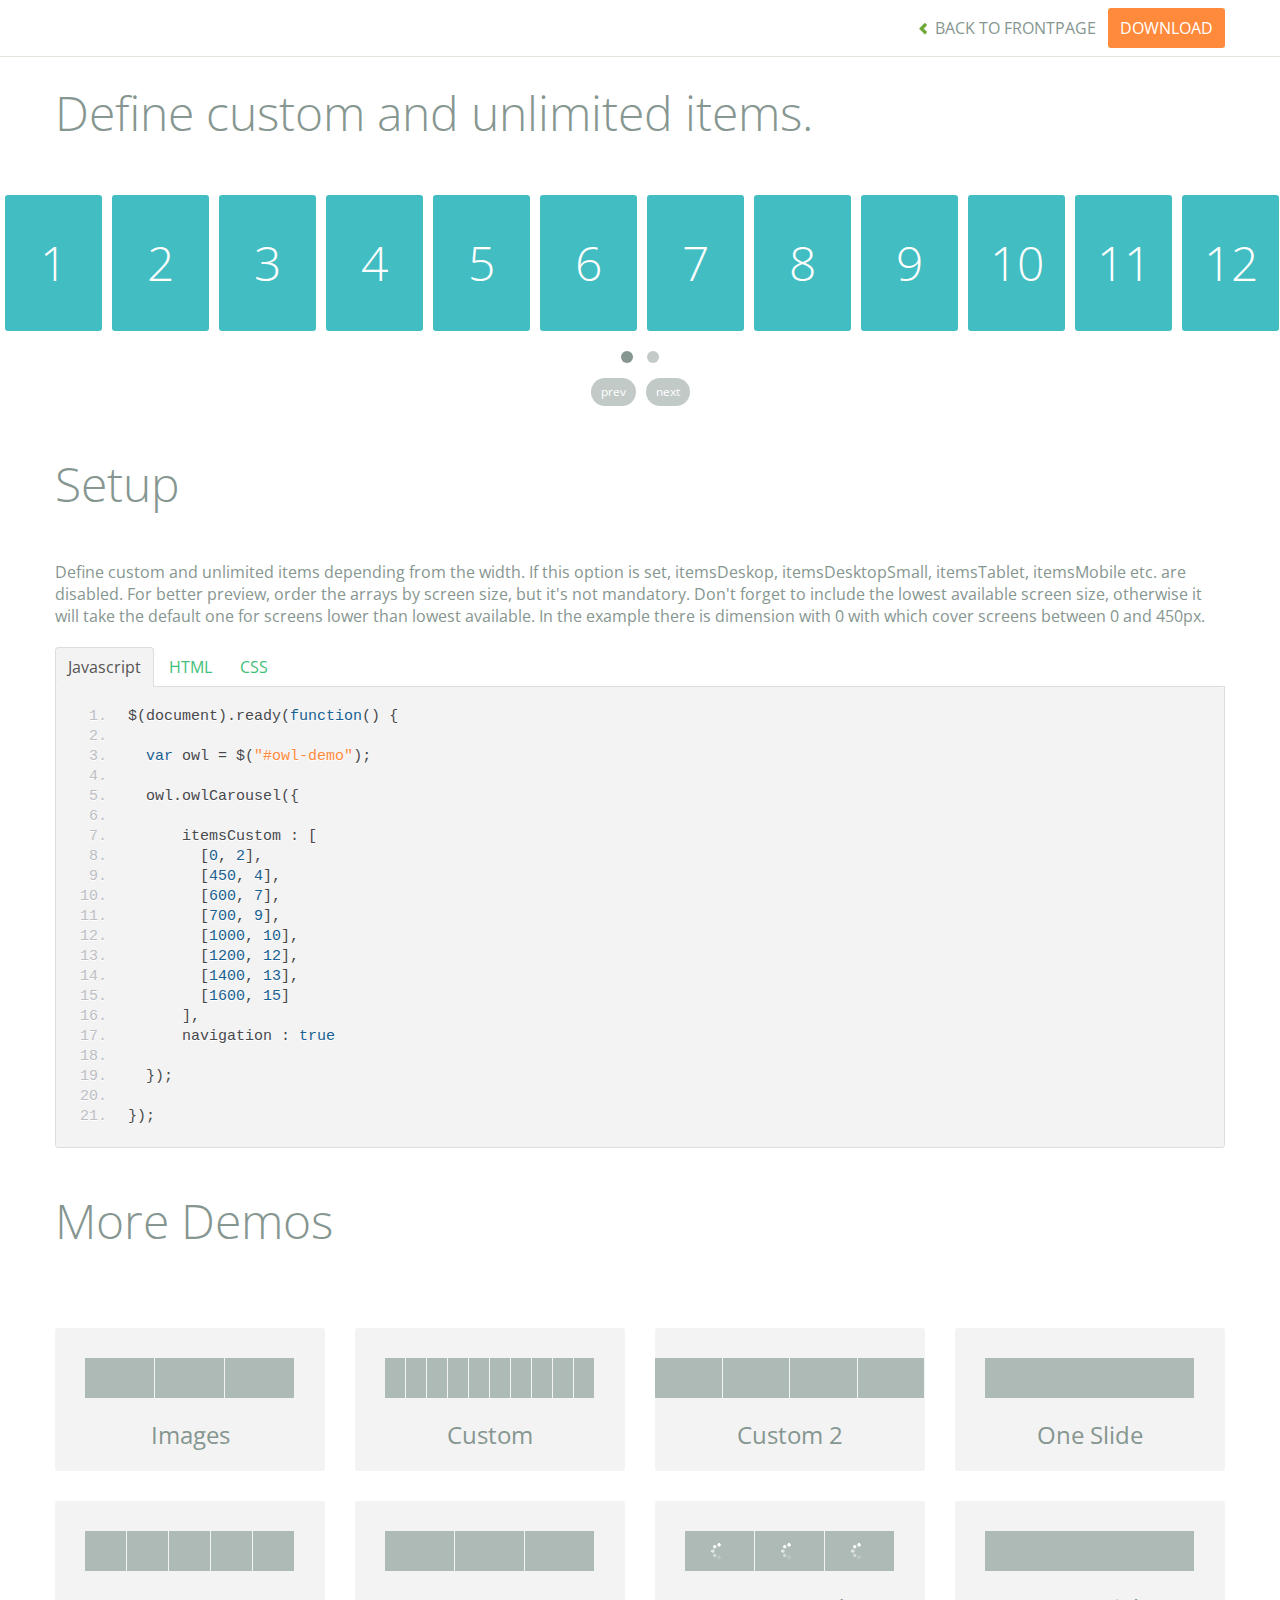
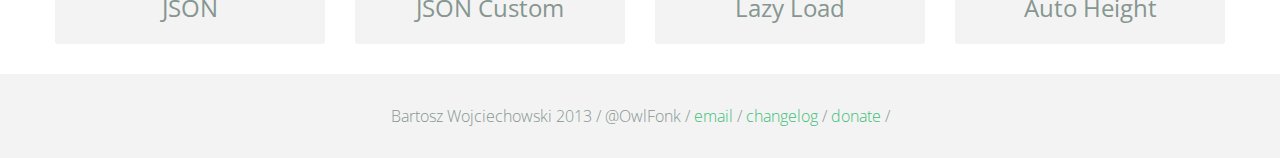
<file: owl.carousel/demos/itemsCustom.html>
<!DOCTYPE html>
<html lang="en">
  <head>
    <meta charset="utf-8">
    <title>Owl Carousel - itemsCustom</title>
    <meta name="viewport" content="width=device-width, initial-scale=1.0">
    <meta name="description" content="jQuery Responsive Carousel - Owl Carusel">
    <meta name="author" content="Bartosz Wojciechowski">

    <link href='http://fonts.googleapis.com/css?family=Open+Sans:400italic,400,300,600,700' rel='stylesheet' type='text/css'>
    <link href="../assets/css/bootstrapTheme.css" rel="stylesheet">
    <link href="../assets/css/custom.css" rel="stylesheet">

    <!-- Owl Carousel Assets -->
    <link href="../owl-carousel/owl.carousel.css" rel="stylesheet">
    <link href="../owl-carousel/owl.theme.css" rel="stylesheet">

    <link href="../assets/js/google-code-prettify/prettify.css" rel="stylesheet">

    <!-- Le fav and touch icons -->
    <link rel="apple-touch-icon-precomposed" sizes="144x144" href="../assets/ico/apple-touch-icon-144-precomposed.png">
    <link rel="apple-touch-icon-precomposed" sizes="114x114" href="../assets/ico/apple-touch-icon-114-precomposed.png">
      <link rel="apple-touch-icon-precomposed" sizes="72x72" href="../assets/ico/apple-touch-icon-72-precomposed.png">
                    <link rel="apple-touch-icon-precomposed" href="../assets/ico/apple-touch-icon-57-precomposed.png">
                                   <link rel="shortcut icon" href="../assets/ico/favicon.png">
  </head>
  <body>

      <div id="top-nav" class="navbar navbar-fixed-top">
        <div class="navbar-inner">
          <div class="container">
            <button type="button" class="btn btn-navbar" data-toggle="collapse" data-target=".nav-collapse">
            <span class="icon-bar"></span>
            <span class="icon-bar"></span>
            <span class="icon-bar"></span>
          </button>
            <div class="nav-collapse collapse">
            <ul class="nav pull-right">
              <li><a href="../index.html"><i class="icon-chevron-left"></i> Back to Frontpage</a></li>
              <li><a href="../owl.carousel.zip" class="download download-on" data-spy="affix" data-offset-top="450">Download</a></li>
            </ul>
            <ul class="nav pull-left">
              
            </ul>
            </div>
          </div>
        </div>
      </div>
   
    <div id="title">
      <div class="container">
        <div class="row">
          <div class="span12">
            <h1>Define custom and unlimited items.</h1>
          </div>
        </div>
      </div>
    </div>

      <div id="demo">
        <div id="owl-demo" class="owl-carousel">
          
          <div class="item"><h1>1</h1></div>
          <div class="item"><h1>2</h1></div>
          <div class="item"><h1>3</h1></div>
          <div class="item"><h1>4</h1></div>
          <div class="item"><h1>5</h1></div>
          <div class="item"><h1>6</h1></div>
          <div class="item"><h1>7</h1></div>
          <div class="item"><h1>8</h1></div>
          <div class="item"><h1>9</h1></div>
          <div class="item"><h1>10</h1></div>
          <div class="item"><h1>11</h1></div>
          <div class="item"><h1>12</h1></div>
          <div class="item"><h1>13</h1></div>
          <div class="item"><h1>14</h1></div>
          <div class="item"><h1>15</h1></div>
          <div class="item"><h1>16</h1></div>
          <div class="item"><h1>17</h1></div>
          <div class="item"><h1>18</h1></div>
          <div class="item"><h1>19</h1></div>
          <div class="item"><h1>20</h1></div>

        </div>
    </div>

    <div id="example-info">
      <div class="container">
        <div class="row">
          <div class="span12">
            <h1>Setup</h1>
            <p>Define custom and unlimited items depending from the width. If this option is set, itemsDeskop, itemsDesktopSmall, itemsTablet, itemsMobile etc. are disabled. For better preview, order the arrays by screen size, but it's not mandatory. Don't forget to include the lowest available screen size, otherwise it will take the default one for screens lower than lowest available. In the example there is dimension with 0 with which cover screens between 0 and 450px.
            </p>
            <ul class="nav nav-tabs" id="myTab">
              <li class="active"><a href="#javascript">Javascript</a></li>
              <li><a href="#HTML">HTML</a></li>
              <li><a href="#CSS">CSS</a></li>
            </ul>
             
            <div class="tab-content">

              <div class="tab-pane active" id="javascript">
<pre class="pre-show prettyprint linenums">
$(document).ready(function() {

  var owl = &#36;("#owl-demo")&#59;

  owl.owlCarousel({
     
      itemsCustom : [
        [0, 2],
        [450, 4],
        [600, 7],
        [700, 9],
        [1000, 10],
        [1200, 12],
        [1400, 13],
        [1600, 15]
      ],
      navigation : true

  })&#59;

})&#59;
</pre>

              </div>

              <div class="tab-pane" id="HTML">
<pre class="pre-show prettyprint linenums">
&lt;div id="owl-demo" class="owl-carousel owl-theme"&gt;
  &lt;div class="item"&gt;&lt;h1&gt;1&lt;/h1&gt;&lt;/div&gt;
  &lt;div class="item"&gt;&lt;h1&gt;2&lt;/h1&gt;&lt;/div&gt;
  &lt;div class="item"&gt;&lt;h1&gt;3&lt;/h1&gt;&lt;/div&gt;
  &lt;div class="item"&gt;&lt;h1&gt;4&lt;/h1&gt;&lt;/div&gt;
  &lt;div class="item"&gt;&lt;h1&gt;5&lt;/h1&gt;&lt;/div&gt;
  &lt;div class="item"&gt;&lt;h1&gt;6&lt;/h1&gt;&lt;/div&gt;
  &lt;div class="item"&gt;&lt;h1&gt;7&lt;/h1&gt;&lt;/div&gt;
  &lt;div class="item"&gt;&lt;h1&gt;8&lt;/h1&gt;&lt;/div&gt;
  &lt;div class="item"&gt;&lt;h1&gt;9&lt;/h1&gt;&lt;/div&gt;
  &lt;div class="item"&gt;&lt;h1&gt;10&lt;/h1&gt;&lt;/div&gt;
  &lt;div class="item"&gt;&lt;h1&gt;11&lt;/h1&gt;&lt;/div&gt;
  &lt;div class="item"&gt;&lt;h1&gt;12&lt;/h1&gt;&lt;/div&gt;
  &lt;div class="item"&gt;&lt;h1&gt;13&lt;/h1&gt;&lt;/div&gt;
  &lt;div class="item"&gt;&lt;h1&gt;14&lt;/h1&gt;&lt;/div&gt;
  &lt;div class="item"&gt;&lt;h1&gt;15&lt;/h1&gt;&lt;/div&gt;
  &lt;div class="item"&gt;&lt;h1&gt;16&lt;/h1&gt;&lt;/div&gt;
  &lt;div class="item"&gt;&lt;h1&gt;17&lt;/h1&gt;&lt;/div&gt;
  &lt;div class="item"&gt;&lt;h1&gt;18&lt;/h1&gt;&lt;/div&gt;
  &lt;div class="item"&gt;&lt;h1&gt;19&lt;/h1&gt;&lt;/div&gt;
  &lt;div class="item"&gt;&lt;h1&gt;20&lt;/h1&gt;&lt;/div&gt;
&lt;/div&gt;

</pre>
              </div>

              <div class="tab-pane" id="CSS">
<pre class="pre-show prettyprint linenums">
#owl-demo .item{
    background: #42bdc2;
    padding: 30px 0px;
    margin: 5px;
    color: #FFF;
    -webkit-border-radius: 3px;
    -moz-border-radius: 3px;
    border-radius: 3px;
    text-align: center;
}
</pre>
              </div>
            </div><!--End Tab Content-->

          </div>
        </div>
      </div>
    </div>

    <div id="more">
      <div class="container">

        <div class="row">
          <div class="span12">
            <h1>More Demos</h1>
          </div>
        </div>

        <div class="row demos-row">
          <div class="span3">
            <a href="images.html" class="demo-box">
              <div class="demo-wrapper demo-images clearfix">
                <div class="demo-slide"><div class="bg"></div></div>
                <div class="demo-slide"><div class="bg"></div></div>
                <div class="demo-slide"><div class="bg"></div></div>
              </div>
              <h3>Images</h3>
            </a>
          </div>

          <div class="span3">
            <a href="custom.html" class="demo-box">
              <div class="demo-wrapper demo-custom clearfix">
                <div class="demo-slide"><div class="bg"></div></div>
                <div class="demo-slide"><div class="bg"></div></div>
                <div class="demo-slide"><div class="bg"></div></div>
                <div class="demo-slide"><div class="bg"></div></div>
                <div class="demo-slide"><div class="bg"></div></div>
                <div class="demo-slide"><div class="bg"></div></div>
                <div class="demo-slide"><div class="bg"></div></div>
                <div class="demo-slide"><div class="bg"></div></div>
                <div class="demo-slide"><div class="bg"></div></div>
                <div class="demo-slide"><div class="bg"></div></div>
              </div>
              <h3>Custom</h3>
            </a>
          </div>

          <div class="span3">
            <a href="itemsCustom.html" class="demo-box">
              <div class="demo-wrapper demo-full clearfix">
                <div class="demo-slide"><div class="bg"></div></div>
                <div class="demo-slide"><div class="bg"></div></div>
                <div class="demo-slide"><div class="bg"></div></div>
                <div class="demo-slide"><div class="bg"></div></div>
              </div>
              <h3>Custom 2</h3>
            </a>
          </div>

          <div class="span3">
            <a href="one.html" class="demo-box">
              <div class="demo-wrapper demo-one clearfix">
                <div class="demo-slide"><div class="bg"></div></div>
              </div>
              <h3>One Slide</h3>
            </a>
          </div>

        </div>
        <div class="row demos-row">
          <div class="span3">
            <a href="json.html" class="demo-box">
              <div class="demo-wrapper demo-Json clearfix">
                <div class="demo-slide"><div class="bg"></div></div>
                <div class="demo-slide"><div class="bg"></div></div>
                <div class="demo-slide"><div class="bg"></div></div>
                <div class="demo-slide"><div class="bg"></div></div>
                <div class="demo-slide"><div class="bg"></div></div>
              </div>
              <h3>JSON</h3>
            </a>
          </div>

          <div class="span3">
            <a href="customJson.html" class="demo-box">
              <div class="demo-wrapper demo-Json-custom clearfix">
                <div class="demo-slide"><div class="bg"></div></div>
                <div class="demo-slide"><div class="bg"></div></div>
                <div class="demo-slide"><div class="bg"></div></div>
              </div>
              <h3>JSON Custom</h3>
            </a>
          </div>

          <div class="span3">
            <a href="lazyLoad.html" class="demo-box">
              <div class="demo-wrapper demo-lazy clearfix">
                <div class="demo-slide"><div class="bg"></div></div>
                <div class="demo-slide"><div class="bg"></div></div>
                <div class="demo-slide"><div class="bg"></div></div>
              </div>
              <h3>Lazy Load</h3>
            </a>
          </div>

          <div class="span3">
            <a href="autoHeight.html" class="demo-box">
              <div class="demo-wrapper demo-height clearfix">
                <div class="demo-slide"><div class="bg"></div></div>
              </div>
              <h3>Auto Height</h3>
            </a>
          </div>

        </div>
      </div>
    </div>


 
    <div id="footer">
      <div class="container">
        <div class="row">
          <div class="span12">
            <h5>Bartosz Wojciechowski 2013 / @OwlFonk / 
            <a href="mailto:owl@owlgraphic.com?subject=Hey Owl!">email</a> / 
            <a href="../changelog.html">changelog</a> /
            <a href="https://www.paypal.com/cgi-bin/webscr?cmd=_s-xclick&hosted_button_id=EFSGXZS7V2U9N">donate</a> / 
            <a href="https://twitter.com/share" class="twitter-share-button" data-url="http://owlgraphic.com/owlcarousel/" data-text="Awesome jQuery Owl Carousel Responsive Plugin" data-via="OwlFonk" data-count="none" data-hashtags="owlcarousel"></a>
            <script>
            var owldomain = window.location.hostname.indexOf("owlgraphic");
            if(owldomain !== -1){
              !function(d,s,id){var js,fjs=d.getElementsByTagName(s)[0],p=/^http:/.test(d.location)?'http':'https';if(!d.getElementById(id)){js=d.createElement(s);js.id=id;js.src=p+'://platform.twitter.com/widgets.js';fjs.parentNode.insertBefore(js,fjs);}}(document, 'script', 'twitter-wjs');
            }
            </script>
            </h5>
          </div>
        </div>
      </div>
    </div>


    <script src="../assets/js/jquery-1.9.1.min.js"></script> 
    <script src="../owl-carousel/owl.carousel.js"></script>


    <!-- Demo -->

    <style>
    #owl-demo .item{
        background: #42bdc2;
        padding: 30px 0px;
        margin: 5px;
        color: #FFF;
        -webkit-border-radius: 3px;
        -moz-border-radius: 3px;
        border-radius: 3px;
        text-align: center;
    }
    </style>


    <script>
    $(document).ready(function() {

      var owl = $("#owl-demo");

      owl.owlCarousel({

        // Define custom and unlimited items depending from the width
        // If this option is set, itemsDeskop, itemsDesktopSmall, itemsTablet, itemsMobile etc. are disabled
        // For better preview, order the arrays by screen size, but it's not mandatory
        // Don't forget to include the lowest available screen size, otherwise it will take the default one for screens lower than lowest available.
        // In the example there is dimension with 0 with which cover screens between 0 and 450px
        
        itemsCustom : [
          [0, 2],
          [450, 4],
          [600, 7],
          [700, 9],
          [1000, 10],
          [1200, 12],
          [1400, 13],
          [1600, 15]
        ],
        navigation : true

      });



    });
    </script>

    <script src="../assets/js/bootstrap-collapse.js"></script>
    <script src="../assets/js/bootstrap-transition.js"></script>
    <script src="../assets/js/bootstrap-tab.js"></script>

    <script src="../assets/js/google-code-prettify/prettify.js"></script>
	  <script src="../assets/js/application.js"></script>

  </body>
</html>
</file>
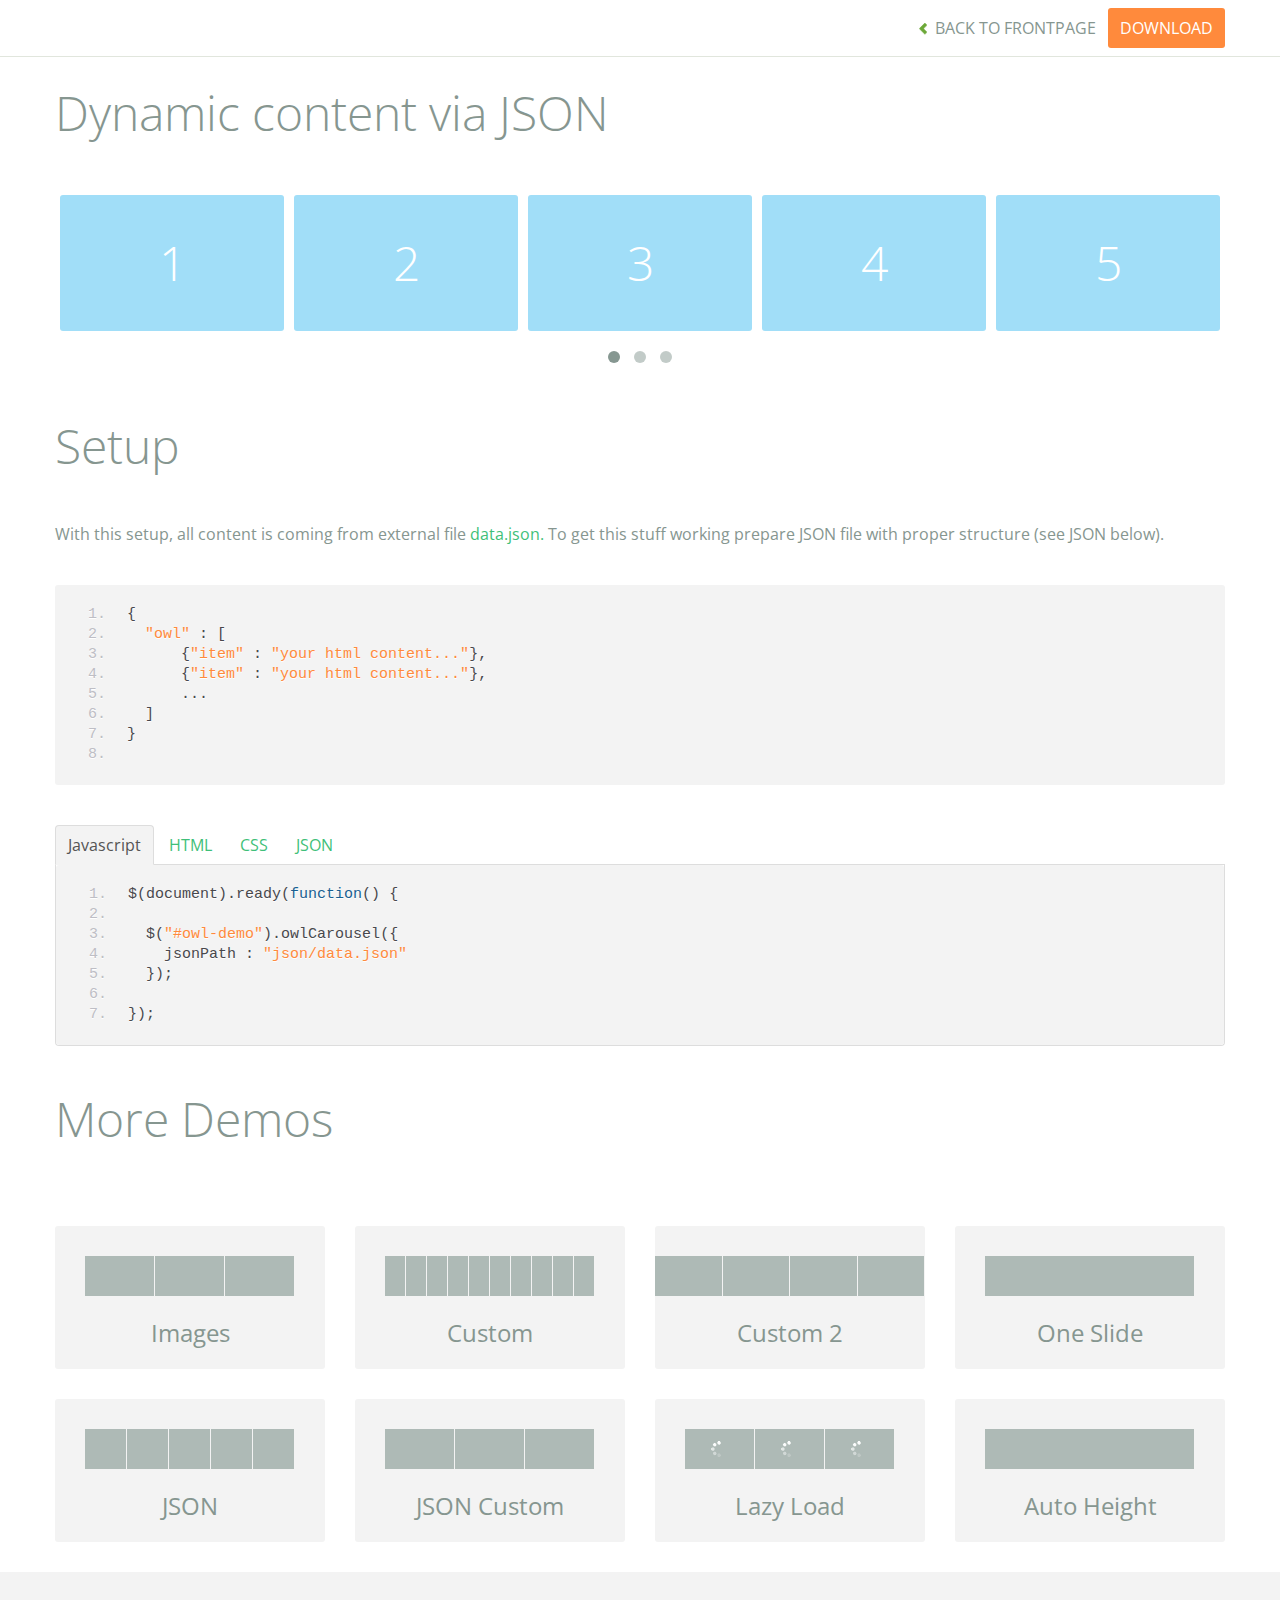
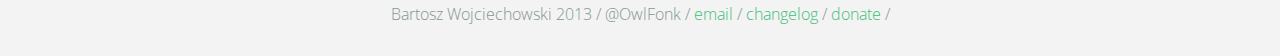
<file: owl.carousel/demos/json.html>
<!DOCTYPE html>
<html lang="en">
  <head>
    <meta charset="utf-8">
    <title>Owl Carousel - Dynamic content via JSON</title>
    <meta name="viewport" content="width=device-width, initial-scale=1.0">
    <meta name="description" content="jQuery Responsive Carousel - Owl Carusel">
    <meta name="author" content="Bartosz Wojciechowski">

    <link href='http://fonts.googleapis.com/css?family=Open+Sans:400italic,400,300,600,700' rel='stylesheet' type='text/css'>
    <link href="../assets/css/bootstrapTheme.css" rel="stylesheet">
    <link href="../assets/css/custom.css" rel="stylesheet">

    <!-- Owl Carousel Assets -->
    <link href="../owl-carousel/owl.carousel.css" rel="stylesheet">
    <link href="../owl-carousel/owl.theme.css" rel="stylesheet">

    <link href="../assets/js/google-code-prettify/prettify.css" rel="stylesheet">

    <!-- Le fav and touch icons -->
    <link rel="apple-touch-icon-precomposed" sizes="144x144" href="../assets/ico/apple-touch-icon-144-precomposed.png">
    <link rel="apple-touch-icon-precomposed" sizes="114x114" href="../assets/ico/apple-touch-icon-114-precomposed.png">
      <link rel="apple-touch-icon-precomposed" sizes="72x72" href="../assets/ico/apple-touch-icon-72-precomposed.png">
                    <link rel="apple-touch-icon-precomposed" href="../assets/ico/apple-touch-icon-57-precomposed.png">
                                   <link rel="shortcut icon" href="../assets/ico/favicon.png">
  </head>
  <body>

      <div id="top-nav" class="navbar navbar-fixed-top">
        <div class="navbar-inner">
          <div class="container">
            <button type="button" class="btn btn-navbar" data-toggle="collapse" data-target=".nav-collapse">
            <span class="icon-bar"></span>
            <span class="icon-bar"></span>
            <span class="icon-bar"></span>
          </button>
            <div class="nav-collapse collapse">
            <ul class="nav pull-right">
              <li><a href="../index.html"><i class="icon-chevron-left"></i> Back to Frontpage</a></li>
              <li><a href="../owl.carousel.zip" class="download download-on" data-spy="affix" data-offset-top="450">Download</a></li>
            </ul>
            <ul class="nav pull-left">
              
            </ul>
            </div>
          </div>
        </div>
      </div>
   
    <div id="title">
      <div class="container">
        <div class="row">
          <div class="span12">
            <h1>Dynamic content via JSON</h1>
          </div>
        </div>
      </div>
    </div>

      <div id="demo">
        <div class="container">
          <div class="row">
            <div class="span12">

              <div id="owl-demo" class="owl-carousel">
              </div>
            </div>
          </div>
        </div>

    </div>

    <div id="example-info">
      <div class="container">
        <div class="row">
          <div class="span12">
            <h1>Setup</h1>
            <p>With this setup, all content is coming from external file <a href="json/data.json">data.json.</a> To get this stuff working prepare JSON file with proper structure (see JSON below).</p>
            <pre class="pre-show prettyprint linenums">
{
  "owl" : [
      {"item" : "your html content..."},
      {"item" : "your html content..."},
      ...
  ]
}
            </pre>
            <ul class="nav nav-tabs" id="myTab">
              <li class="active"><a href="#javascript">Javascript</a></li>
              <li><a href="#HTML">HTML</a></li>
              <li><a href="#CSS">CSS</a></li>
              <li><a href="#JSON">JSON</a></li>
            </ul>
             
            <div class="tab-content">

              <div class="tab-pane active" id="javascript">
<pre class="pre-show prettyprint linenums">
$(document).ready(function() {

  $("#owl-demo").owlCarousel({
    jsonPath : "json/data.json" 
  });

});
</pre>  

              </div>

              <div class="tab-pane" id="HTML">
<pre class="pre-show prettyprint linenums">
&lt;div id="owl-demo" class="owl-carousel owl-theme"&gt;
&lt;/div&gt;
</pre>
              </div>

              <div class="tab-pane" id="CSS">
<pre class="pre-show prettyprint linenums">
#owl-demo .item{
  background: #a1def8;
  padding: 30px 0px;
  display: block;
  margin: 5px;
  color: #FFF;
  -webkit-border-radius: 3px;
  -moz-border-radius: 3px;
  border-radius: 3px;
  text-align: center;
}

</pre>
              </div>
              <div class="tab-pane" id="JSON">
<pre class="pre-show prettyprint linenums">
{
  "owl" : [
      {"item" : "&lt;span class='item'&gt;&lt;h1&gt;1&lt;/h1&gt;&lt;/span&gt;"},
      {"item" : "&lt;span class='item'&gt;&lt;h1&gt;2&lt;/h1&gt;&lt;/span&gt;"},
      {"item" : "&lt;span class='item'&gt;&lt;h1&gt;3&lt;/h1&gt;&lt;/span&gt;"},
      {"item" : "&lt;span class='item'&gt;&lt;h1&gt;4&lt;/h1&gt;&lt;/span&gt;"},
      {"item" : "&lt;span class='item'&gt;&lt;h1&gt;5&lt;/h1&gt;&lt;/span&gt;"},
      {"item" : "&lt;span class='item'&gt;&lt;h1&gt;6&lt;/h1&gt;&lt;/span&gt;"},
      {"item" : "&lt;span class='item'&gt;&lt;h1&gt;7&lt;/h1&gt;&lt;/span&gt;"},
      {"item" : "&lt;span class='item'&gt;&lt;h1&gt;8&lt;/h1&gt;&lt;/span&gt;"},
      {"item" : "&lt;span class='item'&gt;&lt;h1&gt;9&lt;/h1&gt;&lt;/span&gt;"},
      {"item" : "&lt;span class='item'&gt;&lt;h1&gt;10&lt;/h1&gt;&lt;/span&gt;"},
      {"item" : "&lt;span class='item'&gt;&lt;h1&gt;11&lt;/h1&gt;&lt;/span&gt;"},
      {"item" : "&lt;span class='item'&gt;&lt;h1&gt;12&lt;/h1&gt;&lt;/span&gt;"},
      {"item" : "&lt;span class='item'&gt;&lt;h1&gt;13&lt;/h1&gt;&lt;/span&gt;"},
      {"item" : "&lt;span class='item'&gt;&lt;h1&gt;14&lt;/h1&gt;&lt;/span&gt;"}
  ]
}
</pre>
</div>
            </div><!--End Tab Content-->

          </div>
        </div>
      </div>
    </div>

    <div id="more">
      <div class="container">

        <div class="row">
          <div class="span12">
            <h1>More Demos</h1>
          </div>
        </div>

        <div class="row demos-row">
          <div class="span3">
            <a href="images.html" class="demo-box">
              <div class="demo-wrapper demo-images clearfix">
                <div class="demo-slide"><div class="bg"></div></div>
                <div class="demo-slide"><div class="bg"></div></div>
                <div class="demo-slide"><div class="bg"></div></div>
              </div>
              <h3>Images</h3>
            </a>
          </div>

          <div class="span3">
            <a href="custom.html" class="demo-box">
              <div class="demo-wrapper demo-custom clearfix">
                <div class="demo-slide"><div class="bg"></div></div>
                <div class="demo-slide"><div class="bg"></div></div>
                <div class="demo-slide"><div class="bg"></div></div>
                <div class="demo-slide"><div class="bg"></div></div>
                <div class="demo-slide"><div class="bg"></div></div>
                <div class="demo-slide"><div class="bg"></div></div>
                <div class="demo-slide"><div class="bg"></div></div>
                <div class="demo-slide"><div class="bg"></div></div>
                <div class="demo-slide"><div class="bg"></div></div>
                <div class="demo-slide"><div class="bg"></div></div>
              </div>
              <h3>Custom</h3>
            </a>
          </div>

          <div class="span3">
            <a href="itemsCustom.html" class="demo-box">
              <div class="demo-wrapper demo-full clearfix">
                <div class="demo-slide"><div class="bg"></div></div>
                <div class="demo-slide"><div class="bg"></div></div>
                <div class="demo-slide"><div class="bg"></div></div>
                <div class="demo-slide"><div class="bg"></div></div>
              </div>
              <h3>Custom 2</h3>
            </a>
          </div>

          <div class="span3">
            <a href="one.html" class="demo-box">
              <div class="demo-wrapper demo-one clearfix">
                <div class="demo-slide"><div class="bg"></div></div>
              </div>
              <h3>One Slide</h3>
            </a>
          </div>

        </div>
        <div class="row demos-row">
          <div class="span3">
            <a href="json.html" class="demo-box">
              <div class="demo-wrapper demo-Json clearfix">
                <div class="demo-slide"><div class="bg"></div></div>
                <div class="demo-slide"><div class="bg"></div></div>
                <div class="demo-slide"><div class="bg"></div></div>
                <div class="demo-slide"><div class="bg"></div></div>
                <div class="demo-slide"><div class="bg"></div></div>
              </div>
              <h3>JSON</h3>
            </a>
          </div>

          <div class="span3">
            <a href="customJson.html" class="demo-box">
              <div class="demo-wrapper demo-Json-custom clearfix">
                <div class="demo-slide"><div class="bg"></div></div>
                <div class="demo-slide"><div class="bg"></div></div>
                <div class="demo-slide"><div class="bg"></div></div>
              </div>
              <h3>JSON Custom</h3>
            </a>
          </div>

          <div class="span3">
            <a href="lazyLoad.html" class="demo-box">
              <div class="demo-wrapper demo-lazy clearfix">
                <div class="demo-slide"><div class="bg"></div></div>
                <div class="demo-slide"><div class="bg"></div></div>
                <div class="demo-slide"><div class="bg"></div></div>
              </div>
              <h3>Lazy Load</h3>
            </a>
          </div>

          <div class="span3">
            <a href="autoHeight.html" class="demo-box">
              <div class="demo-wrapper demo-height clearfix">
                <div class="demo-slide"><div class="bg"></div></div>
              </div>
              <h3>Auto Height</h3>
            </a>
          </div>

        </div>
      </div>
    </div>


 
    <div id="footer">
      <div class="container">
        <div class="row">
          <div class="span12">
            <h5>Bartosz Wojciechowski 2013 / @OwlFonk / 
            <a href="mailto:owl@owlgraphic.com?subject=Hey Owl!">email</a> / 
            <a href="../changelog.html">changelog</a> /
            <a href="https://www.paypal.com/cgi-bin/webscr?cmd=_s-xclick&hosted_button_id=EFSGXZS7V2U9N">donate</a> / 
            <a href="https://twitter.com/share" class="twitter-share-button" data-url="http://owlgraphic.com/owlcarousel/" data-text="Awesome jQuery Owl Carousel Responsive Plugin" data-via="OwlFonk" data-count="none" data-hashtags="owlcarousel"></a>
            <script>
            var owldomain = window.location.hostname.indexOf("owlgraphic");
            if(owldomain !== -1){
              !function(d,s,id){var js,fjs=d.getElementsByTagName(s)[0],p=/^http:/.test(d.location)?'http':'https';if(!d.getElementById(id)){js=d.createElement(s);js.id=id;js.src=p+'://platform.twitter.com/widgets.js';fjs.parentNode.insertBefore(js,fjs);}}(document, 'script', 'twitter-wjs');
            }
            </script>
            </h5>
          </div>
        </div>
      </div>
    </div>


    <script src="../assets/js/jquery-1.9.1.min.js"></script> 
    <script src="../owl-carousel/owl.carousel.js"></script>


    <!-- Demo -->

    <style>
    #owl-demo .item{
        background: #a1def8;
        padding: 30px 0px;
        display: block;
        margin: 5px;
        color: #FFF;
        -webkit-border-radius: 3px;
        -moz-border-radius: 3px;
        border-radius: 3px;
        text-align: center;
    }
    </style>


    <script>
    $(document).ready(function() {

      $("#owl-demo").owlCarousel({
        jsonPath : "json/data.json"
      });

    });
    </script>


    <script src="../assets/js/bootstrap-collapse.js"></script>
    <script src="../assets/js/bootstrap-transition.js"></script>
    <script src="../assets/js/bootstrap-tab.js"></script>

    <script src="../assets/js/google-code-prettify/prettify.js"></script>
	  <script src="../assets/js/application.js"></script>

  </body>
</html>
</file>
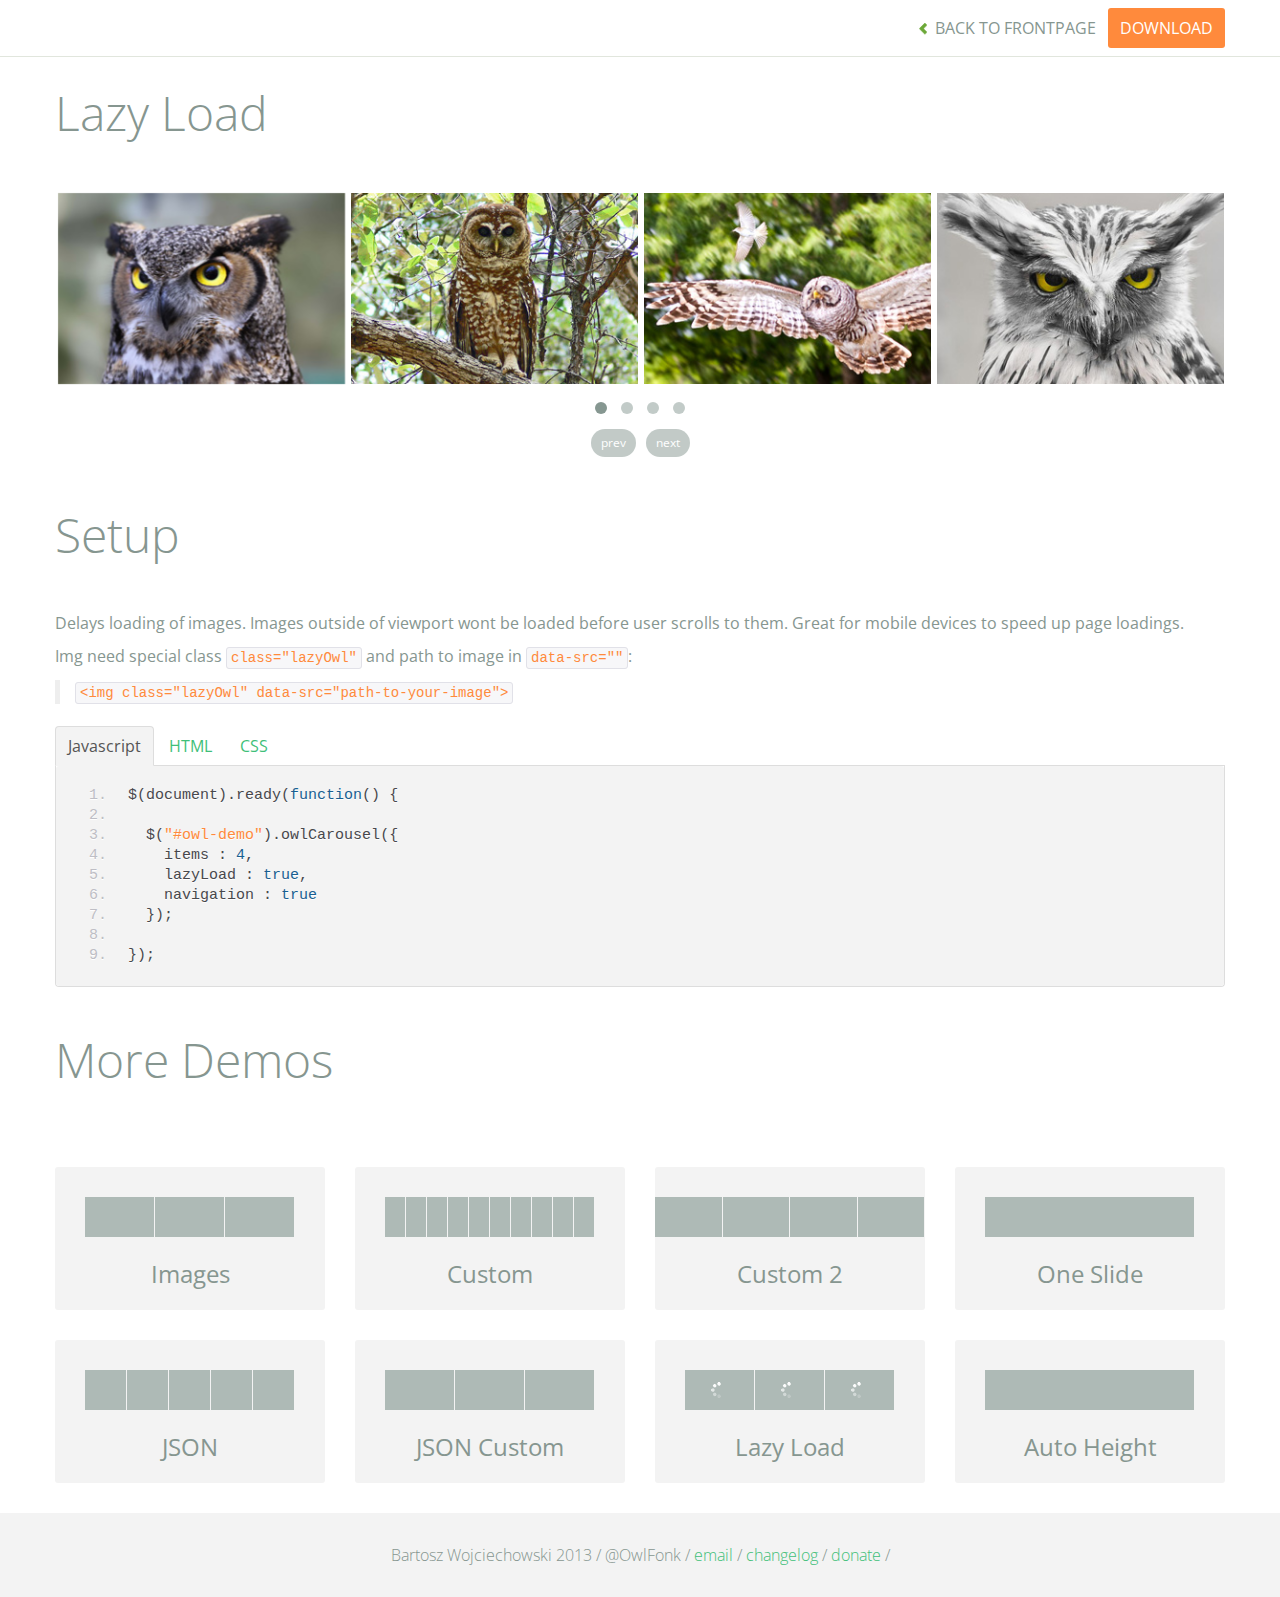
<file: owl.carousel/demos/lazyLoad.html>
<!DOCTYPE html>
<html lang="en">
  <head>
    <meta charset="utf-8">
    <title>Owl Carousel - Lazy Load</title>
    <meta name="viewport" content="width=device-width, initial-scale=1.0">
    <meta name="description" content="jQuery Responsive Carousel - Owl Carusel">
    <meta name="author" content="Bartosz Wojciechowski">
    
    <link href='http://fonts.googleapis.com/css?family=Open+Sans:400italic,400,300,600,700' rel='stylesheet' type='text/css'>
    <link href="../assets/css/bootstrapTheme.css" rel="stylesheet">
    <link href="../assets/css/custom.css" rel="stylesheet">

    <!-- Owl Carousel Assets -->
    <link href="../owl-carousel/owl.carousel.css" rel="stylesheet">
    <link href="../owl-carousel/owl.theme.css" rel="stylesheet">

    <!-- Prettify -->
    <link href="../assets/js/google-code-prettify/prettify.css" rel="stylesheet">
    

    <!-- Le fav and touch icons -->
    <link rel="apple-touch-icon-precomposed" sizes="144x144" href="../assets/ico/apple-touch-icon-144-precomposed.png">
    <link rel="apple-touch-icon-precomposed" sizes="114x114" href="../assets/ico/apple-touch-icon-114-precomposed.png">
      <link rel="apple-touch-icon-precomposed" sizes="72x72" href="../assets/ico/apple-touch-icon-72-precomposed.png">
                    <link rel="apple-touch-icon-precomposed" href="../assets/ico/apple-touch-icon-57-precomposed.png">
                                   <link rel="shortcut icon" href="../assets/ico/favicon.png">
  </head>
  <body>

      <div id="top-nav" class="navbar navbar-fixed-top">
        <div class="navbar-inner">
          <div class="container">
            <button type="button" class="btn btn-navbar" data-toggle="collapse" data-target=".nav-collapse">
            <span class="icon-bar"></span>
            <span class="icon-bar"></span>
            <span class="icon-bar"></span>
          </button>
            <div class="nav-collapse collapse">
            <ul class="nav pull-right">
              <li><a href="../index.html"><i class="icon-chevron-left"></i> Back to Frontpage</a></li>
              <li><a href="../owl.carousel.zip" class="download download-on" data-spy="affix" data-offset-top="450">Download</a></li>
            </ul>
            <ul class="nav pull-left">
              
            </ul>
            </div>
          </div>
        </div>
      </div>
   
    <div id="title">
      <div class="container">
        <div class="row">
          <div class="span12">
            <h1>Lazy Load</h1>
          </div>
        </div>
      </div>
    </div>

      <div id="demo">
        <div class="container">
          <div class="row">
            <div class="span12">

              <div id="owl-demo" class="owl-carousel">
                <div class="item"><img class="lazyOwl" data-src="assets/owl1.jpg" alt="Lazy Owl Image"></div>
                <div class="item"><img class="lazyOwl" data-src="assets/owl2.jpg" alt="Lazy Owl Image"></div>
                <div class="item"><img class="lazyOwl" data-src="assets/owl3.jpg" alt="Lazy Owl Image"></div>
                <div class="item"><img class="lazyOwl" data-src="assets/owl4.jpg" alt="Lazy Owl Image"></div>
                <div class="item"><img class="lazyOwl" data-src="assets/owl5.jpg" alt="Lazy Owl Image"></div>
                <div class="item"><img class="lazyOwl" data-src="assets/owl6.jpg" alt="Lazy Owl Image"></div>
                <div class="item"><img class="lazyOwl" data-src="assets/owl7.jpg" alt="Lazy Owl Image"></div>
                <div class="item"><img class="lazyOwl" data-src="assets/owl8.jpg" alt="Lazy Owl Image"></div>
                <div class="item"><img class="lazyOwl" data-src="assets/owl1.jpg" alt="Lazy Owl Image"></div>
                <div class="item"><img class="lazyOwl" data-src="assets/owl2.jpg" alt="Lazy Owl Image"></div>
                <div class="item"><img class="lazyOwl" data-src="assets/owl3.jpg" alt="Lazy Owl Image"></div>
                <div class="item"><img class="lazyOwl" data-src="assets/owl4.jpg" alt="Lazy Owl Image"></div>
                <div class="item"><img class="lazyOwl" data-src="assets/owl5.jpg" alt="Lazy Owl Image"></div>
                <div class="item"><img class="lazyOwl" data-src="assets/owl6.jpg" alt="Lazy Owl Image"></div>
                <div class="item"><img class="lazyOwl" data-src="assets/owl7.jpg" alt="Lazy Owl Image"></div>
                <div class="item"><img class="lazyOwl" data-src="assets/owl8.jpg" alt="Lazy Owl Image"></div>
              </div>

            </div>
          </div>
        </div>

    </div>

    <div id="example-info">
      <div class="container">
        <div class="row">
          <div class="span12">
            <h1>Setup</h1>
            <p>Delays loading of images. Images outside of viewport wont be loaded before user scrolls to them. Great for mobile devices to speed up page loadings.
            </p>
            <p>
              Img need special class <code>class="lazyOwl"</code> and path to image in <code>data-src=""</code>: 
              <blockquote><code>&lt;img class="lazyOwl" data-src="path-to-your-image"&gt;</code></blockquote>
              </p>
            <ul class="nav nav-tabs" id="myTab">
              <li class="active"><a href="#javascript">Javascript</a></li>
              <li><a href="#HTML">HTML</a></li>
              <li><a href="#CSS">CSS</a></li>
            </ul>
             
            <div class="tab-content">

              <div class="tab-pane active" id="javascript">
<pre class="pre-show prettyprint linenums">
$(document).ready(function() {

  $("#owl-demo").owlCarousel({
    items : 4,
    lazyLoad : true,
    navigation : true
  }); 

});
</pre> 
              </div>

              <div class="tab-pane" id="HTML">
<pre class="pre-show prettyprint linenums">
&lt;div id="owl-demo" class="owl-carousel"&gt;
  &lt;div class="item"&gt;&lt;img class="lazyOwl" data-src="assets/owl1.jpg" alt="Lazy Owl Image"&gt;&lt;/div&gt;
  &lt;div class="item"&gt;&lt;img class="lazyOwl" data-src="assets/owl2.jpg" alt="Lazy Owl Image"&gt;&lt;/div&gt;
  &lt;div class="item"&gt;&lt;img class="lazyOwl" data-src="assets/owl3.jpg" alt="Lazy Owl Image"&gt;&lt;/div&gt;
  &lt;div class="item"&gt;&lt;img class="lazyOwl" data-src="assets/owl4.jpg" alt="Lazy Owl Image"&gt;&lt;/div&gt;
  &lt;div class="item"&gt;&lt;img class="lazyOwl" data-src="assets/owl5.jpg" alt="Lazy Owl Image"&gt;&lt;/div&gt;
  &lt;div class="item"&gt;&lt;img class="lazyOwl" data-src="assets/owl6.jpg" alt="Lazy Owl Image"&gt;&lt;/div&gt;
  &lt;div class="item"&gt;&lt;img class="lazyOwl" data-src="assets/owl7.jpg" alt="Lazy Owl Image"&gt;&lt;/div&gt;
  &lt;div class="item"&gt;&lt;img class="lazyOwl" data-src="assets/owl8.jpg" alt="Lazy Owl Image"&gt;&lt;/div&gt;
  &lt;div class="item"&gt;&lt;img class="lazyOwl" data-src="assets/owl1.jpg" alt="Lazy Owl Image"&gt;&lt;/div&gt;
  &lt;div class="item"&gt;&lt;img class="lazyOwl" data-src="assets/owl2.jpg" alt="Lazy Owl Image"&gt;&lt;/div&gt;
  &lt;div class="item"&gt;&lt;img class="lazyOwl" data-src="assets/owl3.jpg" alt="Lazy Owl Image"&gt;&lt;/div&gt;
  &lt;div class="item"&gt;&lt;img class="lazyOwl" data-src="assets/owl4.jpg" alt="Lazy Owl Image"&gt;&lt;/div&gt;
  &lt;div class="item"&gt;&lt;img class="lazyOwl" data-src="assets/owl5.jpg" alt="Lazy Owl Image"&gt;&lt;/div&gt;
  &lt;div class="item"&gt;&lt;img class="lazyOwl" data-src="assets/owl6.jpg" alt="Lazy Owl Image"&gt;&lt;/div&gt;
  &lt;div class="item"&gt;&lt;img class="lazyOwl" data-src="assets/owl7.jpg" alt="Lazy Owl Image"&gt;&lt;/div&gt;
  &lt;div class="item"&gt;&lt;img class="lazyOwl" data-src="assets/owl8.jpg" alt="Lazy Owl Image"&gt;&lt;/div&gt;
&lt;/div&gt;
</pre>
              </div>

              <div class="tab-pane" id="CSS">
<pre class="pre-show prettyprint linenums">
#owl-demo .item{
  margin: 3px;
}
#owl-demo .item img{
  display: block;
  width: 100%;
  height: auto;
}
</pre>
</div>
            </div><!--End Tab Content-->

          </div>
        </div>
      </div>
    </div>

    <div id="more">
      <div class="container">

        <div class="row">
          <div class="span12">
            <h1>More Demos</h1>
          </div>
        </div>

        <div class="row demos-row">
          <div class="span3">
            <a href="images.html" class="demo-box">
              <div class="demo-wrapper demo-images clearfix">
                <div class="demo-slide"><div class="bg"></div></div>
                <div class="demo-slide"><div class="bg"></div></div>
                <div class="demo-slide"><div class="bg"></div></div>
              </div>
              <h3>Images</h3>
            </a>
          </div>

          <div class="span3">
            <a href="custom.html" class="demo-box">
              <div class="demo-wrapper demo-custom clearfix">
                <div class="demo-slide"><div class="bg"></div></div>
                <div class="demo-slide"><div class="bg"></div></div>
                <div class="demo-slide"><div class="bg"></div></div>
                <div class="demo-slide"><div class="bg"></div></div>
                <div class="demo-slide"><div class="bg"></div></div>
                <div class="demo-slide"><div class="bg"></div></div>
                <div class="demo-slide"><div class="bg"></div></div>
                <div class="demo-slide"><div class="bg"></div></div>
                <div class="demo-slide"><div class="bg"></div></div>
                <div class="demo-slide"><div class="bg"></div></div>
              </div>
              <h3>Custom</h3>
            </a>
          </div>

          <div class="span3">
            <a href="itemsCustom.html" class="demo-box">
              <div class="demo-wrapper demo-full clearfix">
                <div class="demo-slide"><div class="bg"></div></div>
                <div class="demo-slide"><div class="bg"></div></div>
                <div class="demo-slide"><div class="bg"></div></div>
                <div class="demo-slide"><div class="bg"></div></div>
              </div>
              <h3>Custom 2</h3>
            </a>
          </div>

          <div class="span3">
            <a href="one.html" class="demo-box">
              <div class="demo-wrapper demo-one clearfix">
                <div class="demo-slide"><div class="bg"></div></div>
              </div>
              <h3>One Slide</h3>
            </a>
          </div>

        </div>
        <div class="row demos-row">
          <div class="span3">
            <a href="json.html" class="demo-box">
              <div class="demo-wrapper demo-Json clearfix">
                <div class="demo-slide"><div class="bg"></div></div>
                <div class="demo-slide"><div class="bg"></div></div>
                <div class="demo-slide"><div class="bg"></div></div>
                <div class="demo-slide"><div class="bg"></div></div>
                <div class="demo-slide"><div class="bg"></div></div>
              </div>
              <h3>JSON</h3>
            </a>
          </div>

          <div class="span3">
            <a href="customJson.html" class="demo-box">
              <div class="demo-wrapper demo-Json-custom clearfix">
                <div class="demo-slide"><div class="bg"></div></div>
                <div class="demo-slide"><div class="bg"></div></div>
                <div class="demo-slide"><div class="bg"></div></div>
              </div>
              <h3>JSON Custom</h3>
            </a>
          </div>

          <div class="span3">
            <a href="lazyLoad.html" class="demo-box">
              <div class="demo-wrapper demo-lazy clearfix">
                <div class="demo-slide"><div class="bg"></div></div>
                <div class="demo-slide"><div class="bg"></div></div>
                <div class="demo-slide"><div class="bg"></div></div>
              </div>
              <h3>Lazy Load</h3>
            </a>
          </div>

          <div class="span3">
            <a href="autoHeight.html" class="demo-box">
              <div class="demo-wrapper demo-height clearfix">
                <div class="demo-slide"><div class="bg"></div></div>
              </div>
              <h3>Auto Height</h3>
            </a>
          </div>

        </div>
      </div>
    </div>    

    <div id="footer">
      <div class="container">
        <div class="row">
          <div class="span12">
            <h5>Bartosz Wojciechowski 2013 / @OwlFonk / 
            <a href="mailto:owl@owlgraphic.com?subject=Hey Owl!">email</a> / 
            <a href="../changelog.html">changelog</a> /
            <a href="https://www.paypal.com/cgi-bin/webscr?cmd=_s-xclick&hosted_button_id=EFSGXZS7V2U9N">donate</a> / 
            <a href="https://twitter.com/share" class="twitter-share-button" data-url="http://owlgraphic.com/owlcarousel/" data-text="Awesome jQuery Owl Carousel Responsive Plugin" data-via="OwlFonk" data-count="none" data-hashtags="owlcarousel"></a>
            <script>
            var owldomain = window.location.hostname.indexOf("owlgraphic");
            if(owldomain !== -1){
              !function(d,s,id){var js,fjs=d.getElementsByTagName(s)[0],p=/^http:/.test(d.location)?'http':'https';if(!d.getElementById(id)){js=d.createElement(s);js.id=id;js.src=p+'://platform.twitter.com/widgets.js';fjs.parentNode.insertBefore(js,fjs);}}(document, 'script', 'twitter-wjs');
            }
            </script>
            </h5>
          </div>
        </div>
      </div>
    </div>


    <script src="../assets/js/jquery-1.9.1.min.js"></script> 
    <script src="../owl-carousel/owl.carousel.js"></script>


    <!-- Demo -->

    <style>
    #owl-demo .item{
        margin: 3px;
    }
    #owl-demo .item img{
        display: block;
        width: 100%;
        height: auto;
    }
    </style>


    <script>
    $(document).ready(function() {

      $("#owl-demo").owlCarousel({
        items : 4,
        lazyLoad : true,
        navigation : true
      });

    });
    </script>


    <script src="../assets/js/bootstrap-collapse.js"></script>
    <script src="../assets/js/bootstrap-transition.js"></script>
    <script src="../assets/js/bootstrap-tab.js"></script>

    <script src="../assets/js/google-code-prettify/prettify.js"></script>
	  <script src="../assets/js/application.js"></script>

  </body>
</html>
</file>
<file: owl.carousel/assets/js/google-code-prettify/prettify.css>
.com { color: #93a1a1; }
.lit { color: #195f91; }
.pun, .opn, .clo { color: #93a1a1; }
.fun { color: #dc322f; }
.str, .atv { color: #ff8a3c; }
.kwd, .prettyprint .tag { color: #195f91; }
.typ, .atn, .dec, .var { color: #3fbf79; }
.pln { color: #48484c; }
.pun{ color:#48484c; }
pre.prettyprint {
  padding: 20px;
  background-color: #f3f3f3;
  border: 0px solid #e1e1e8;
}


/* Specify class=linenums on a pre to get line numbering */
ol.linenums {
  margin: 0 0 0 40px; /* IE indents via margin-left */
}
ol.linenums li {
  padding-left: 12px;
  color: #bebec5;
  line-height: 20px;
  text-shadow: 0 1px 0 #fff;
}
</file>
<file: owl.carousel/assets/css/custom.css>
/* Owl Carousel Bootstrap Custom CSS */

/* Header Navigation */
#top-nav{
	border-bottom: 1px solid #e1e6dd;
	background: #FFF;
	-webkit-transform: translateZ(0)

}
#top-nav.navbar{
	margin-bottom: 0px;

}
#top-nav.navbar .nav{
	margin: 8px 0px;
}
	
#top-nav.navbar .nav > li > a {
	padding: 6px 12px;
	margin: 0px;
	text-transform: uppercase;
	font-weight: 400;

	-webkit-transition: background-color 200ms ease;
	-moz-transition: background-color 200ms ease;
	-o-transition: background-color 200ms ease;
	transition: background-color 200ms ease;
}
#top-nav.navbar .nav > li > a.download{
	-webkit-border-radius: 3px;
	-moz-border-radius: 3px;
	border-radius: 3px;
}

#top-nav.navbar .nav > li > a.download-on{
	background-color: #ff8a3c;
	color: #ffffff;
}
#top-nav.navbar .nav > li > a.download-on:hover{
	color: #ffffff;
	background-color: #ff7920;
}
.btn-navbar span.icon-bar{
	margin-top: 0px;
}

/* Header  */

#header{
	background: #f1f1f1;
	padding: 100px 0 100px;
}
#header h1{
	color: #7fc242;
	margin-bottom: 10px;
	margin-top: 40px;
}
#header h3{
	margin-bottom: 30px;
	width: 400px;
}
#header .btn-success {
	padding: 15px 30px;
	margin-bottom: 5px;
}
#header .logo{
	display: block;
	margin-top:60px;
	float: right
}
img.arrow-down{
	margin: 0 auto;
	display: block;
}
h1{
	margin-top: 80px;
}

pre.pre-show{
	margin: 40px 0px;

}
.tab-content pre.pre-show{
	margin: 0px 0px 0px 0px;
}
.nav-tabs{
	margin-top: 20px;
	margin-bottom: 0px;
	
}
.tab-content{
	border-left: 1px solid #ddd;
	border-right: 1px solid #ddd;
	border-bottom: 1px solid #ddd;
	-webkit-border-radius: 0px 0px 4px 4px;
	-moz-border-radius: 0px 0px 4px 4px;
	border-radius: 0px 0px 4px 4px;
	
}
/* Content */
.table th, .table td {
padding: 8px 12px;
}

/* Footer */

#footer{
	padding: 20px 0px;
	background: #f3f3f3;
	text-align: center
}
.twitter-share-button{
	top: 4px;
	position: relative;
}

/* Demo Slides */

#owl-example .item{
	padding: 30px 0px;
	margin: 10px;
	color: #FFF;
	-webkit-border-radius: 3px;
	-moz-border-radius: 3px;
	border-radius: 3px;
	text-align: center;
}
#owl-example .item img{
	width: auto;
	margin: 0 auto;
	display: block;
}
#owl-example .item h3{
	font-size: 28px;
	font-weight: 300;
	margin: 25px 0 0;
}
#owl-example .item h4{
	margin: 5px 0 0;
	font-size: 18px;
}
.item h1{
	margin: inherit;
}

.orange{
	background: #ff8a3c;
}
.darkCyan{
	background: #42bdc2;
}
.forestGreen{
	background: #7fc242;
}
.yellow {
	background: #ffd800;
}
.dodgerBlue {
	background: #388bd1;
}
.skyBlue {
	background: #a1def8;
}
.zombieGreen {
	background: #3fbf79;
}
.violet {
	background: #db6ac5;
}
.yellowLight {
	background: #fee664;
}
.steelGray {
	background: #cad3d0;
}

/* More Demo Box */

#example-info h1,
#more h1{
	margin-top: 40px;
}
.demos-row{
	margin-top: 30px;
	margin-bottom: 30px;
}
.demo-page{
	margin-top: 0px;
	margin-bottom: 100px;
}
.demo-box{
	display: block;
	background: #f3f3f3;
	text-align: center;
	font-size: 18px;
	-webkit-border-radius: 3px;
	-moz-border-radius: 3px;
	border-radius: 3px;
}
.demo-box h3{
	padding-bottom:20px;
	margin: 0px;
	color: #869690;
}
.demo-box:hover{
	text-decoration: none;
}
.demo-wrapper{
	padding: 30px 0px 20px 0px;
	padding-left: 30px;
	padding-right: 30px;
}
.demo-slide {
	float: left;
}
.demo-slide .bg{
	background: #aebab6;
	margin-right: 1px;
	height: 100%;
}
.demo-box:hover .demo-slide .bg{
	background: #7fc242;
}
/* Images */
.demo-images .demo-slide{
	height: 40px;
	width: 33.3333333%;
}

/* Full */
.demo-full {
	padding-left: 0px;
	padding-right: 0px;
}
.demo-full .demo-slide{
	height: 40px;
	width: 25%;
}

/* Custom */
.demo-custom .demo-slide{
	height: 40px;
	width: 10%;
}
/* One */
.demo-one .demo-slide{
	height: 40px;
	width: 100%;
}

/* json */

.demo-Json .demo-slide {
	height: 40px;
	width: 20%;
}
.demo-Json-custom .demo-slide{
	height: 40px;
	width: 33.3333333%;
}
/* loading icon */

.demo-lazy .demo-slide{
	height: 40px;
	width: 33.3333333%;
}
.demo-lazy .demo-slide .bg{
background: url('../img/AjaxLoader.gif') no-repeat center center #aebab6;
}

/* Auto Height */
.demo-height .demo-slide{
	height: 40px;
	width: 100%;
}

/* Changelog  */
#changelog{
	margin-bottom: 40px;
}
#changelog .label{
	margin-bottom:10px;
}
#changelog .log{
	margin-bottom: 30px;
	padding-bottom: 30px;
	border-bottom: 1px solid #e1e6dd;
}
/* Faq */
#faq dt {
	line-height: 26px;
}
#faq dd{
	line-height: 22px;
	margin-bottom: 20px;
}



/* Responsive Stuff */


@media (max-width: 979px) {
	.navbar-fixed-top .navbar-inner, .navbar-fixed-bottom .navbar-inner {
	padding: 0px;
	}
	.navbar-fixed-top, .navbar-fixed-bottom {
	position: fixed;
	}
}
@media (max-width: 768px) {
	.navbar.navbar-fixed-top{
		position: static;
	}
	.btn.btn-navbar{
		margin: 9px 20px 9px 8px;
		padding: 10px 10px;
	}
	.nav-collapse .nav > li{
		border-top: 1px solid #e1e6dd;
		text-align: center
	}
	#header .logo{
		margin-top:40px;
		margin: 20px auto 0px;
		float: none;
		height: 150px;
	}
	#header {
		text-align: center;
		padding: 60px 0px 30px;
	}
	#header h1{
		margin: 10px 0;
	}
	#header h3{
	margin-bottom: 10px;
	width: auto;
	padding: 0px 20px;
	}
	h1 {
		font-size: 38px;
		margin: 20px 0;
	}
	h2 {
		font-size: 24px;
	}
	h3 {
		font-size: 20px;
	}
	h4 {
		font-size: 16px;
	}
	h5 {
		font-size: 13px;
	}
	h6 {
		font-size: 12px;
	}

}


@media (max-width: 480px) {
	.navbar-fixed-top, .navbar-fixed-bottom {
	position: static;
	}
	#header {
		text-align: center;
		padding: 20px 0px 20px;
	}
	#header .logo{
		margin-top:0px;
	}

}

/*
NO MORE TABLES!! ;)
*/
@media (max-width: 767px) {

	.hp-table table, .hp-table thead, .hp-table .hp-table tbody, .hp-table th, .hp-table td, .hp-table tr { 
		display: block; 
	}
	.hp-table thead tr { 
		display: none;
	}
	.hp-table tr { border: 0px solid #ccc; margin-bottom: 10px; }
	
	.hp-table td:before { 
		top: 6px;
		left: 6px;
		width: 45%; 
		padding-right: 10px; 
		white-space: nowrap;
	}

	.hp-table td:nth-of-type(2):before { 
		content: "Default:";
		font-weight: bold;
	}
	.hp-table td:nth-of-type(3):before { 
		content: "Type:";
		font-weight: bold;
	}
	.hp-table td:nth-of-type(4):before { 
		content: "Description:";
		font-weight: bold;
	}
}
</file>
